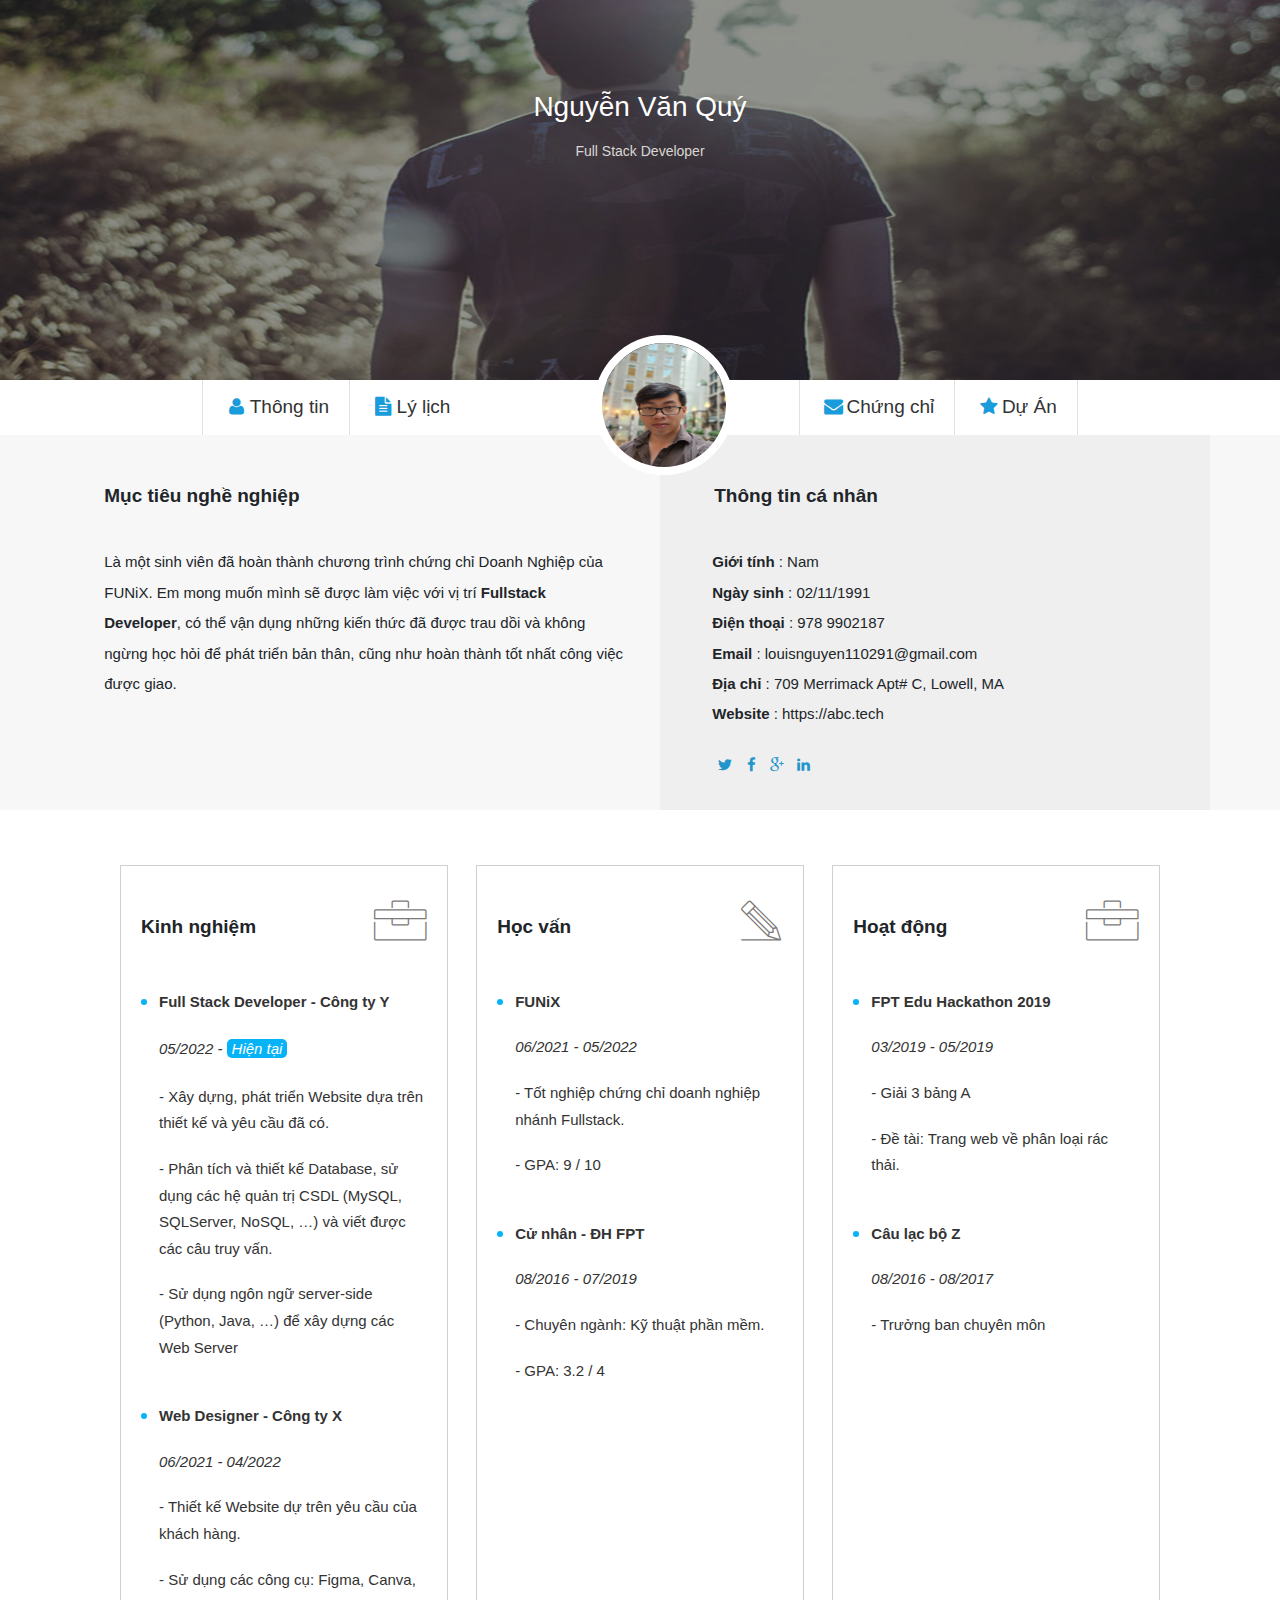
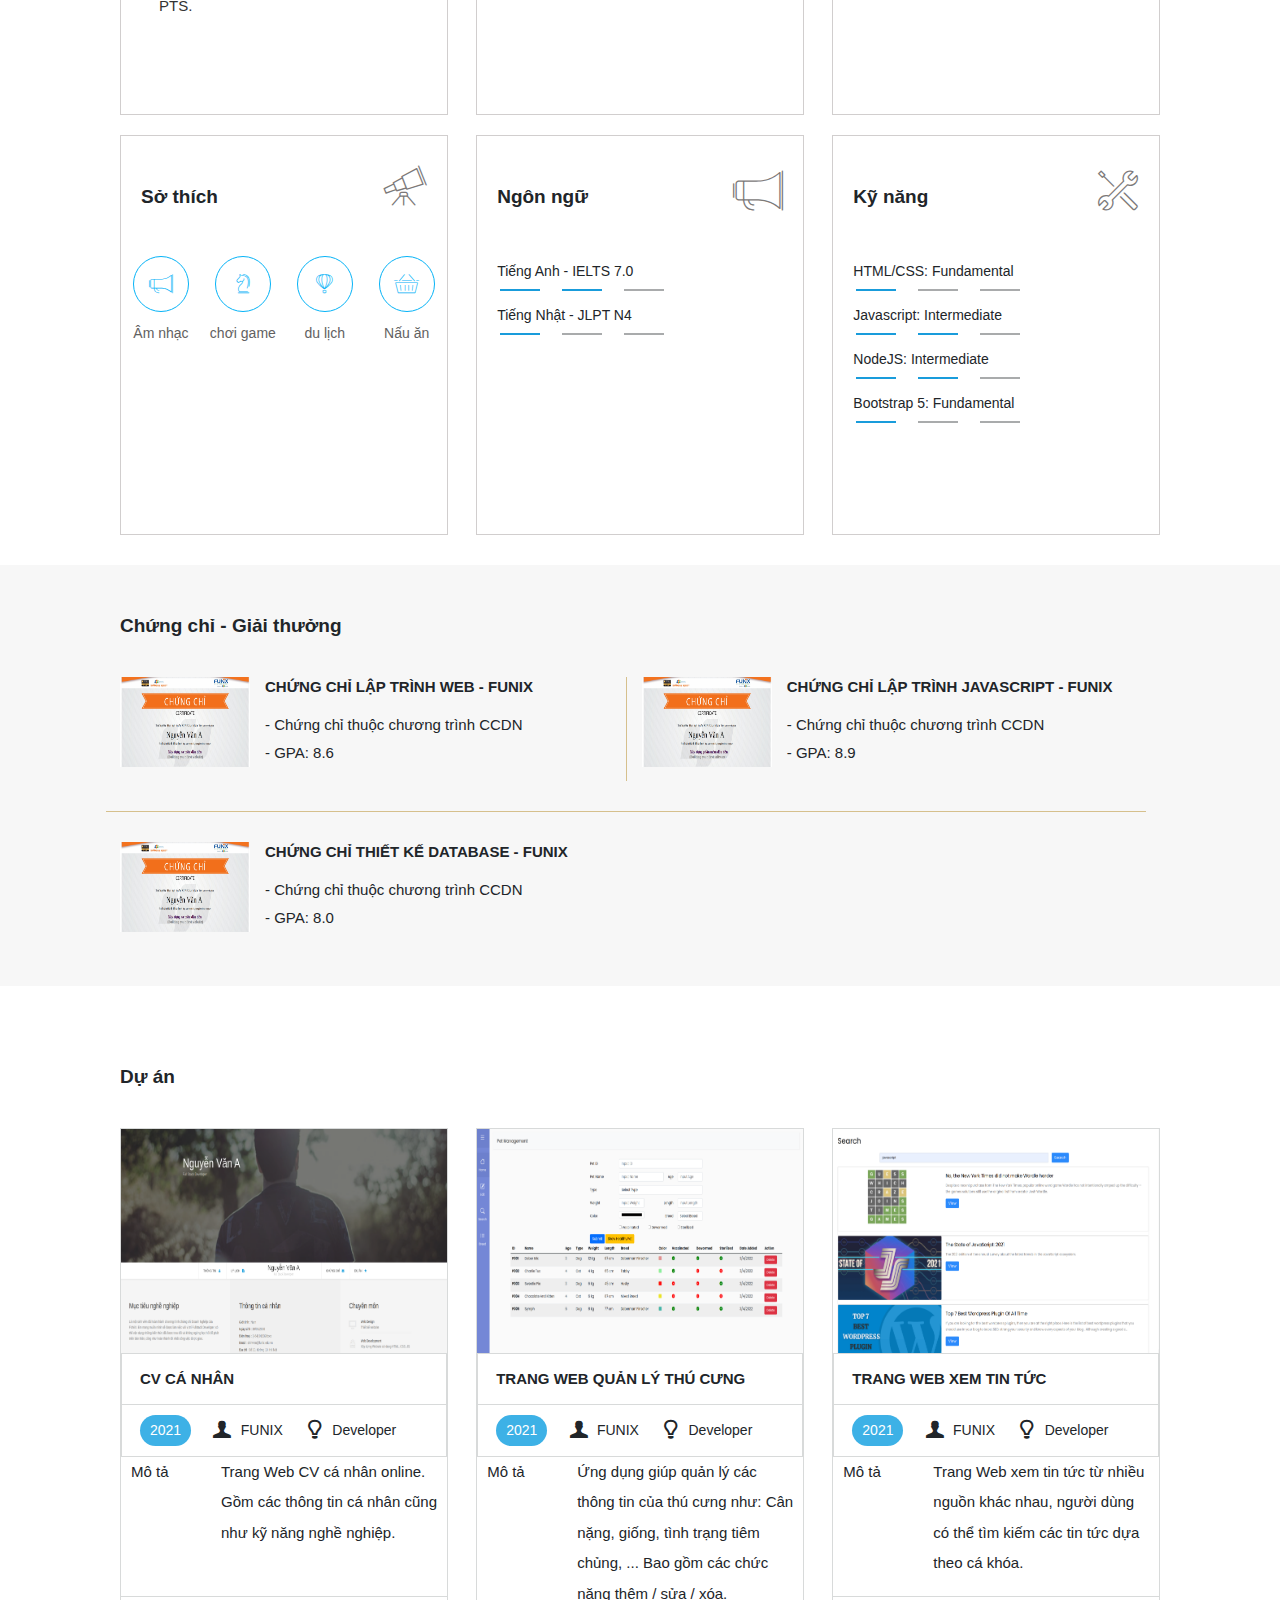
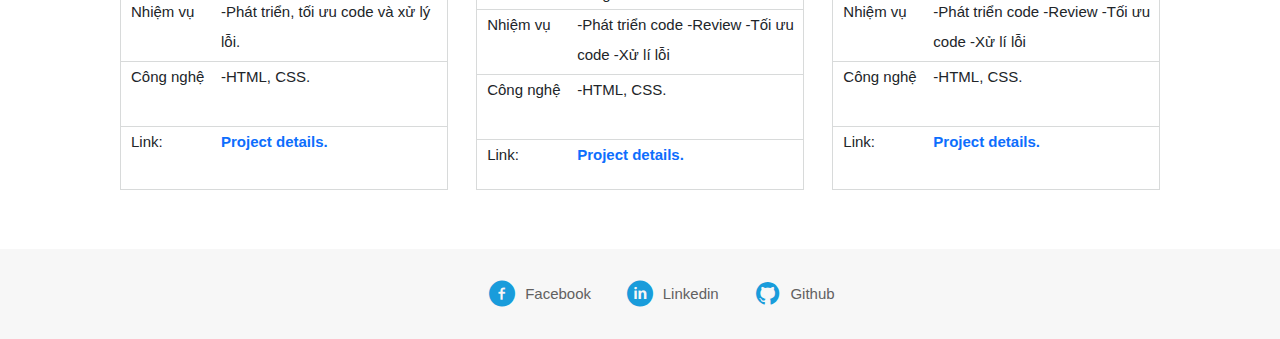
<file: index.html>
<!DOCTYPE html>
<html lang="en">
<head>
	<meta charset="UTF-8">
	<meta http-equiv="X-UA-Compatible" content="IE=edge">
	<meta name="viewport" content="width=device-width, initial-scale=1.0">
	<link rel="stylesheet" href="./css/laptop.css">
	<link rel="stylesheet" href="./css/font.css">
	<link rel="stylesheet" href="./css/tablet.css">
	<link rel="stylesheet" href="./css/mobile.css">
	<link rel="stylesheet" href="https://cdn.jsdelivr.net/npm/bootstrap@5.3.1/dist/css/bootstrap.min.css">
	<title>Assignment 03</title>
</head>
<body>
	<div id="banner" style="padding: 50px">
		<img class='banner_image' src="images/banner.jpg" alt="banner image">
		<div class="banner_infor_developer">
			<h1>Nguyễn Văn Quý </h1>
			<span>Full Stack Developer</span>
		</div>
	</div>

	<section id="nav-bar">
		<nav class="container">
			<!-- custom class for tablet -->
			<a href="#" class="nav_item_tablet"><i class="fas icon-user"></i> Thông tin</a>
			<a href="#" class="nav_item_tablet"><i class="fas icon-doc-text-inv"></i>Lý lịch</a>
			<!-- <a  href="#" class="nav_item nav_item_dev_name">
					<p class="dev_name">Nguyễn Văn A</p>
					<p class="dev_position">Full Stack Developer</p>
			</a> -->
			<div>
				<img class="nav_avata" src="images/quy.jpg" alt="avata">
			</div>
			<a href="#" class="nav_item_tablet"><i class="fas icon-mail-alt"></i>Chứng chỉ</a>
			<a href="#" class="nav_item_tablet"><i class="fas icon-star-1"></i>Dự Án</a>
		</nav>
	</section>

	<!-- apply bootstrap for about section -->
	<section id="about" class="bg-grey">
		<div class="container row justify-content-sm-start">
			<!-- <div class="row justify-conten-sm-start"> -->
				<div id="target" class="col col-md-12 about_section_padding">
					<h1 class="section-title ps-0">Mục tiêu nghề nghiệp</h1>
					<p class="ps-0">
						Là một sinh viên đã hoàn thành chương trình chứng chỉ Doanh
						Nghiệp của FUNiX. Em mong muốn mình sẽ được làm việc với vị
						trí <b>Fullstack Developer</b>, có thể vận dụng những kiến
						thức đã được trau dồi và không ngừng học hỏi để phát triển
						bản thân, cũng như hoàn thành tốt nhất công việc được giao.
					</p>
				</div>
				<div id="personal-info" class="col col-md-12 about_section_padding">
					<h1 class="section-title">Thông tin cá nhân</h1>
					<ul class="mt-40 info">
						<!-- add the class="bold_dev_infor" to bold the string -->
						<li><span class="bold_dev_infor">Giới tính</span> : Nam</li>
						<li><span class="bold_dev_infor">Ngày sinh</span> : 02/11/1991</li>
						<li><span class="bold_dev_infor">Điện thoại</span> : 978 9902187</li>
						<li><span class="bold_dev_infor">Email</span> : louisnguyen110291@gmail.com</li>
						<li><span class="bold_dev_infor">Địa chỉ</span> : 709 Merrimack Apt# C, Lowell, MA</li>
						<li><span class="bold_dev_infor">Website</span> : https://abc.tech</li>
					</ul>
					<div class="icon_marggin">
						<a href="#"><i class="icon_color icon-twitter"></i></a>
						<a href="#"><i class="icon_color icon-facebook"></i></a>
						<a href="#"><i class="icon_color icon-gplus"></i></a>
						<a href="#"><i class="icon_color icon-linkedin"></i></a>
					</div>
					
				</div>
			<!-- </div> -->
		</div>
	</section>

	<section id="job-info">
		<div class="container container-fluid mt-1 ">
			<!-- add class="job-info_border" to do border -->
			<div class="row">
				<div class="col-lg-4 col-md-6 col-sm-12" >
					<div class="div_col   job-info_border">
						<h1>Kinh nghiệm</h1>
						<!-- add class= 'job_infor_icon' to css the icon-->
						<div ><i class="job_infor_icon ic-toolbox"></i></div>
						<div class="job-info_ul">
		
							<ul >
								<li >
									<p class="bold_dev_infor">Full Stack Developer - Công ty Y</p>
									<!-- add class="circle_current_time" to css the string 'Hien tai'  -->
									<p class="date_italic">05/2022 - <span class="circle_current_time">Hiện tại</span> </p>
									<p>- Xây dựng, phát triển Website dựa trên thiết kế và yêu cầu đã có.</p>
									<p>- Phân tích và thiết kế Database, sử dụng các hệ quản trị CSDL (MySQL, 
										SQLServer, NoSQL, …) và viết được các câu truy vấn.</p>
										<p>- Sử dụng ngôn ngữ server-side (Python, Java, …) để xây dựng các Web Server</p>
								</li>
		
								<li>
									<p class="bold_dev_infor">Web Designer - Công ty X</p>
									<p class="date_italic">06/2021 - 04/2022 </p>
									<p>- Thiết kế Website dự trên yêu cầu của khách hàng.</p>
									<p>- Sử dụng các công cụ: Figma, Canva, PTS.</p>
								</li>
								</ul>
						</div>
					</div>
				</div>
			
				<div class="col-lg-4 col-md-6 col-sm-12" >
					<div class="div_col job-info_border">
						<h1>Học vấn</h1>
						<div ><i class="job_infor_icon ic-pencil"></i></div>
						<div class="job-info_ul">
							<ul >
								<li >
									<p class="bold_dev_infor">FUNiX</p>
									<p class="date_italic">06/2021 - 05/2022</p>
									<p>- Tốt nghiệp chứng chỉ doanh nghiệp nhánh Fullstack.</p>
									<p>- GPA: 9 / 10</p>
								</li>
		
								<li>
									<p class="bold_dev_infor">Cử nhân - ĐH FPT</p>
									<p class="date_italic">08/2016 - 07/2019</p>
									<p>- Chuyên ngành: Kỹ thuật phần mềm.</p>
									<p>- GPA: 3.2 / 4</p>
								</li>
							</ul>
						</div>
					</div>
				</div>
				<div class="col-lg-4 col-md-6 col-sm-12" >
					<div class="div_col custom_div_col_height_tablet job-info_border">
						<h1>Hoạt động</h1>
						<div ><i class="job_infor_icon ic-toolbox"></i></div>
						<div class="job-info_ul">
							<ul >
								<li >
									<p class="bold_dev_infor">FPT Edu Hackathon 2019 </p>
									<p class="date_italic">03/2019 - 05/2019 </p>
									<p>- Giải 3 bảng A</p>
									<p>- Đề tài: Trang web về phân loại rác thải.</p>
									
								</li>
		
								<li>
									<p class="bold_dev_infor">Câu lạc bộ Z</p>
									<p class="date_italic">08/2016 - 08/2017</p>
									<p>- Trưởng ban chuyên môn</p>
								</li>
								</ul>
						</div>
					</div>
				</div>
				<!-- second row -->
			
					<div class="col-lg-4 col-md-6 col-sm-12" >
						<!-- set height for each column in row 2 -->
						<div class="div_col_1 custom_div_col_height_tablet job-info_border">
							<h1>Sở thích</h1>
							<i class="job_infor_icon ic-telescope"></i>
							<!-- create a container for grid layout-->
							<div class="sothich_container">
								<i class="circle_icon ic-megaphone"></i>
								<i class="circle_icon ic-strategy"></i>
								<i class="circle_icon ic-hotairballoon"></i>
								<i class="circle_icon ic-basket"></i>
								<p>Âm nhạc</p>
								<p>chơi game</p>
								<p>du lịch</p>
								<p>Nấu ăn</p>
							</div>
						</div>
					</div>
					<div class="col-lg-4 col-md-6 col-sm-12" >
						<!-- set height for each column in row 2 -->
						<div class="div_col_1 job-info_border">
							<h1>Ngôn ngữ</h1>
							<div ><i class="job_infor_icon ic-megaphone"></i></div>
							<div class="language_grid">
								<p>Tiếng Anh - IELTS 7.0</p>
								<span class="span_level"></span>
								<span class="span_level"></span>
								<span></span>
								<p>Tiếng Nhật - JLPT N4</p>
								<span class="span_level"></span>
								<span></span>
								<span></span>
							</div>
						</div>
					</div>
					<div class="col-lg-4 col-md-6 col-sm-12" >
						<!-- set height for each column in row 2 -->
						<div class="div_col_1 job-info_border">
							<h1>Kỹ năng</h1>
							<div ><i class="job_infor_icon ic-tools-2"></i></div>
							<div class="language_grid">
								<p>HTML/CSS: Fundamental</p>
								<span class="span_level"></span>
								<span ></span>
								<span></span>
								<p>Javascript: Intermediate</p>
								<span class="span_level"></span>
								<span class="span_level"></span>
								<span></span>
								<p>NodeJS: Intermediate</p>
								<span class="span_level"></span>
								<span class="span_level"></span>
								<span></span>
								<p>Bootstrap 5: Fundamental</p>
								<span class="span_level"></span>
								<span ></span>
								<span></span>
							</div>
						</div>
					</div>
				
			</div>
		</div>
	</section>

	<!-- section chứng chỉ giải thưởng  -->
	<section id="certificate" class="bg-grey">
		<div class="container">
			<h1 class="section-title">
				Chứng chỉ - Giải thưởng
			</h1>
			<!-- create container for grid layout -->
			<div class="row giaithuong_container">
				<!-- certificate for web -->
				<div class="col-md-6 col-sm-12 giaithuong_va_hinh_anh">
					<img src="images/Cert_WEB.png" alt="chung chi Web">
					<div class="giaithoung_info">
						<p>CHỨNG CHỈ LẬP TRÌNH WEB - FUNIX</p>
						<p>- Chứng chỉ thuộc chương trình CCDN</p>
						<p class="certificate_gpa">- GPA: 8.6</p>
					</div>
				</div>
				<!-- certificate for javascript -->
				<div class="col-md-6 col-sm-12 giaithuong_va_hinh_anh">
					<img src="images/Cert_PRF.png" alt="chung chi Javascript">
					<div class="giaithoung_info">
						<p>CHỨNG CHỈ LẬP TRÌNH JAVASCRIPT - FUNIX</p>
						<p>- Chứng chỉ thuộc chương trình CCDN</p>
						<p class="certificate_gpa">- GPA: 8.9</p>
					</div>
				</div>
				<!-- certificate for design database -->
				<div class="col-md-12 col-sm-12 giaithuong_va_hinh_anh">
					<img src="images/Cert_DBI.png" alt="chung chi Database">
					<div class="giaithoung_info">
						<p>CHỨNG CHỈ THIẾT KẾ DATABASE - FUNIX</p>
						<p>- Chứng chỉ thuộc chương trình CCDN</p>
						<p class="certificate_gpa">- GPA: 8.0</p>
					</div>
				</div>
			</div>
		</div>
	</section>

	<section id="project">
		<div class="container">
			<h1 class="section-title">
				Dự án
			</h1>
			<!-- create a class to content projects with grid layout -->
			<div class="row projects_in_container">
				<!-- first project -->
				<div class="col-md-4 mb-4">
					<div class="project_border">
						<div class="col">
							<img src="images/project_1.png" class="img-fluid" alt="project 1">
							<div class="single_project">
								<div class="project_cv project_cv_tablet">CV CÁ NHÂN</div>
								<div class="project_cv_infor">
									<p class="year_circle">2021</p>
									<i class="cv_icon icon-user-1"></i>
									<p>FUNIX</p>
									<i class="cv_icon cv_icon_ml icon-lamp"></i>
									<p>Developer</p>
								</div>
							</div>
							<!-- create table for project detail -->
							<table class="height_tablet_table">
								<tr class="detail_border">
									<td class="td_detail_width td_align_top">Mô tả</td>
									<td class="td_align_top">Trang Web CV cá nhân online. Gồm các thông tin cá nhân cũng như kỹ năng nghề nghiệp.</td>
								</tr>
							
								<tr class="detail_border">
									<td class="td_detail_width td_height td_align_top">Nhiệm vụ</td>
									<td class="td_align_top">-Phát triển, tối ưu code và xử lý lỗi.</td>
								</tr>
								<tr class="detail_border">
									<td class="td_detail_width td_height td_align_top">Công nghệ</td>
									<td class="td_align_top">-HTML, CSS.</td>
								</tr>
								<tr class="detail_border">
									<td class="td_detail_width td_align_top">Link:</td>
									<td class="td_align_top ">
										<a class="digital_link" href="digital-cv.html">Project details.</a>
									</td>
								</tr>
							</table>
						</div>
					</div>
			
				</div>
				<!-- second project -->
				<div class="col-md-4 mb-4">
					<div class="project_border">
						<div class="col mb_project_section">
							<img class="img-fluid" src="images/project_2.png" alt="project 2">
							<div class="single_project">
								<div class="project_cv">TRANG WEB QUẢN LÝ THÚ CƯNG</div>
								<div class="project_cv_infor">
									<p class="year_circle">2021</p>
									<i class="cv_icon icon-user-1"></i>
									<p>FUNIX</p>
									<i class="cv_icon cv_icon_ml icon-lamp"></i>
									<p>Developer</p>
								</div>
							</div>
							<!-- create table for second project detail -->
							<table>
								<tr class="detail_border">
									<td class="td_detail_width td_align_top">Mô tả</td>
									<td class="td_align_top">Ứng dụng giúp quản lý các thông tin của thú cưng như: Cân nặng, giống, tình trạng tiêm chủng, ... Bao 
										gồm các chức năng thêm / sửa / xóa.</td>
									</tr>
									
									<tr class="detail_border">
										<td class="td_detail_width td_height td_align_top">Nhiệm vụ</td>
										<td class="td_align_top">-Phát triển code -Review -Tối ưu code -Xử lí lỗi</td>
									</tr>
									<tr class="detail_border">
										<td class="td_detail_width td_height td_align_top">Công nghệ</td>
										<td class="td_align_top">-HTML, CSS.</td>
									</tr>
									<tr class="detail_border">
										<td class="td_detail_width td_align_top">Link:</td>
										<td class="td_align_top ">
											<a class="digital_link" href="digital-cv.html">Project details.</a>
										</td>
									</tr>
								</table>
							</div>
						</div>
				</div>
				<!-- third project -->
				<div class="col col-md-4 mb-4">
					<div class="project_border">
						<div class="col mb_project_section">
							<img src="images/project_3.png" class="img-fluid" alt="project 3">
							<div class="single_project">
								<div class="project_cv">TRANG WEB XEM TIN TỨC</div>
								<div class="project_cv_infor">
									<p class="year_circle">2021</p>
									<i class="cv_icon icon-user-1"></i>
									<p>FUNIX</p>
									<i class="cv_icon cv_icon_ml icon-lamp"></i>
									<p>Developer</p>
								</div>
							</div>
							<!-- create table for third project detail -->
							<table>
								<tr class="detail_border">
									<td class="td_detail_width td_height_third_project td_align_top">Mô tả</td>
									<td class="td_align_top">Trang Web xem tin tức từ nhiều nguồn khác nhau, người dùng có thể tìm kiếm các tin tức dựa theo cá 
										khóa.</td>
								</tr>
							
								<tr class="detail_border">
									<td class="td_detail_width td_height td_align_top">Nhiệm vụ</td>
									<td class="td_align_top">-Phát triển code -Review -Tối ưu code -Xử lí lỗi</td>
								</tr>
								<tr class="detail_border">
									<td class="td_detail_width td_height td_align_top">Công nghệ</td>
									<td class="td_align_top">-HTML, CSS.</td>
								</tr>
								<tr class="detail_border">
									<td class="td_detail_width td_align_top">Link:</td>
									<td class="td_align_top ">
										<a class="digital_link" href="digital-cv.html">Project details.</a>
									</td>
								</tr>
							</table>
						</div>
					</div>
				</div>
				<!-- ket thuc row -->
			</div>
		</div>
	</section>

	<section id="footer" class="bg-grey">
		<div class="container container-sm-fluid">
			<ul class="d-sm-flex justify-conten-sm-center align-items-center footer_container_icons custom_ul_footer mb-sm-0">
				<li><a href="#"><i class="footer_icon icon-facebook-circled"></i><span class="media_infor_link_word"> Facebook</span></a>
				</li>
				<li><a href="#"><i class="footer_icon icon-linkedin-circled"></i><span class="media_infor_link_word"> Linkedin</span></a></li>
				<li><a href=""><i class="footer_icon icon-github-circled"></i><span class="media_infor_link_word"> Github</span></a></li>
			</ul>
		</div>
	</section>
	<script></script>
</body>
</html>
</file>
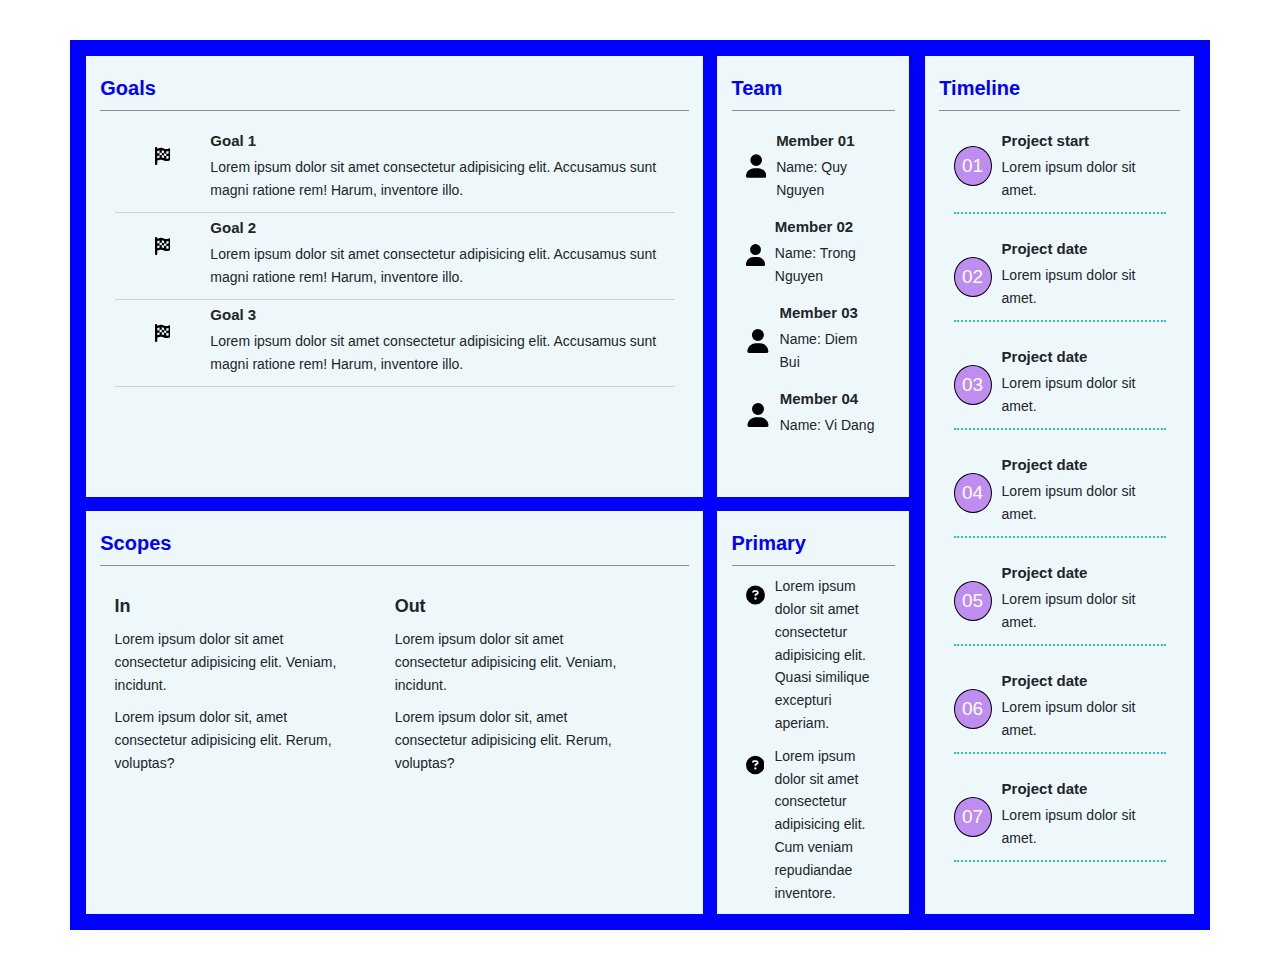
<file: digital-cv.html>
<!DOCTYPE html>
<html lang="en">
<head>
    <meta charset="UTF-8">
    <meta name="viewport" content="width=device-width, initial-scale=1.0">
    <title>digital-cv.html</title>
    <link rel="stylesheet" href="css/laptop.css">
    <link rel="stylesheet" href="css/mobile.css">
    <link rel="stylesheet" href="css/tablet.css">
    <link rel="stylesheet" href="https://cdn.jsdelivr.net/npm/bootstrap@5.3.1/dist/css/bootstrap.min.css">
    <!-- <link rel="stylesheet" href="https://cdnjs.cloudflare.com/ajax/libs/font-awesome/4.7.0/css/font-awesome.min.css"> -->

</head>
<body>
    <!-- create gird with 2 columns and 1 row -->
    <div id="project-detail">
        <div class="container custom_container">
            <div class="row ">
                <div class="col-lg-9 col-sm-12">
                    <!-- create grid for 2 columns inside this column -->
                    <div class="row container_border">
                        <div class="col-lg-9 col-sm-12">
                            <h1 class="section-title-digital">Goals</h1>
                            <div class="container">
                                <div class="d-lg-flex d-sm-block d-md-block align-items-center border_bot">
                                    <svg xmlns="http://www.w3.org/2000/svg" 
                                    class="svg_icon sm_icon_position"
                                    height="1.4em" viewBox="0 0 448 512">
                                    <path d="M32 0C49.7 0 64 14.3 64 32V48l69-17.2c38.1-9.5 78.3-5.1 113.5 12.5c46.3 23.2 100.8 23.2 147.1 0l9.6-4.8C423.8 28.1 448 43.1 448 66.1V345.8c0 13.3-8.3 25.3-20.8 30l-34.7 13c-46.2 17.3-97.6 14.6-141.7-7.4c-37.9-19-81.3-23.7-122.5-13.4L64 384v96c0 17.7-14.3 32-32 32s-32-14.3-32-32V400 334 64 32C0 14.3 14.3 0 32 0zM64 187.1l64-13.9v65.5L64 252.6V318l48.8-12.2c5.1-1.3 10.1-2.4 15.2-3.3V238.7l38.9-8.4c8.3-1.8 16.7-2.5 25.1-2.1l0-64c13.6 .4 27.2 2.6 40.4 6.4l23.6 6.9v66.7l-41.7-12.3c-7.3-2.1-14.8-3.4-22.3-3.8v71.4c21.8 1.9 43.3 6.7 64 14.4V244.2l22.7 6.7c13.5 4 27.3 6.4 41.3 7.4V194c-7.8-.8-15.6-2.3-23.2-4.5l-40.8-12v-62c-13-3.8-25.8-8.8-38.2-15c-8.2-4.1-16.9-7-25.8-8.8v72.4c-13-.4-26 .8-38.7 3.6L128 173.2V98L64 114v73.1zM320 335.7c16.8 1.5 33.9-.7 50-6.8l14-5.2V251.9l-7.9 1.8c-18.4 4.3-37.3 5.7-56.1 4.5v77.4zm64-149.4V115.4c-20.9 6.1-42.4 9.1-64 9.1V194c13.9 1.4 28 .5 41.7-2.6l22.3-5.2z"/></svg>                                   
                                    <div class="goal_detail">
                                        <div class="goal_detail_title change_title_mt">Goal 1</div>
                                        <p>Lorem ipsum dolor sit amet consectetur adipisicing elit. Accusamus sunt magni ratione rem! Harum, inventore illo.</p>
                                    </div>
                                </div>
                                <!-- Goal 2 -->
                                <div class="d-lg-flex d-sm-block align-items-center border_bot">
                                    <svg xmlns="http://www.w3.org/2000/svg" 
                                    class="svg_icon sm_icon_position"
                                    height="1.4em" viewBox="0 0 448 512">
                                    <path d="M32 0C49.7 0 64 14.3 64 32V48l69-17.2c38.1-9.5 78.3-5.1 113.5 12.5c46.3 23.2 100.8 23.2 147.1 0l9.6-4.8C423.8 28.1 448 43.1 448 66.1V345.8c0 13.3-8.3 25.3-20.8 30l-34.7 13c-46.2 17.3-97.6 14.6-141.7-7.4c-37.9-19-81.3-23.7-122.5-13.4L64 384v96c0 17.7-14.3 32-32 32s-32-14.3-32-32V400 334 64 32C0 14.3 14.3 0 32 0zM64 187.1l64-13.9v65.5L64 252.6V318l48.8-12.2c5.1-1.3 10.1-2.4 15.2-3.3V238.7l38.9-8.4c8.3-1.8 16.7-2.5 25.1-2.1l0-64c13.6 .4 27.2 2.6 40.4 6.4l23.6 6.9v66.7l-41.7-12.3c-7.3-2.1-14.8-3.4-22.3-3.8v71.4c21.8 1.9 43.3 6.7 64 14.4V244.2l22.7 6.7c13.5 4 27.3 6.4 41.3 7.4V194c-7.8-.8-15.6-2.3-23.2-4.5l-40.8-12v-62c-13-3.8-25.8-8.8-38.2-15c-8.2-4.1-16.9-7-25.8-8.8v72.4c-13-.4-26 .8-38.7 3.6L128 173.2V98L64 114v73.1zM320 335.7c16.8 1.5 33.9-.7 50-6.8l14-5.2V251.9l-7.9 1.8c-18.4 4.3-37.3 5.7-56.1 4.5v77.4zm64-149.4V115.4c-20.9 6.1-42.4 9.1-64 9.1V194c13.9 1.4 28 .5 41.7-2.6l22.3-5.2z"/></svg>                                   
                                    <div class="goal_detail">
                                        <div class="goal_detail_title">Goal 2</div>
                                        <p>Lorem ipsum dolor sit amet consectetur adipisicing elit. Accusamus sunt magni ratione rem! Harum, inventore illo.</p>
                                    </div>
                                </div>
                                <!-- Goal 3 -->
                                <div class="d-lg-flex d-sm-block align-items-center border_bot">
                                    <svg xmlns="http://www.w3.org/2000/svg" 
                                    class="svg_icon sm_icon_position"
                                    height="1.4em" viewBox="0 0 448 512">
                                    <path d="M32 0C49.7 0 64 14.3 64 32V48l69-17.2c38.1-9.5 78.3-5.1 113.5 12.5c46.3 23.2 100.8 23.2 147.1 0l9.6-4.8C423.8 28.1 448 43.1 448 66.1V345.8c0 13.3-8.3 25.3-20.8 30l-34.7 13c-46.2 17.3-97.6 14.6-141.7-7.4c-37.9-19-81.3-23.7-122.5-13.4L64 384v96c0 17.7-14.3 32-32 32s-32-14.3-32-32V400 334 64 32C0 14.3 14.3 0 32 0zM64 187.1l64-13.9v65.5L64 252.6V318l48.8-12.2c5.1-1.3 10.1-2.4 15.2-3.3V238.7l38.9-8.4c8.3-1.8 16.7-2.5 25.1-2.1l0-64c13.6 .4 27.2 2.6 40.4 6.4l23.6 6.9v66.7l-41.7-12.3c-7.3-2.1-14.8-3.4-22.3-3.8v71.4c21.8 1.9 43.3 6.7 64 14.4V244.2l22.7 6.7c13.5 4 27.3 6.4 41.3 7.4V194c-7.8-.8-15.6-2.3-23.2-4.5l-40.8-12v-62c-13-3.8-25.8-8.8-38.2-15c-8.2-4.1-16.9-7-25.8-8.8v72.4c-13-.4-26 .8-38.7 3.6L128 173.2V98L64 114v73.1zM320 335.7c16.8 1.5 33.9-.7 50-6.8l14-5.2V251.9l-7.9 1.8c-18.4 4.3-37.3 5.7-56.1 4.5v77.4zm64-149.4V115.4c-20.9 6.1-42.4 9.1-64 9.1V194c13.9 1.4 28 .5 41.7-2.6l22.3-5.2z"/></svg>                                   
                                    <div class="goal_detail">
                                        <div class="goal_detail_title">Goal 3</div>
                                        <p>Lorem ipsum dolor sit amet consectetur adipisicing elit. Accusamus sunt magni ratione rem! Harum, inventore illo.</p>
                                    </div>
                                </div>
                            </div>
                        </div>
                        <div class="col-lg-3 col-sm-12 team_section">
                            <h1 class="section-title-digital">Team</h1>
                            <div class="container">
                                <div class="d-lg-flex d-sm-block align-items-center">
                                    <svg xmlns="http://www.w3.org/2000/svg" 
                                    height="1.4em" 
                                    class="team_icon sm_icon_position_team md_icon_position_team"
                                    viewBox="0 0 448 512"><!--! Font Awesome Free 6.4.2 by @fontawesome - https://fontawesome.com License - https://fontawesome.com/license (Commercial License) Copyright 2023 Fonticons, Inc. --><path d="M224 256A128 128 0 1 0 224 0a128 128 0 1 0 0 256zm-45.7 48C79.8 304 0 383.8 0 482.3C0 498.7 13.3 512 29.7 512H418.3c16.4 0 29.7-13.3 29.7-29.7C448 383.8 368.2 304 269.7 304H178.3z"/>
                                    </svg>
                                    <div class="goal_detail">
                                        <div class="goal_detail_title change_title_mt">Member 01</div>
                                        <p>Name: Quy Nguyen</p>
                                    </div>
                                </div>
                                <!-- Member 2 -->
                                <div class="d-lg-flex d-sm-block align-items-center">
                                    <svg xmlns="http://www.w3.org/2000/svg" height="1.4em" 
                                    class="team_icon md_icon_position_team sm_icon_position_team"
                                    viewBox="0 0 448 512"><!--! Font Awesome Free 6.4.2 by @fontawesome - https://fontawesome.com License - https://fontawesome.com/license (Commercial License) Copyright 2023 Fonticons, Inc. --><path d="M224 256A128 128 0 1 0 224 0a128 128 0 1 0 0 256zm-45.7 48C79.8 304 0 383.8 0 482.3C0 498.7 13.3 512 29.7 512H418.3c16.4 0 29.7-13.3 29.7-29.7C448 383.8 368.2 304 269.7 304H178.3z"/></svg>
                                    <div class="goal_detail">
                                        <div class="goal_detail_title">Member 02</div>
                                        <p>Name: Trong Nguyen</p>
                                    </div>
                                </div>
                                <!-- Member 3 -->
                                <div class="d-lg-flex d-sm-block align-items-center">
                                    <svg xmlns="http://www.w3.org/2000/svg" height="1.4em" 
                                    class="team_icon md_icon_position_team sm_icon_position_team"
                                    viewBox="0 0 448 512"><!--! Font Awesome Free 6.4.2 by @fontawesome - https://fontawesome.com License - https://fontawesome.com/license (Commercial License) Copyright 2023 Fonticons, Inc. --><path d="M224 256A128 128 0 1 0 224 0a128 128 0 1 0 0 256zm-45.7 48C79.8 304 0 383.8 0 482.3C0 498.7 13.3 512 29.7 512H418.3c16.4 0 29.7-13.3 29.7-29.7C448 383.8 368.2 304 269.7 304H178.3z"/></svg>
                                    <div class="goal_detail">
                                        <div class="goal_detail_title">Member 03</div>
                                        <p>Name: Diem Bui</p>
                                    </div>
                                </div>
                                <!-- Member 4 -->
                                <div class="d-lg-flex d-sm-block align-items-center">
                                    <svg xmlns="http://www.w3.org/2000/svg" height="1.4em" 
                                    class="team_icon md_icon_position_team sm_icon_position_team"
                                    viewBox="0 0 448 512"><!--! Font Awesome Free 6.4.2 by @fontawesome - https://fontawesome.com License - https://fontawesome.com/license (Commercial License) Copyright 2023 Fonticons, Inc. --><path d="M224 256A128 128 0 1 0 224 0a128 128 0 1 0 0 256zm-45.7 48C79.8 304 0 383.8 0 482.3C0 498.7 13.3 512 29.7 512H418.3c16.4 0 29.7-13.3 29.7-29.7C448 383.8 368.2 304 269.7 304H178.3z"/></svg>
                                    <div class="goal_detail">
                                        <div class="goal_detail_title">Member 04</div>
                                        <p>Name: Vi Dang</p>
                                    </div>
                                </div>
                            </div>
                        </div>
                        <!-- second row -->
                        <div class="col-lg-9 col-sm-12 scope_section">
                            <h1 class="section-title-digital">Scopes</h1>
                            <div class="container">
                                <div class="d-lg-flex d-sm-block align-items-start justify-content-between">
                                    <div class="scope_detail pe-5">
                                        <p class="Scope_In_Out">In</p>
                                        <p>Lorem ipsum dolor sit amet consectetur adipisicing elit. Veniam, incidunt.</p>
                                        <p>Lorem ipsum dolor sit, amet consectetur adipisicing elit. Rerum, voluptas?</p>
                                    </div>
                                    <div class="scope_detail pe-5">
                                        <p class="Scope_In_Out">Out</p>
                                        <p>Lorem ipsum dolor sit amet consectetur adipisicing elit. Veniam, incidunt.</p>
                                        <p>Lorem ipsum dolor sit, amet consectetur adipisicing elit. Rerum, voluptas?</p>
                                    </div>
                                </div>
                             
                            </div>
                        </div>

                        <!-- Primary section -->
                        <div class="col-lg-3 col-sm-12 primary_section">
                            <h1 class="section-title-digital">Primary</h1>
                            <div class="container">
                                <div class="d-lg-flex d-sm-block">
                                    <svg xmlns="http://www.w3.org/2000/svg" 
                                    class="primary_icon sm_icon_position"
                                    height="1.4em" 
                                    viewBox="0 0 512 512"><!--! Font Awesome Free 6.4.2 by @fontawesome - https://fontawesome.com License - https://fontawesome.com/license (Commercial License) Copyright 2023 Fonticons, Inc. --><path d="M256 512A256 256 0 1 0 256 0a256 256 0 1 0 0 512zM169.8 165.3c7.9-22.3 29.1-37.3 52.8-37.3h58.3c34.9 0 63.1 28.3 63.1 63.1c0 22.6-12.1 43.5-31.7 54.8L280 264.4c-.2 13-10.9 23.6-24 23.6c-13.3 0-24-10.7-24-24V250.5c0-8.6 4.6-16.5 12.1-20.8l44.3-25.4c4.7-2.7 7.6-7.7 7.6-13.1c0-8.4-6.8-15.1-15.1-15.1H222.6c-3.4 0-6.4 2.1-7.5 5.3l-.4 1.2c-4.4 12.5-18.2 19-30.6 14.6s-19-18.2-14.6-30.6l.4-1.2zM224 352a32 32 0 1 1 64 0 32 32 0 1 1 -64 0z"/>
                                    </svg>
                                    <div class="goal_detail">
                                        <p>Lorem ipsum dolor sit amet consectetur adipisicing elit. Quasi similique excepturi aperiam.</p>
                                    </div>
                                </div>
                                <!-- Member 2 -->
                                <div class="d-lg-flex d-sm-block align-items-start">
                                    <svg xmlns="http://www.w3.org/2000/svg" 
                                    class="primary_icon sm_icon_position "
                                    height="1.4em" viewBox="0 0 512 512"><!--! Font Awesome Free 6.4.2 by @fontawesome - https://fontawesome.com License - https://fontawesome.com/license (Commercial License) Copyright 2023 Fonticons, Inc. --><path d="M256 512A256 256 0 1 0 256 0a256 256 0 1 0 0 512zM169.8 165.3c7.9-22.3 29.1-37.3 52.8-37.3h58.3c34.9 0 63.1 28.3 63.1 63.1c0 22.6-12.1 43.5-31.7 54.8L280 264.4c-.2 13-10.9 23.6-24 23.6c-13.3 0-24-10.7-24-24V250.5c0-8.6 4.6-16.5 12.1-20.8l44.3-25.4c4.7-2.7 7.6-7.7 7.6-13.1c0-8.4-6.8-15.1-15.1-15.1H222.6c-3.4 0-6.4 2.1-7.5 5.3l-.4 1.2c-4.4 12.5-18.2 19-30.6 14.6s-19-18.2-14.6-30.6l.4-1.2zM224 352a32 32 0 1 1 64 0 32 32 0 1 1 -64 0z"/>
                                    </svg>
                                    <div class="goal_detail">
                                        <p>Lorem ipsum dolor sit amet consectetur adipisicing elit. Cum veniam repudiandae inventore.</p>
                                    </div>
                                </div>
                              
                            </div>
                        </div>
                    </div>
                </div>
                <!-- Timeline section -->
                <div class="col-lg-3 col-sm-12">
                    <div class="row container_border timeline_border">
                        <div class="col-12">
                            <h1 class="section-title-digital">Timeline</h1>
                            <div class="container">
                                <div class="d-lg-flex d-sm-block align-items-center border_bot_timeline">
                                    <!-- circle day timeline -->
                                    <div class="circle_date_icon">01</div>
                                    <div class="goal_detail">
                                        <div class="goal_detail_title change_title_mt">Project start</div>
                                        <p>Lorem ipsum dolor sit amet.</p>
                                    </div>
                                </div>
                                <!-- Day 2 -->
                                <div class="d-lg-flex d-sm-block align-items-center border_bot_timeline">
                                    <div class="circle_date_icon circle_date_icon_position">02</div>
                                    <div class="goal_detail">
                                        <div class="goal_detail_title">Project date</div>
                                        <p>Lorem ipsum dolor sit amet.</p>
                                    </div>
                                </div>
                                <!-- Day 3 -->
                                <div class="d-lg-flex d-sm-block align-items-center border_bot_timeline">
                                    <div class="circle_date_icon circle_date_icon_position">03</div>
                                    <div class="goal_detail">
                                        <div class="goal_detail_title">Project date</div>
                                        <p>Lorem ipsum dolor sit amet.</p>
                                    </div>
                                </div>
                                <!-- day 4 -->
                                <div class="d-lg-flex d-sm-block align-items-center border_bot_timeline">
                                    <div class="circle_date_icon circle_date_icon_position">04</div>
                                    <div class="goal_detail">
                                        <div class="goal_detail_title">Project date</div>
                                        <p>Lorem ipsum dolor sit amet.</p>
                                    </div>
                                </div>
                                <!-- day 5 -->
                                <div class="d-lg-flex d-sm-block align-items-center border_bot_timeline">
                                    <div class="circle_date_icon circle_date_icon_position">05</div>
                                    <div class="goal_detail">
                                        <div class="goal_detail_title">Project date</div>
                                        <p>Lorem ipsum dolor sit amet.</p>
                                    </div>
                                </div>
                                <!-- day 6 -->
                                <div class="d-lg-flex d-sm-block align-items-center border_bot_timeline">
                                    <div class="circle_date_icon circle_date_icon_position">06</div>
                                    <div class="goal_detail">
                                        <div class="goal_detail_title">Project date</div>
                                        <p>Lorem ipsum dolor sit amet.</p>
                                    </div>
                                </div>
                                <!-- day 7 -->
                                <div class="d-lg-flex d-sm-block align-items-center border_bot_timeline">
                                    <div class="circle_date_icon circle_date_icon_position">07</div>
                                    <div class="goal_detail">
                                        <div class="goal_detail_title">Project date</div>
                                        <p>Lorem ipsum dolor sit amet.</p>
                                    </div>
                                </div>
                            </div>
                   </div>
                </div>
                </div>
        </div>
    </div>
</div>
</body>
</html>
</file>
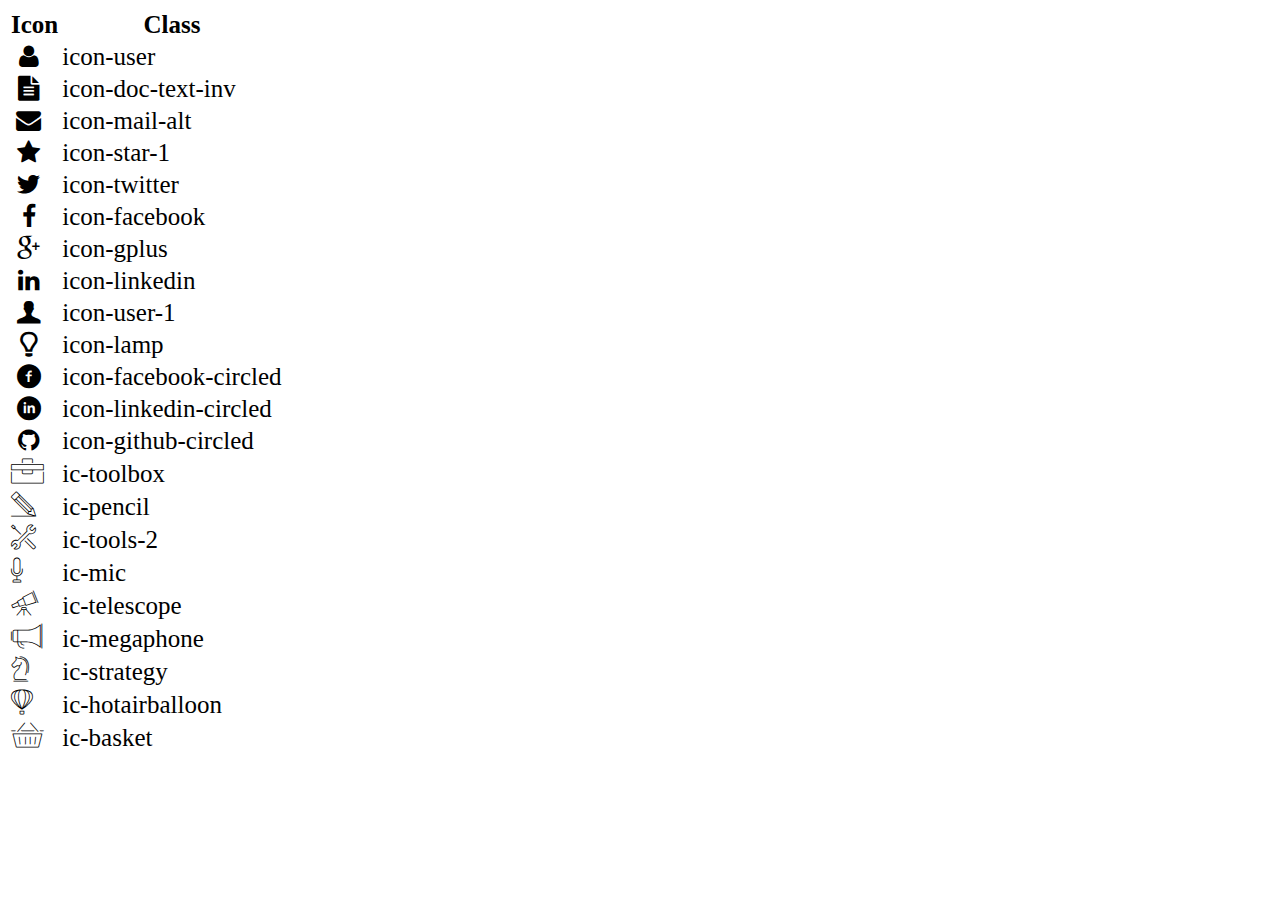
<file: icon-list.html>
<!DOCTYPE html>
<html lang="en">

<head>
    <meta charset="UTF-8">
    <meta http-equiv="X-UA-Compatible" content="IE=edge">
    <meta name="viewport" content="width=device-width, initial-scale=1.0">
    <link rel="stylesheet" href="css/font.css">
    <title>Icon List</title>
</head>

<body>
    <table style="font-size: 25px;">
        <thead>
            <tr>
                <th>Icon</th>
                <th>Class</th>
            </tr>
        </thead>
        <tbody>
            <tr>
                <td><i class="icon-user"></i></td>
                <td>icon-user</td>
            </tr>
            <tr>
                <td><i class="icon-doc-text-inv"></i></td>
                <td>icon-doc-text-inv</td>
            </tr>
            <tr>
                <td><i class="icon-mail-alt"></i></td>
                <td>icon-mail-alt</td>
            </tr>
            <tr>
                <td><i class="icon-star-1"></i></td>
                <td>icon-star-1</td>
            </tr>
            <tr>
                <td><i class="icon-twitter"></i></td>
                <td>icon-twitter</td>
            </tr>
            <tr>
                <td><i class="icon-facebook"></i></td>
                <td>icon-facebook</td>
            </tr>
            <tr>
                <td><i class="icon-gplus"></i></td>
                <td>icon-gplus</td>
            </tr>
            <tr>
                <td><i class="icon-linkedin"></i></td>
                <td>icon-linkedin</td>
            </tr>
            <tr>
                <td><i class="icon-user-1"></i></td>
                <td>icon-user-1</td>
            </tr>
            <tr>
                <td><i class="icon-lamp"></i></td>
                <td>icon-lamp</td>
            </tr>
            <tr>
                <td><i class="icon-facebook-circled"></i></td>
                <td>icon-facebook-circled</td>
            </tr>
            <tr>
                <td><i class="icon-linkedin-circled"></i></td>
                <td>icon-linkedin-circled</td>
            </tr>
            <tr>
                <td><i class="icon-github-circled"></i></td>
                <td>icon-github-circled</td>
            </tr>
            <tr>
                <td><i class="ic-toolbox"></i></td>
                <td>ic-toolbox</td>
            </tr>
            <tr>
                <td><i class="ic-pencil"></i></td>
                <td>ic-pencil</td>
            </tr>
            <tr>
                <td><i class="ic-tools-2"></i></td>
                <td>ic-tools-2</td>
            </tr>

            <tr>
                <td><i class="ic-mic"></i></td>
                <td>ic-mic</td>
            </tr>
            <tr>
                <td><i class="ic-telescope"></i></td>
                <td>ic-telescope</td>
            </tr>
            <tr>
                <td><i class="ic-megaphone"></i></td>
                <td>ic-megaphone</td>
            </tr>
            <tr>
                <td><i class="ic-strategy"></i></td>
                <td>ic-strategy</td>
            </tr>
            <tr>
                <td><i class="ic-hotairballoon"></i></td>
                <td>ic-hotairballoon</td>
            </tr>
            <tr>
                <td><i class="ic-basket"></i></td>
                <td>ic-basket</td>
            </tr>
        </tbody>
    </table>
</body>

</html>
</file>
<file: css/laptop.css>
:root {
        --text-banner-color: #fff;
        --text-color: #333;
        --icon-lighter:rgb(124, 121, 121);
        --text-lighter:rgb(98, 97, 97);
        --icon-color: rgb(6, 179, 247);
    }
    
    * {
        margin: 0px;
        padding: 0px;
        box-sizing: border-box;
        font-family:Arial, Helvetica, sans-serif;
        line-height: 1.6rem;
        font-size: 19px;
    }
    
    p {
        font-size: 14px;
    }
    
    b {
        font-size: 15px;
    }
    
    .bg-grey {
        background: #f7f7f7;
    }
    
    section > .container{
        /* width: 1170px; */
        margin: auto;
        display: block;
        position: relative;
        padding: 30px 50px;
    }
    

    /* banner image */
    #banner {
        padding:0px !important;
    }
    
    #banner .banner_image{
        width: 100%;
        height: 380px;
        position: relative;
        filter: brightness(60%);
    }
    
    #banner .banner_infor_developer {
        position: absolute;
        top:10%;
        left: 50%;
        transform: translate(-50%, 0%);
        color: var(--text-banner-color);
        text-align: center;
        line-height: 1.8rem;
    }
    
    .banner_infor_developer > h1 {
        font-size: 28px;
    }
    
    .banner_infor_developer > span {
        font-size: 14px;
        color: rgb(218, 215, 211);
    }
    
    /* navbar section */
    #nav-bar {
        text-align: center;
    }
    
    .fas {
        color:#199cdb;
    }
    #nav-bar .container {
        margin-top: 0px;
        display: flex;
        padding: 0px;
        /* text-align: center; */
        justify-content: center;
        align-items: center;
    }
    
    #nav-bar > .container > a {
        display: flex;
        height: 55px;
        justify-content: center;
        align-items: center;
        padding: 0px 20px;
        color: var(--text-color);
        text-decoration: none;
        border-left: 1px solid rgb(226, 226, 226);
    }
    
    #nav-bar > .container >a:last-child {
        border-right: 1px solid rgb(226, 226, 226);
    }
    
    /* get the new width for the second tag a */
    #nav-bar > .container >a:nth-child(2) {
        width: 450px;
        justify-content: start;
    }
    
    #nav-bar > .container > a .dev_name{
       font-size: 22px;
       font-weight: 500;
    }
    
    #nav-bar > .container > a .dev_position {
        font-size: 14px;
    }
    
    .nav_item_dev_name {
        width: 250px;
    }
    
    /* about container */
    #about > .container{
        /* remove old padding and just keep the padding left */
        padding: 0px 0px 0 20px;
        width: 100%;
        display: grid;
        grid-template-columns: 1fr 1fr;
        column-gap: 20px;
    }
    
    .container > #personal-info {
        background-color: rgb(239, 239, 239);
    }
    /* css for text in dev-information */
    
    #personal-info ul {
        list-style: none;
    }
    
    .bold_dev_infor {
        font-weight: bold;
    
    }
    
    .icon_color{
        color: rgb(34, 149, 202);
        font-size: 15px;
    }
    
    
    #target > p, #personal-info > ul > li, #personal-info > ul > li >span {
        font-size: 15px;
    }
    
    #target > p, .icon_marggin {
        padding: 0px 0px 30px 40px;
    }
    
    .section-title {
        font-size: 19px;
        font-weight: bold;
        padding: 50px 20px 30px 40px;
    }
    
    /* Kinh nghiem, hoc van, hoat dong */

    /* job-infor height to get same hight for each column*/
    .div_col {
        height: 850px;
    }
    
    .div_col_1 {
        height: 400px;
    }
    
    /* inner grid for h1 and icon */
    .job-info_border {
        margin-top: 20px;
        border: 1px solid #d1cece;
        display: grid;
        max-width: 100%;
        grid-template-columns: 3fr 1fr;
        grid-template-rows: 120px;
    }
    
    .job-info_border > h1, .job_infor_icon {
        padding: 50px 20px;
        font-size: 19px;
        font-weight: bold;
    }
    
    .job_infor_icon {
        font-size: 40px;
        padding-top: 35px;
        align-self: flex-end;
        color: var(--icon-lighter);
    }
    
    .circle_current_time {
        padding: 1px 5px;
        border-radius: 5px;
        font-size: 15px;
        color: var(--text-banner-color);
        background-color: rgb(6, 179, 247);
    }
    
    .job-info_ul > ul > li {
        color: rgb(6, 179, 247);
        padding: 0px 20px 20px 0px;
    
    }
    
    .job-info_ul {
        grid-column: 1/ span 2;
    }
    
    
    .job-info_ul > ul > li > p {
        color: #333;
        font-size: 15px;
        line-height: 1.4rem;
    }
    
    .date_italic {
        font-style: italic;
        font-size: 15px;
    }
    
    /* so thich container */
    .sothich_container {
        grid-column: 1/span 2;
        display: grid;
        grid-template-columns: repeat(4, 1fr);
        grid-template-rows: 50px;
        gap: 2px ;
    }
    /* css for circle icon */
    .circle_icon {
        width: 56px;
        height: 56px;
        padding-top: 17px;
        border: 1px solid var(--icon-color);
        text-align: center;
        border-radius: 50%;
        justify-self: center;
        color: var(--icon-color);
    }
    
    .sothich_container > p {
        text-align: center;
        color: var(--text-lighter);
        margin-top: 10px;
    }
    
    /* grid for part language */
    .language_grid {
        display: grid;
        grid-template-columns: repeat(3, 60px);
        gap: 2px;
        grid-template-rows: 30px 10px 30px 10px 30px 10px 30px 10px;
        align-items: center;
    }
    
    .language_grid > p {
        grid-column: 1/span 3;
        margin-left: 20px;
        text-align:start;
        margin-bottom: 0px;
    }
    
    .language_grid > .span_level {
        background-color: #199cdb;
        display: inline-block;
        height: 2px;
        margin-left: 25px;
        margin-bottom: 5px;
        width: 40px;
        align-self: center;
        justify-self:center;
    
    }
    
    .language_grid > span {
        background-color: #a9abac;
        display: inline-block;
        height: 2px;
        width: 40px;
        margin-left: 25px;
        margin-bottom: 5px;
        align-self: center;
        justify-self:center;
    
    }
    
    /* certificate section */
    #certificate > .container {
        padding: 0 50px 10px 50px;
    }
    
     .container > h1 {
        padding-left: 0;
    }
    
    .giaithuong_container {
        display: grid;
        max-width: 100%;
        grid-template-columns: 1fr 1fr;
    }
    
    .giaithuong_container > div:nth-child(2) {
        border-left: 1px solid #d6c08d;
        padding-left: 15px;   
    }
    
    .giaithuong_container > div:nth-child(3) {
        border-top: 1px solid #d6c08d;
        padding-top: 30px;
        grid-column: 1/span2;
    }
    
    /* css for hinh anh certificate */
    .giaithuong_va_hinh_anh > img{
        width: 130px;
        height: 90px;
        margin-right: 15px;
    }
    
    .giaithuong_va_hinh_anh {
        width: 100%;
        display: flex;
        margin-bottom: 30px;
    }
    
    .giaithoung_info >p {
        font-size: 15px;
        line-height: 1rem;
    }
    
    .giaithoung_info :first-child {
        font-weight: bold;
    }
    
    .certificate_gpa {
        margin-top: -10px;
    }
    
    /* Project section */
    .single_project > div{
        border: 1px solid #d8dada;
    }
    .single_project > div:nth-child(2), .single_project > div:nth-child(1) {
        /* remove double border */
        border-bottom: none;
    }
    
    .project_cv {
        font-size: 15px;
        font-weight: bold;
        padding: 10px 18px;
    }
    
    .project_cv_infor {
        display: flex;
        align-items: center;
        justify-content: start;
        padding: 10px 18px;
        flex-wrap: wrap;
    }

    .project_cv_infor > p{
        margin-bottom: 0;
    }
    
    .year_circle {
        padding: 0px 10px;
        color: var(--text-banner-color);
        border-radius: 25px;
        background-color: #3db1e6;
    }
    
    .cv_icon {
        margin: 0 5px 0 18px;
    }
    
    .project_detail {
        display: flex;
    }
    
    .project_detail_p {
        padding-right: 60px;
    }
    
   
    /* Css for table */
    table { 
        /* using this to draw border row */
        border-collapse: collapse; 
    }

    .project_border {
        height: 100%;
        border: solid 1px #d8dada;
    }

    
    .detail_border {
        border-top: 1px solid #d8dada;
    }

    table tr:last-child {
        height: 50px;
        border-bottom: none;
    }

    table tr:first-child {
        height: 140px;
    }
    .detail_border > td {
        font-size: 15px;
    }
    
    .td_detail_width {
        padding-left: 10px;
        width: 100px;
    }
    .td_align_top {
        vertical-align:top;
        padding-right: 5px;
    }
    
    .td_height_third_project {
        height: 110px;
    }
    .td_height {
        height: 65px;
    }
    
    /* footer */
    .footer_container_icons {
        display: flex;
        list-style: none;
        justify-content: center;
    }
    
    .footer_container_icons > li > a {
        display: flex;
        text-decoration: none;
        font-size: 15px;
        color: var(--text-lighter);
        margin-left: 15px;
        margin-right: 15px;
        justify-content: center;
    }
    
    .footer_container_icons > li > a > span {
        font-size: 15px;
        margin-left: 4px;
    }
    
    .footer_icon {
        font-size: 27px;
        color: #199cdb;
    }
    
    /* advance (add avata to navbar) */
.digital_link {
    font-size: 15px;
    text-decoration: none;
    font-weight: bold;
}

    .nav_avata {
        position: absolute;
        height: 140px;
        width: 140px;
        z-index: 1;
        top:-45px;
        left: 46%;    
        border: 8px solid white;
        border-radius: 50%;
    }

    /* digital-cv */

    .custom_container {
        margin: 40px auto;
    }
    /* title */
    .section-title-digital {
        font-size: 20px;
        font-weight: bold;
        color: blue;
        padding: 20px 0px 10px 0px;
        border-bottom: 1px solid #8c8f8f;
    }

    .border_bot {
        border-bottom: 1px solid #cfd0d0;
    }

    .goal_detail_title {
        font-size: 15px;
        font-weight: bold;
        /* margin-top: 20px; */
    }

    .change_title_mt {
        margin-top: 5px;
    }

    .svg_icon {
        height: 24px;
        width: 24px;
        margin: 20px 40px 40px 40px;
    }

    .goal_detail {
        margin-bottom: 10px;
    }

    .goal_detail > p {
        margin-bottom: 0px;
        line-height: 1.2rem;
    }

    .container_border {
        height: 100%;
        border: 16px solid blue;
        background-color: rgb(238, 248, 251);
    }

    /* team section */
    .team_section > div:last-child {
        padding-bottom: 50px;
    }

    .team_section {
        border-left: 14px solid blue;
    }

    .team_icon {
        height: 24px;
        width: 24px;
        margin: 10px 10px 10px 0px;
    }
/* Timeline section */
.circle_date_icon {
    padding-top: 4px;
    height: 40px;
    width: 40px;
    text-align: center;
    margin-right: 10px;
    border-radius: 50%;
    border: 1px solid black;
    color: var(--text-banner-color);
    background-color: #bf8df0;
}

.border_bot_timeline {
    border-bottom: 2px dotted #2cc1c1;
    margin-bottom: 20px;
}

/* remove timeline border on left side */
.timeline_border {
    border-left: none;
}

/* scope section */
.scope_section {
    border-top: 14px solid blue;
}

.Scope_In_Out {
    font-size: 18px;
    font-weight: bold;
    margin: 20px 0 0px 0;
}

.scope_detail > p {
    line-height: 1.2rem;
    margin-bottom: 10px;
}
/* primary section */
.primary_section {
    padding: 0px;
}
.primary_section {
    border-top: 14px solid blue;
    border-left: 14px solid blue;
}

.primary_icon {
    height: 100px;
    width: 100px;
    margin: -30px 10px 10px 0px;
}
</file>
<file: css/font.css>
@font-face {
	font-family: 'open_sanslight';
	src: url('../fonts/OpenSans-Light-webfont.eot');
	src: url('../fonts/OpenSans-Light-webfont.eot#iefix') format('embedded-opentype'),
		url('../fonts/OpenSans-Light-webfont.woff') format('woff'),
		url('../fonts/OpenSans-Light-webfont.ttf') format('truetype'),
		url('../fonts/OpenSans-Light-webfont.svg#open_sanslight') format('svg');
	font-weight: normal;
	font-style: normal;

}

@font-face {
	font-family: 'open_sansitalic';
	src: url('../fonts/OpenSans-Italic-webfont.eot');
	src: url('../fonts/OpenSans-Italic-webfont.eot#iefix') format('embedded-opentype'),
		url('../fonts/OpenSans-Italic-webfont.woff') format('woff'),
		url('../fonts/OpenSans-Italic-webfont.ttf') format('truetype'),
		url('../fonts/OpenSans-Italic-webfont.svg#open_sansitalic') format('svg');
	font-weight: normal;
	font-style: normal;

}

@font-face {
	font-family: 'open_sanssemibold';
	src: url('../fonts/OpenSans-Semibold-webfont.eot');
	src: url('../fonts/OpenSans-Semibold-webfont.eot#iefix') format('embedded-opentype'),
		url('../fonts/OpenSans-Semibold-webfont.woff') format('woff'),
		url('../fonts/OpenSans-Semibold-webfont.ttf') format('truetype'),
		url('../fonts/OpenSans-Semibold-webfont.svg#open_sanssemibold') format('svg');
	font-weight: normal;
	font-style: normal;

}


@font-face {
	font-family: 'open_sanslight_italic';
	src: url('../fonts/OpenSans-LightItalic-webfont.eot');
	src: url('../fonts/OpenSans-LightItalic-webfont.eot#iefix') format('embedded-opentype'),
		url('../fonts/OpenSans-LightItalic-webfont.woff') format('woff'),
		url('../fonts/OpenSans-LightItalic-webfont.ttf') format('truetype'),
		url('../fonts/OpenSans-LightItalic-webfont.svg#open_sanslight_italic') format('svg');
	font-weight: normal;
	font-style: normal;

}

@font-face {
	font-family: 'open_sansregular';
	src: url('../fonts/OpenSans-Regular-webfont.eot');
	src: url('../fonts/OpenSans-Regular-webfont.eot#iefix') format('embedded-opentype'),
		url('../fonts/OpenSans-Regular-webfont.woff') format('woff'),
		url('../fonts/OpenSans-Regular-webfont.ttf') format('truetype'),
		url('../fonts/OpenSans-Regular-webfont.svg#open_sansregular') format('svg');
	font-weight: normal;
	font-style: normal;

}


@font-face {
	font-family: 'fontello';
	src: url('../fonts/fontello.eot');
	src: url('../fonts/fontello.eot#iefix') format('embedded-opentype'),
		url('../fonts/fontello.woff') format('woff'),
		url('../fonts/fontello.ttf') format('truetype'),
		url('../fonts/fontello.svg#fontello') format('svg');
	font-weight: normal;
	font-style: normal;
}

[class^="icon-"]:before,
[class*=" icon-"]:before {
	font-family: "fontello";
	font-style: normal;
	font-weight: normal;
	speak: none;

	display: inline-block;
	text-decoration: inherit;
	width: 1em;
	margin-right: .2em;
	text-align: center;
	/* opacity: .8; */

	/* For safety - reset parent styles, that can break glyph codes*/
	font-variant: normal;
	text-transform: none;

	/* fix buttons height, for twitter bootstrap */
	line-height: 1em;

	/* Animation center compensation - margins should be symmetric */
	/* remove if not needed */
	margin-left: .2em;

	/* you can be more comfortable with increased icons size */
	/* font-size: 120%; */

	/* Font smoothing. That was taken from TWBS */
	-webkit-font-smoothing: antialiased;
	-moz-osx-font-smoothing: grayscale;

	/* Uncomment for 3D effect */
	/* text-shadow: 1px 1px 1px rgba(127, 127, 127, 0.3); */
}

.icon-emo-happy:before {
	content: '\e800';
}

/* '' */
.icon-emo-wink:before {
	content: '\e801';
}

/* '' */
.icon-emo-wink2:before {
	content: '\e802';
}

/* '' */
.icon-emo-unhappy:before {
	content: '\e803';
}

/* '' */
.icon-emo-sleep:before {
	content: '\e804';
}

/* '' */
.icon-emo-thumbsup:before {
	content: '\e805';
}

/* '' */
.icon-emo-devil:before {
	content: '\e806';
}

/* '' */
.icon-emo-surprised:before {
	content: '\e807';
}

/* '' */
.icon-emo-tongue:before {
	content: '\e808';
}

/* '' */
.icon-emo-coffee:before {
	content: '\e809';
}

/* '' */
.icon-emo-sunglasses:before {
	content: '\e80a';
}

/* '' */
.icon-emo-displeased:before {
	content: '\e80b';
}

/* '' */
.icon-emo-beer:before {
	content: '\e80c';
}

/* '' */
.icon-emo-grin:before {
	content: '\e80d';
}

/* '' */
.icon-emo-angry:before {
	content: '\e80e';
}

/* '' */
.icon-emo-saint:before {
	content: '\e80f';
}

/* '' */
.icon-emo-cry:before {
	content: '\e810';
}

/* '' */
.icon-emo-shoot:before {
	content: '\e811';
}

/* '' */
.icon-emo-squint:before {
	content: '\e812';
}

/* '' */
.icon-emo-laugh:before {
	content: '\e813';
}

/* '' */
.icon-spin1:before {
	content: '\e814';
}

/* '' */
.icon-spin2:before {
	content: '\e815';
}

/* '' */
.icon-spin3:before {
	content: '\e816';
}

/* '' */
.icon-spin4:before {
	content: '\e817';
}

/* '' */
.icon-spin5:before {
	content: '\e818';
}

/* '' */
.icon-spin6:before {
	content: '\e819';
}

/* '' */
.icon-firefox:before {
	content: '\e81a';
}

/* '' */
.icon-chrome:before {
	content: '\e81b';
}

/* '' */
.icon-opera:before {
	content: '\e81c';
}

/* '' */
.icon-ie:before {
	content: '\e81d';
}

/* '' */
.icon-crown:before {
	content: '\e81e';
}

/* '' */
.icon-crown-plus:before {
	content: '\e81f';
}

/* '' */
.icon-crown-minus:before {
	content: '\e820';
}

/* '' */
.icon-marquee:before {
	content: '\e821';
}

/* '' */
.icon-glass:before {
	content: '\e822';
}

/* '' */
.icon-music:before {
	content: '\e823';
}

/* '' */
.icon-search:before {
	content: '\e824';
}

/* '' */
.icon-mail:before {
	content: '\e825';
}

/* '' */
.icon-mail-alt:before {
	content: '\e826';
}

/* '' */
.icon-mail-squared:before {
	content: '\e827';
}

/* '' */
.icon-heart:before {
	content: '\e828';
}

/* '' */
.icon-heart-empty:before {
	content: '\e829';
}

/* '' */
.icon-star-1:before {
	content: '\e82a';
}

/* '' */
.icon-star-empty-1:before {
	content: '\e82b';
}

/* '' */
.icon-star-half:before {
	content: '\e82c';
}

/* '' */
.icon-star-half-alt:before {
	content: '\e82d';
}

/* '' */
.icon-user:before {
	content: '\e82e';
}

/* '' */
.icon-user-plus:before {
	content: '\e82f';
}

/* '' */
.icon-user-times:before {
	content: '\e830';
}

/* '' */
.icon-users:before {
	content: '\e831';
}

/* '' */
.icon-male:before {
	content: '\e832';
}

/* '' */
.icon-female:before {
	content: '\e833';
}

/* '' */
.icon-child:before {
	content: '\e834';
}

/* '' */
.icon-user-secret:before {
	content: '\e835';
}

/* '' */
.icon-video:before {
	content: '\e836';
}

/* '' */
.icon-videocam:before {
	content: '\e837';
}

/* '' */
.icon-picture:before {
	content: '\e838';
}

/* '' */
.icon-camera:before {
	content: '\e839';
}

/* '' */
.icon-camera-alt:before {
	content: '\e83a';
}

/* '' */
.icon-th-large:before {
	content: '\e83b';
}

/* '' */
.icon-th:before {
	content: '\e83c';
}

/* '' */
.icon-th-list:before {
	content: '\e83d';
}

/* '' */
.icon-ok:before {
	content: '\e83e';
}

/* '' */
.icon-ok-circled:before {
	content: '\e83f';
}

/* '' */
.icon-ok-circled2:before {
	content: '\e840';
}

/* '' */
.icon-ok-squared:before {
	content: '\e841';
}

/* '' */
.icon-cancel:before {
	content: '\e842';
}

/* '' */
.icon-cancel-circled:before {
	content: '\e843';
}

/* '' */
.icon-cancel-circled2:before {
	content: '\e844';
}

/* '' */
.icon-plus:before {
	content: '\e845';
}

/* '' */
.icon-plus-circled:before {
	content: '\e846';
}

/* '' */
.icon-plus-squared:before {
	content: '\e847';
}

/* '' */
.icon-plus-squared-alt:before {
	content: '\e848';
}

/* '' */
.icon-minus:before {
	content: '\e849';
}

/* '' */
.icon-minus-circled:before {
	content: '\e84a';
}

/* '' */
.icon-minus-squared:before {
	content: '\e84b';
}

/* '' */
.icon-minus-squared-alt:before {
	content: '\e84c';
}

/* '' */
.icon-help:before {
	content: '\e84d';
}

/* '' */
.icon-help-circled:before {
	content: '\e84e';
}

/* '' */
.icon-info-circled:before {
	content: '\e84f';
}

/* '' */
.icon-info:before {
	content: '\e850';
}

/* '' */
.icon-home:before {
	content: '\e851';
}

/* '' */
.icon-link:before {
	content: '\e852';
}

/* '' */
.icon-unlink:before {
	content: '\e853';
}

/* '' */
.icon-link-ext:before {
	content: '\e854';
}

/* '' */
.icon-link-ext-alt:before {
	content: '\e855';
}

/* '' */
.icon-attach:before {
	content: '\e856';
}

/* '' */
.icon-lock:before {
	content: '\e857';
}

/* '' */
.icon-lock-open:before {
	content: '\e858';
}

/* '' */
.icon-lock-open-alt:before {
	content: '\e859';
}

/* '' */
.icon-pin:before {
	content: '\e85a';
}

/* '' */
.icon-eye:before {
	content: '\e85b';
}

/* '' */
.icon-eye-off:before {
	content: '\e85c';
}

/* '' */
.icon-tag-1:before {
	content: '\e85d';
}

/* '' */
.icon-tags:before {
	content: '\e85e';
}

/* '' */
.icon-bookmark:before {
	content: '\e85f';
}

/* '' */
.icon-bookmark-empty:before {
	content: '\e860';
}

/* '' */
.icon-flag:before {
	content: '\e861';
}

/* '' */
.icon-flag-empty:before {
	content: '\e862';
}

/* '' */
.icon-flag-checkered:before {
	content: '\e863';
}

/* '' */
.icon-thumbs-up:before {
	content: '\e864';
}

/* '' */
.icon-thumbs-down:before {
	content: '\e865';
}

/* '' */
.icon-thumbs-up-alt:before {
	content: '\e866';
}

/* '' */
.icon-thumbs-down-alt:before {
	content: '\e867';
}

/* '' */
.icon-download:before {
	content: '\e868';
}

/* '' */
.icon-upload:before {
	content: '\e869';
}

/* '' */
.icon-download-cloud:before {
	content: '\e86a';
}

/* '' */
.icon-upload-cloud:before {
	content: '\e86b';
}

/* '' */
.icon-reply:before {
	content: '\e86c';
}

/* '' */
.icon-reply-all:before {
	content: '\e86d';
}

/* '' */
.icon-forward:before {
	content: '\e86e';
}

/* '' */
.icon-quote-left:before {
	content: '\e86f';
}

/* '' */
.icon-quote-right:before {
	content: '\e870';
}

/* '' */
.icon-code:before {
	content: '\e871';
}

/* '' */
.icon-export:before {
	content: '\e872';
}

/* '' */
.icon-export-alt:before {
	content: '\e873';
}

/* '' */
.icon-share:before {
	content: '\e874';
}

/* '' */
.icon-share-squared:before {
	content: '\e875';
}

/* '' */
.icon-pencil:before {
	content: '\e876';
}

/* '' */
.icon-pencil-squared:before {
	content: '\e877';
}

/* '' */
.icon-edit:before {
	content: '\e878';
}

/* '' */
.icon-print:before {
	content: '\e879';
}

/* '' */
.icon-retweet:before {
	content: '\e87a';
}

/* '' */
.icon-keyboard:before {
	content: '\e87b';
}

/* '' */
.icon-gamepad:before {
	content: '\e87c';
}

/* '' */
.icon-comment:before {
	content: '\e87d';
}

/* '' */
.icon-chat:before {
	content: '\e87e';
}

/* '' */
.icon-comment-empty:before {
	content: '\e87f';
}

/* '' */
.icon-chat-empty:before {
	content: '\e880';
}

/* '' */
.icon-bell:before {
	content: '\e881';
}

/* '' */
.icon-bell-alt:before {
	content: '\e882';
}

/* '' */
.icon-bell-off:before {
	content: '\e883';
}

/* '' */
.icon-bell-off-empty:before {
	content: '\e884';
}

/* '' */
.icon-attention-alt:before {
	content: '\e885';
}

/* '' */
.icon-attention:before {
	content: '\e886';
}

/* '' */
.icon-attention-circled:before {
	content: '\e887';
}

/* '' */
.icon-location:before {
	content: '\e888';
}

/* '' */
.icon-direction:before {
	content: '\e889';
}

/* '' */
.icon-compass:before {
	content: '\e88a';
}

/* '' */
.icon-trash:before {
	content: '\e88b';
}

/* '' */
.icon-trash-empty:before {
	content: '\e88c';
}

/* '' */
.icon-doc:before {
	content: '\e88d';
}

/* '' */
.icon-docs:before {
	content: '\e88e';
}

/* '' */
.icon-doc-text:before {
	content: '\e88f';
}

/* '' */
.icon-doc-inv:before {
	content: '\e890';
}

/* '' */
.icon-doc-text-inv:before {
	content: '\e891';
}

/* '' */
.icon-file-pdf:before {
	content: '\e892';
}

/* '' */
.icon-file-word:before {
	content: '\e893';
}

/* '' */
.icon-file-excel:before {
	content: '\e894';
}

/* '' */
.icon-file-powerpoint:before {
	content: '\e895';
}

/* '' */
.icon-file-image:before {
	content: '\e896';
}

/* '' */
.icon-file-archive:before {
	content: '\e897';
}

/* '' */
.icon-file-audio:before {
	content: '\e898';
}

/* '' */
.icon-file-video:before {
	content: '\e899';
}

/* '' */
.icon-file-code:before {
	content: '\e89a';
}

/* '' */
.icon-folder:before {
	content: '\e89b';
}

/* '' */
.icon-folder-open:before {
	content: '\e89c';
}

/* '' */
.icon-folder-empty:before {
	content: '\e89d';
}

/* '' */
.icon-folder-open-empty:before {
	content: '\e89e';
}

/* '' */
.icon-box:before {
	content: '\e89f';
}

/* '' */
.icon-rss:before {
	content: '\e8a0';
}

/* '' */
.icon-rss-squared:before {
	content: '\e8a1';
}

/* '' */
.icon-phone:before {
	content: '\e8a2';
}

/* '' */
.icon-phone-squared:before {
	content: '\e8a3';
}

/* '' */
.icon-fax:before {
	content: '\e8a4';
}

/* '' */
.icon-menu:before {
	content: '\e8a5';
}

/* '' */
.icon-cog:before {
	content: '\e8a6';
}

/* '' */
.icon-cog-alt:before {
	content: '\e8a7';
}

/* '' */
.icon-wrench:before {
	content: '\e8a8';
}

/* '' */
.icon-sliders:before {
	content: '\e8a9';
}

/* '' */
.icon-basket:before {
	content: '\e8aa';
}

/* '' */
.icon-cart-plus:before {
	content: '\e8ab';
}

/* '' */
.icon-cart-arrow-down:before {
	content: '\e8ac';
}

/* '' */
.icon-calendar:before {
	content: '\e8ad';
}

/* '' */
.icon-calendar-empty:before {
	content: '\e8ae';
}

/* '' */
.icon-login:before {
	content: '\e8af';
}

/* '' */
.icon-logout:before {
	content: '\e8b0';
}

/* '' */
.icon-mic:before {
	content: '\e8b1';
}

/* '' */
.icon-mute:before {
	content: '\e8b2';
}

/* '' */
.icon-volume-off:before {
	content: '\e8b3';
}

/* '' */
.icon-volume-down:before {
	content: '\e8b4';
}

/* '' */
.icon-volume-up:before {
	content: '\e8b5';
}

/* '' */
.icon-headphones:before {
	content: '\e8b6';
}

/* '' */
.icon-clock:before {
	content: '\e8b7';
}

/* '' */
.icon-lightbulb:before {
	content: '\e8b8';
}

/* '' */
.icon-block:before {
	content: '\e8b9';
}

/* '' */
.icon-resize-full:before {
	content: '\e8ba';
}

/* '' */
.icon-resize-full-alt:before {
	content: '\e8bb';
}

/* '' */
.icon-resize-small:before {
	content: '\e8bc';
}

/* '' */
.icon-resize-vertical:before {
	content: '\e8bd';
}

/* '' */
.icon-resize-horizontal:before {
	content: '\e8be';
}

/* '' */
.icon-move:before {
	content: '\e8bf';
}

/* '' */
.icon-zoom-in:before {
	content: '\e8c0';
}

/* '' */
.icon-zoom-out:before {
	content: '\e8c1';
}

/* '' */
.icon-down-circled2:before {
	content: '\e8c2';
}

/* '' */
.icon-up-circled2:before {
	content: '\e8c3';
}

/* '' */
.icon-left-circled2:before {
	content: '\e8c4';
}

/* '' */
.icon-right-circled2:before {
	content: '\e8c5';
}

/* '' */
.icon-down-dir:before {
	content: '\e8c6';
}

/* '' */
.icon-up-dir:before {
	content: '\e8c7';
}

/* '' */
.icon-left-dir:before {
	content: '\e8c8';
}

/* '' */
.icon-right-dir:before {
	content: '\e8c9';
}

/* '' */
.icon-down-open:before {
	content: '\e8ca';
}

/* '' */
.icon-left-open:before {
	content: '\e8cb';
}

/* '' */
.icon-right-open:before {
	content: '\e8cc';
}

/* '' */
.icon-up-open:before {
	content: '\e8cd';
}

/* '' */
.icon-angle-left:before {
	content: '\e8ce';
}

/* '' */
.icon-angle-right:before {
	content: '\e8cf';
}

/* '' */
.icon-angle-up:before {
	content: '\e8d0';
}

/* '' */
.icon-angle-down:before {
	content: '\e8d1';
}

/* '' */
.icon-angle-circled-left:before {
	content: '\e8d2';
}

/* '' */
.icon-angle-circled-right:before {
	content: '\e8d3';
}

/* '' */
.icon-angle-circled-up:before {
	content: '\e8d4';
}

/* '' */
.icon-angle-circled-down:before {
	content: '\e8d5';
}

/* '' */
.icon-angle-double-left:before {
	content: '\e8d6';
}

/* '' */
.icon-angle-double-right:before {
	content: '\e8d7';
}

/* '' */
.icon-angle-double-up:before {
	content: '\e8d8';
}

/* '' */
.icon-angle-double-down:before {
	content: '\e8d9';
}

/* '' */
.icon-down:before {
	content: '\e8da';
}

/* '' */
.icon-left:before {
	content: '\e8db';
}

/* '' */
.icon-right:before {
	content: '\e8dc';
}

/* '' */
.icon-up:before {
	content: '\e8dd';
}

/* '' */
.icon-down-big:before {
	content: '\e8de';
}

/* '' */
.icon-left-big:before {
	content: '\e8df';
}

/* '' */
.icon-right-big:before {
	content: '\e8e0';
}

/* '' */
.icon-up-big:before {
	content: '\e8e1';
}

/* '' */
.icon-right-hand:before {
	content: '\e8e2';
}

/* '' */
.icon-left-hand:before {
	content: '\e8e3';
}

/* '' */
.icon-up-hand:before {
	content: '\e8e4';
}

/* '' */
.icon-down-hand:before {
	content: '\e8e5';
}

/* '' */
.icon-left-circled:before {
	content: '\e8e6';
}

/* '' */
.icon-right-circled:before {
	content: '\e8e7';
}

/* '' */
.icon-up-circled:before {
	content: '\e8e8';
}

/* '' */
.icon-down-circled:before {
	content: '\e8e9';
}

/* '' */
.icon-cw:before {
	content: '\e8ea';
}

/* '' */
.icon-ccw:before {
	content: '\e8eb';
}

/* '' */
.icon-arrows-cw:before {
	content: '\e8ec';
}

/* '' */
.icon-level-up:before {
	content: '\e8ed';
}

/* '' */
.icon-level-down:before {
	content: '\e8ee';
}

/* '' */
.icon-shuffle:before {
	content: '\e8ef';
}

/* '' */
.icon-exchange:before {
	content: '\e8f0';
}

/* '' */
.icon-history:before {
	content: '\e8f1';
}

/* '' */
.icon-expand:before {
	content: '\e8f2';
}

/* '' */
.icon-collapse:before {
	content: '\e8f3';
}

/* '' */
.icon-expand-right:before {
	content: '\e8f4';
}

/* '' */
.icon-collapse-left:before {
	content: '\e8f5';
}

/* '' */
.icon-play:before {
	content: '\e8f6';
}

/* '' */
.icon-play-circled:before {
	content: '\e8f7';
}

/* '' */
.icon-play-circled2:before {
	content: '\e8f8';
}

/* '' */
.icon-stop:before {
	content: '\e8f9';
}

/* '' */
.icon-pause:before {
	content: '\e8fa';
}

/* '' */
.icon-to-end:before {
	content: '\e8fb';
}

/* '' */
.icon-to-end-alt:before {
	content: '\e8fc';
}

/* '' */
.icon-to-start:before {
	content: '\e8fd';
}

/* '' */
.icon-to-start-alt:before {
	content: '\e8fe';
}

/* '' */
.icon-fast-fw:before {
	content: '\e8ff';
}

/* '' */
.icon-fast-bw:before {
	content: '\e900';
}

/* '' */
.icon-eject:before {
	content: '\e901';
}

/* '' */
.icon-target:before {
	content: '\e902';
}

/* '' */
.icon-signal:before {
	content: '\e903';
}

/* '' */
.icon-wifi:before {
	content: '\e904';
}

/* '' */
.icon-award:before {
	content: '\e905';
}

/* '' */
.icon-desktop:before {
	content: '\e906';
}

/* '' */
.icon-laptop:before {
	content: '\e907';
}

/* '' */
.icon-tablet:before {
	content: '\e908';
}

/* '' */
.icon-mobile:before {
	content: '\e909';
}

/* '' */
.icon-inbox:before {
	content: '\e90a';
}

/* '' */
.icon-globe:before {
	content: '\e90b';
}

/* '' */
.icon-sun:before {
	content: '\e90c';
}

/* '' */
.icon-cloud:before {
	content: '\e90d';
}

/* '' */
.icon-flash:before {
	content: '\e90e';
}

/* '' */
.icon-moon:before {
	content: '\e90f';
}

/* '' */
.icon-umbrella-1:before {
	content: '\e910';
}

/* '' */
.icon-flight:before {
	content: '\e911';
}

/* '' */
.icon-fighter-jet:before {
	content: '\e912';
}

/* '' */
.icon-paper-plane:before {
	content: '\e913';
}

/* '' */
.icon-paper-plane-empty:before {
	content: '\e914';
}

/* '' */
.icon-space-shuttle:before {
	content: '\e915';
}

/* '' */
.icon-leaf:before {
	content: '\e916';
}

/* '' */
.icon-font:before {
	content: '\e917';
}

/* '' */
.icon-bold:before {
	content: '\e918';
}

/* '' */
.icon-medium:before {
	content: '\e919';
}

/* '' */
.icon-italic:before {
	content: '\e91a';
}

/* '' */
.icon-header:before {
	content: '\e91b';
}

/* '' */
.icon-paragraph:before {
	content: '\e91c';
}

/* '' */
.icon-text-height:before {
	content: '\e91d';
}

/* '' */
.icon-text-width:before {
	content: '\e91e';
}

/* '' */
.icon-align-left:before {
	content: '\e91f';
}

/* '' */
.icon-align-center:before {
	content: '\e920';
}

/* '' */
.icon-align-right:before {
	content: '\e921';
}

/* '' */
.icon-align-justify:before {
	content: '\e922';
}

/* '' */
.icon-list:before {
	content: '\e923';
}

/* '' */
.icon-indent-left:before {
	content: '\e924';
}

/* '' */
.icon-indent-right:before {
	content: '\e925';
}

/* '' */
.icon-list-bullet:before {
	content: '\e926';
}

/* '' */
.icon-list-numbered:before {
	content: '\e927';
}

/* '' */
.icon-strike:before {
	content: '\e928';
}

/* '' */
.icon-underline:before {
	content: '\e929';
}

/* '' */
.icon-superscript:before {
	content: '\e92a';
}

/* '' */
.icon-subscript:before {
	content: '\e92b';
}

/* '' */
.icon-table:before {
	content: '\e92c';
}

/* '' */
.icon-columns:before {
	content: '\e92d';
}

/* '' */
.icon-crop:before {
	content: '\e92e';
}

/* '' */
.icon-scissors:before {
	content: '\e92f';
}

/* '' */
.icon-paste:before {
	content: '\e930';
}

/* '' */
.icon-briefcase:before {
	content: '\e931';
}

/* '' */
.icon-suitcase:before {
	content: '\e932';
}

/* '' */
.icon-ellipsis:before {
	content: '\e933';
}

/* '' */
.icon-ellipsis-vert:before {
	content: '\e934';
}

/* '' */
.icon-off:before {
	content: '\e935';
}

/* '' */
.icon-road:before {
	content: '\e936';
}

/* '' */
.icon-list-alt:before {
	content: '\e937';
}

/* '' */
.icon-qrcode:before {
	content: '\e938';
}

/* '' */
.icon-barcode:before {
	content: '\e939';
}

/* '' */
.icon-book:before {
	content: '\e93a';
}

/* '' */
.icon-ajust:before {
	content: '\e93b';
}

/* '' */
.icon-tint:before {
	content: '\e93c';
}

/* '' */
.icon-toggle-off:before {
	content: '\e93d';
}

/* '' */
.icon-toggle-on:before {
	content: '\e93e';
}

/* '' */
.icon-check:before {
	content: '\e93f';
}

/* '' */
.icon-check-empty:before {
	content: '\e940';
}

/* '' */
.icon-circle:before {
	content: '\e941';
}

/* '' */
.icon-circle-empty:before {
	content: '\e942';
}

/* '' */
.icon-circle-thin:before {
	content: '\e943';
}

/* '' */
.icon-circle-notch:before {
	content: '\e944';
}

/* '' */
.icon-dot-circled:before {
	content: '\e945';
}

/* '' */
.icon-asterisk:before {
	content: '\e946';
}

/* '' */
.icon-gift:before {
	content: '\e947';
}

/* '' */
.icon-fire:before {
	content: '\e948';
}

/* '' */
.icon-magnet:before {
	content: '\e949';
}

/* '' */
.icon-chart-bar:before {
	content: '\e94a';
}

/* '' */
.icon-chart-area:before {
	content: '\e94b';
}

/* '' */
.icon-chart-pie:before {
	content: '\e94c';
}

/* '' */
.icon-chart-line:before {
	content: '\e94d';
}

/* '' */
.icon-ticket:before {
	content: '\e94e';
}

/* '' */
.icon-credit-card:before {
	content: '\e94f';
}

/* '' */
.icon-floppy:before {
	content: '\e950';
}

/* '' */
.icon-megaphone:before {
	content: '\e951';
}

/* '' */
.icon-hdd:before {
	content: '\e952';
}

/* '' */
.icon-key:before {
	content: '\e953';
}

/* '' */
.icon-fork:before {
	content: '\e954';
}

/* '' */
.icon-rocket:before {
	content: '\e955';
}

/* '' */
.icon-bug:before {
	content: '\e956';
}

/* '' */
.icon-certificate:before {
	content: '\e957';
}

/* '' */
.icon-tasks:before {
	content: '\e958';
}

/* '' */
.icon-filter:before {
	content: '\e959';
}

/* '' */
.icon-beaker:before {
	content: '\e95a';
}

/* '' */
.icon-magic:before {
	content: '\e95b';
}

/* '' */
.icon-cab:before {
	content: '\e95c';
}

/* '' */
.icon-taxi:before {
	content: '\e95d';
}

/* '' */
.icon-truck:before {
	content: '\e95e';
}

/* '' */
.icon-bus:before {
	content: '\e95f';
}

/* '' */
.icon-bicycle:before {
	content: '\e960';
}

/* '' */
.icon-motorcycle:before {
	content: '\e961';
}

/* '' */
.icon-train:before {
	content: '\e962';
}

/* '' */
.icon-subway:before {
	content: '\e963';
}

/* '' */
.icon-ship:before {
	content: '\e964';
}

/* '' */
.icon-money:before {
	content: '\e965';
}

/* '' */
.icon-euro:before {
	content: '\e966';
}

/* '' */
.icon-pound:before {
	content: '\e967';
}

/* '' */
.icon-dollar:before {
	content: '\e968';
}

/* '' */
.icon-rupee:before {
	content: '\e969';
}

/* '' */
.icon-yen:before {
	content: '\e96a';
}

/* '' */
.icon-rouble:before {
	content: '\e96b';
}

/* '' */
.icon-shekel:before {
	content: '\e96c';
}

/* '' */
.icon-try:before {
	content: '\e96d';
}

/* '' */
.icon-won:before {
	content: '\e96e';
}

/* '' */
.icon-bitcoin:before {
	content: '\e96f';
}

/* '' */
.icon-viacoin:before {
	content: '\e970';
}

/* '' */
.icon-sort:before {
	content: '\e971';
}

/* '' */
.icon-sort-down:before {
	content: '\e972';
}

/* '' */
.icon-sort-up:before {
	content: '\e973';
}

/* '' */
.icon-sort-alt-up:before {
	content: '\e974';
}

/* '' */
.icon-sort-alt-down:before {
	content: '\e975';
}

/* '' */
.icon-sort-name-up:before {
	content: '\e976';
}

/* '' */
.icon-sort-name-down:before {
	content: '\e977';
}

/* '' */
.icon-sort-number-up:before {
	content: '\e978';
}

/* '' */
.icon-sort-number-down:before {
	content: '\e979';
}

/* '' */
.icon-hammer:before {
	content: '\e97a';
}

/* '' */
.icon-gauge:before {
	content: '\e97b';
}

/* '' */
.icon-sitemap:before {
	content: '\e97c';
}

/* '' */
.icon-spinner:before {
	content: '\e97d';
}

/* '' */
.icon-coffee:before {
	content: '\e97e';
}

/* '' */
.icon-food:before {
	content: '\e97f';
}

/* '' */
.icon-beer:before {
	content: '\e980';
}

/* '' */
.icon-user-md:before {
	content: '\e981';
}

/* '' */
.icon-stethoscope:before {
	content: '\e982';
}

/* '' */
.icon-heartbeat:before {
	content: '\e983';
}

/* '' */
.icon-ambulance:before {
	content: '\e984';
}

/* '' */
.icon-medkit:before {
	content: '\e985';
}

/* '' */
.icon-h-sigh:before {
	content: '\e986';
}

/* '' */
.icon-bed:before {
	content: '\e987';
}

/* '' */
.icon-hospital:before {
	content: '\e988';
}

/* '' */
.icon-building:before {
	content: '\e989';
}

/* '' */
.icon-building-filled:before {
	content: '\e98a';
}

/* '' */
.icon-bank:before {
	content: '\e98b';
}

/* '' */
.icon-smile:before {
	content: '\e98c';
}

/* '' */
.icon-frown:before {
	content: '\e98d';
}

/* '' */
.icon-meh:before {
	content: '\e98e';
}

/* '' */
.icon-anchor:before {
	content: '\e98f';
}

/* '' */
.icon-terminal:before {
	content: '\e990';
}

/* '' */
.icon-eraser:before {
	content: '\e991';
}

/* '' */
.icon-puzzle:before {
	content: '\e992';
}

/* '' */
.icon-shield:before {
	content: '\e993';
}

/* '' */
.icon-extinguisher:before {
	content: '\e994';
}

/* '' */
.icon-bullseye:before {
	content: '\e995';
}

/* '' */
.icon-wheelchair:before {
	content: '\e996';
}

/* '' */
.icon-language:before {
	content: '\e997';
}

/* '' */
.icon-graduation-cap:before {
	content: '\e998';
}

/* '' */
.icon-paw:before {
	content: '\e999';
}

/* '' */
.icon-spoon:before {
	content: '\e99a';
}

/* '' */
.icon-cube:before {
	content: '\e99b';
}

/* '' */
.icon-cubes:before {
	content: '\e99c';
}

/* '' */
.icon-recycle:before {
	content: '\e99d';
}

/* '' */
.icon-tree:before {
	content: '\e99e';
}

/* '' */
.icon-database:before {
	content: '\e99f';
}

/* '' */
.icon-server:before {
	content: '\e9a0';
}

/* '' */
.icon-lifebuoy:before {
	content: '\e9a1';
}

/* '' */
.icon-rebel:before {
	content: '\e9a2';
}

/* '' */
.icon-empire:before {
	content: '\e9a3';
}

/* '' */
.icon-bomb:before {
	content: '\e9a4';
}

/* '' */
.icon-soccer-ball:before {
	content: '\e9a5';
}

/* '' */
.icon-tty:before {
	content: '\e9a6';
}

/* '' */
.icon-binoculars:before {
	content: '\e9a7';
}

/* '' */
.icon-plug:before {
	content: '\e9a8';
}

/* '' */
.icon-newspaper:before {
	content: '\e9a9';
}

/* '' */
.icon-calc:before {
	content: '\e9aa';
}

/* '' */
.icon-copyright:before {
	content: '\e9ab';
}

/* '' */
.icon-at:before {
	content: '\e9ac';
}

/* '' */
.icon-eyedropper:before {
	content: '\e9ad';
}

/* '' */
.icon-brush:before {
	content: '\e9ae';
}

/* '' */
.icon-birthday:before {
	content: '\e9af';
}

/* '' */
.icon-diamond:before {
	content: '\e9b0';
}

/* '' */
.icon-street-view:before {
	content: '\e9b1';
}

/* '' */
.icon-venus:before {
	content: '\e9b2';
}

/* '' */
.icon-mars:before {
	content: '\e9b3';
}

/* '' */
.icon-mercury:before {
	content: '\e9b4';
}

/* '' */
.icon-transgender:before {
	content: '\e9b5';
}

/* '' */
.icon-transgender-alt:before {
	content: '\e9b6';
}

/* '' */
.icon-venus-double:before {
	content: '\e9b7';
}

/* '' */
.icon-mars-double:before {
	content: '\e9b8';
}

/* '' */
.icon-venus-mars:before {
	content: '\e9b9';
}

/* '' */
.icon-mars-stroke:before {
	content: '\e9ba';
}

/* '' */
.icon-mars-stroke-v:before {
	content: '\e9bb';
}

/* '' */
.icon-mars-stroke-h:before {
	content: '\e9bc';
}

/* '' */
.icon-neuter:before {
	content: '\e9bd';
}

/* '' */
.icon-cc-visa:before {
	content: '\e9be';
}

/* '' */
.icon-cc-mastercard:before {
	content: '\e9bf';
}

/* '' */
.icon-cc-discover:before {
	content: '\e9c0';
}

/* '' */
.icon-cc-amex:before {
	content: '\e9c1';
}

/* '' */
.icon-cc-paypal:before {
	content: '\e9c2';
}

/* '' */
.icon-cc-stripe:before {
	content: '\e9c3';
}

/* '' */
.icon-adn:before {
	content: '\e9c4';
}

/* '' */
.icon-android:before {
	content: '\e9c5';
}

/* '' */
.icon-angellist:before {
	content: '\e9c6';
}

/* '' */
.icon-apple:before {
	content: '\e9c7';
}

/* '' */
.icon-behance:before {
	content: '\e9c8';
}

/* '' */
.icon-behance-squared:before {
	content: '\e9c9';
}

/* '' */
.icon-bitbucket:before {
	content: '\e9ca';
}

/* '' */
.icon-bitbucket-squared:before {
	content: '\e9cb';
}

/* '' */
.icon-buysellads:before {
	content: '\e9cc';
}

/* '' */
.icon-cc:before {
	content: '\e9cd';
}

/* '' */
.icon-codeopen:before {
	content: '\e9ce';
}

/* '' */
.icon-connectdevelop:before {
	content: '\e9cf';
}

/* '' */
.icon-css3:before {
	content: '\e9d0';
}

/* '' */
.icon-dashcube:before {
	content: '\e9d1';
}

/* '' */
.icon-delicious:before {
	content: '\e9d2';
}

/* '' */
.icon-deviantart:before {
	content: '\e9d3';
}

/* '' */
.icon-digg:before {
	content: '\e9d4';
}

/* '' */
.icon-dribbble:before {
	content: '\e9d5';
}

/* '' */
.icon-dropbox:before {
	content: '\e9d6';
}

/* '' */
.icon-drupal:before {
	content: '\e9d7';
}

/* '' */
.icon-facebook:before {
	content: '\e9d8';
}

/* '' */
.icon-facebook-squared:before {
	content: '\e9d9';
}

/* '' */
.icon-facebook-official:before {
	content: '\e9da';
}

/* '' */
.icon-flickr:before {
	content: '\e9db';
}

/* '' */
.icon-forumbee:before {
	content: '\e9dc';
}

/* '' */
.icon-foursquare:before {
	content: '\e9dd';
}

/* '' */
.icon-git-squared:before {
	content: '\e9de';
}

/* '' */
.icon-git:before {
	content: '\e9df';
}

/* '' */
.icon-github:before {
	content: '\e9e0';
}

/* '' */
.icon-github-squared:before {
	content: '\e9e1';
}

/* '' */
.icon-github-circled:before {
	content: '\e9e2';
}

/* '' */
.icon-gittip:before {
	content: '\e9e3';
}

/* '' */
.icon-google:before {
	content: '\e9e4';
}

/* '' */
.icon-gplus:before {
	content: '\e9e5';
}

/* '' */
.icon-gplus-squared:before {
	content: '\e9e6';
}

/* '' */
.icon-gwallet:before {
	content: '\e9e7';
}

/* '' */
.icon-hacker-news:before {
	content: '\e9e8';
}

/* '' */
.icon-html5:before {
	content: '\e9e9';
}

/* '' */
.icon-instagram:before {
	content: '\e9ea';
}

/* '' */
.icon-ioxhost:before {
	content: '\e9eb';
}

/* '' */
.icon-joomla:before {
	content: '\e9ec';
}

/* '' */
.icon-jsfiddle:before {
	content: '\e9ed';
}

/* '' */
.icon-lastfm:before {
	content: '\e9ee';
}

/* '' */
.icon-lastfm-squared:before {
	content: '\e9ef';
}

/* '' */
.icon-leanpub:before {
	content: '\e9f0';
}

/* '' */
.icon-linkedin-squared:before {
	content: '\e9f1';
}

/* '' */
.icon-linux:before {
	content: '\e9f2';
}

/* '' */
.icon-linkedin:before {
	content: '\e9f3';
}

/* '' */
.icon-maxcdn:before {
	content: '\e9f4';
}

/* '' */
.icon-meanpath:before {
	content: '\e9f5';
}

/* '' */
.icon-openid:before {
	content: '\e9f6';
}

/* '' */
.icon-pagelines:before {
	content: '\e9f7';
}

/* '' */
.icon-paypal:before {
	content: '\e9f8';
}

/* '' */
.icon-pied-piper-squared:before {
	content: '\e9f9';
}

/* '' */
.icon-pied-piper-alt:before {
	content: '\e9fa';
}

/* '' */
.icon-pinterest:before {
	content: '\e9fb';
}

/* '' */
.icon-pinterest-circled:before {
	content: '\e9fc';
}

/* '' */
.icon-pinterest-squared:before {
	content: '\e9fd';
}

/* '' */
.icon-qq:before {
	content: '\e9fe';
}

/* '' */
.icon-reddit:before {
	content: '\e9ff';
}

/* '' */
.icon-reddit-squared:before {
	content: '\ea00';
}

/* '' */
.icon-renren:before {
	content: '\ea01';
}

/* '' */
.icon-sellsy:before {
	content: '\ea02';
}

/* '' */
.icon-shirtsinbulk:before {
	content: '\ea03';
}

/* '' */
.icon-simplybuilt:before {
	content: '\ea04';
}

/* '' */
.icon-skyatlas:before {
	content: '\ea05';
}

/* '' */
.icon-skype:before {
	content: '\ea06';
}

/* '' */
.icon-slack:before {
	content: '\ea07';
}

/* '' */
.icon-slideshare:before {
	content: '\ea08';
}

/* '' */
.icon-soundcloud:before {
	content: '\ea09';
}

/* '' */
.icon-spotify:before {
	content: '\ea0a';
}

/* '' */
.icon-stackexchange:before {
	content: '\ea0b';
}

/* '' */
.icon-stackoverflow:before {
	content: '\ea0c';
}

/* '' */
.icon-steam:before {
	content: '\ea0d';
}

/* '' */
.icon-steam-squared:before {
	content: '\ea0e';
}

/* '' */
.icon-stumbleupon:before {
	content: '\ea0f';
}

/* '' */
.icon-stumbleupon-circled:before {
	content: '\ea10';
}

/* '' */
.icon-tencent-weibo:before {
	content: '\ea11';
}

/* '' */
.icon-trello:before {
	content: '\ea12';
}

/* '' */
.icon-tumblr:before {
	content: '\ea13';
}

/* '' */
.icon-tumblr-squared:before {
	content: '\ea14';
}

/* '' */
.icon-twitch:before {
	content: '\ea15';
}

/* '' */
.icon-note:before {
	content: '\ea16';
}

/* '' */
.icon-note-beamed:before {
	content: '\ea17';
}

/* '' */
.icon-music-1:before {
	content: '\ea18';
}

/* '' */
.icon-search-1:before {
	content: '\ea19';
}

/* '' */
.icon-flashlight:before {
	content: '\ea1a';
}

/* '' */
.icon-mail-1:before {
	content: '\ea1b';
}

/* '' */
.icon-heart-1:before {
	content: '\ea1c';
}

/* '' */
.icon-heart-empty-1:before {
	content: '\ea1d';
}

/* '' */
.icon-star:before {
	content: '\ea1e';
}

/* '' */
.icon-star-empty:before {
	content: '\ea1f';
}

/* '' */
.icon-user-1:before {
	content: '\ea20';
}

/* '' */
.icon-users-1:before {
	content: '\ea21';
}

/* '' */
.icon-user-add:before {
	content: '\ea22';
}

/* '' */
.icon-video-1:before {
	content: '\ea23';
}

/* '' */
.icon-picture-1:before {
	content: '\ea24';
}

/* '' */
.icon-camera-1:before {
	content: '\ea25';
}

/* '' */
.icon-layout:before {
	content: '\ea26';
}

/* '' */
.icon-menu-1:before {
	content: '\ea27';
}

/* '' */
.icon-check-1:before {
	content: '\ea28';
}

/* '' */
.icon-cancel-1:before {
	content: '\ea29';
}

/* '' */
.icon-cancel-circled-1:before {
	content: '\ea2a';
}

/* '' */
.icon-cancel-squared:before {
	content: '\ea2b';
}

/* '' */
.icon-plus-1:before {
	content: '\ea2c';
}

/* '' */
.icon-plus-circled-1:before {
	content: '\ea2d';
}

/* '' */
.icon-plus-squared-1:before {
	content: '\ea2e';
}

/* '' */
.icon-minus-1:before {
	content: '\ea2f';
}

/* '' */
.icon-minus-circled-1:before {
	content: '\ea30';
}

/* '' */
.icon-minus-squared-1:before {
	content: '\ea31';
}

/* '' */
.icon-help-1:before {
	content: '\ea32';
}

/* '' */
.icon-help-circled-1:before {
	content: '\ea33';
}

/* '' */
.icon-info-1:before {
	content: '\ea34';
}

/* '' */
.icon-info-circled-1:before {
	content: '\ea35';
}

/* '' */
.icon-back:before {
	content: '\ea36';
}

/* '' */
.icon-home-1:before {
	content: '\ea37';
}

/* '' */
.icon-link-1:before {
	content: '\ea38';
}

/* '' */
.icon-attach-1:before {
	content: '\ea39';
}

/* '' */
.icon-lock-1:before {
	content: '\ea3a';
}

/* '' */
.icon-lock-open-1:before {
	content: '\ea3b';
}

/* '' */
.icon-eye-1:before {
	content: '\ea3c';
}

/* '' */
.icon-tag:before {
	content: '\ea3d';
}

/* '' */
.icon-bookmark-1:before {
	content: '\ea3e';
}

/* '' */
.icon-bookmarks:before {
	content: '\ea3f';
}

/* '' */
.icon-flag-1:before {
	content: '\ea40';
}

/* '' */
.icon-thumbs-up-1:before {
	content: '\ea41';
}

/* '' */
.icon-thumbs-down-1:before {
	content: '\ea42';
}

/* '' */
.icon-download-1:before {
	content: '\ea43';
}

/* '' */
.icon-upload-1:before {
	content: '\ea44';
}

/* '' */
.icon-upload-cloud-1:before {
	content: '\ea45';
}

/* '' */
.icon-reply-1:before {
	content: '\ea46';
}

/* '' */
.icon-reply-all-1:before {
	content: '\ea47';
}

/* '' */
.icon-forward-1:before {
	content: '\ea48';
}

/* '' */
.icon-quote:before {
	content: '\ea49';
}

/* '' */
.icon-code-1:before {
	content: '\ea4a';
}

/* '' */
.icon-export-1:before {
	content: '\ea4b';
}

/* '' */
.icon-pencil-1:before {
	content: '\ea4c';
}

/* '' */
.icon-feather:before {
	content: '\ea4d';
}

/* '' */
.icon-print-1:before {
	content: '\ea4e';
}

/* '' */
.icon-retweet-1:before {
	content: '\ea4f';
}

/* '' */
.icon-keyboard-1:before {
	content: '\ea50';
}

/* '' */
.icon-comment-1:before {
	content: '\ea51';
}

/* '' */
.icon-chat-1:before {
	content: '\ea52';
}

/* '' */
.icon-bell-1:before {
	content: '\ea53';
}

/* '' */
.icon-attention-1:before {
	content: '\ea54';
}

/* '' */
.icon-alert:before {
	content: '\ea55';
}

/* '' */
.icon-vcard:before {
	content: '\ea56';
}

/* '' */
.icon-address:before {
	content: '\ea57';
}

/* '' */
.icon-location-1:before {
	content: '\ea58';
}

/* '' */
.icon-map:before {
	content: '\ea59';
}

/* '' */
.icon-direction-1:before {
	content: '\ea5a';
}

/* '' */
.icon-compass-1:before {
	content: '\ea5b';
}

/* '' */
.icon-cup:before {
	content: '\ea5c';
}

/* '' */
.icon-trash-1:before {
	content: '\ea5d';
}

/* '' */
.icon-doc-1:before {
	content: '\ea5e';
}

/* '' */
.icon-docs-1:before {
	content: '\ea5f';
}

/* '' */
.icon-doc-landscape:before {
	content: '\ea60';
}

/* '' */
.icon-doc-text-1:before {
	content: '\ea61';
}

/* '' */
.icon-doc-text-inv-1:before {
	content: '\ea62';
}

/* '' */
.icon-newspaper-1:before {
	content: '\ea63';
}

/* '' */
.icon-book-open:before {
	content: '\ea64';
}

/* '' */
.icon-book-1:before {
	content: '\ea65';
}

/* '' */
.icon-folder-1:before {
	content: '\ea66';
}

/* '' */
.icon-archive:before {
	content: '\ea67';
}

/* '' */
.icon-box-1:before {
	content: '\ea68';
}

/* '' */
.icon-rss-1:before {
	content: '\ea69';
}

/* '' */
.icon-phone-1:before {
	content: '\ea6a';
}

/* '' */
.icon-cog-1:before {
	content: '\ea6b';
}

/* '' */
.icon-tools:before {
	content: '\ea6c';
}

/* '' */
.icon-share-1:before {
	content: '\ea6d';
}

/* '' */
.icon-shareable:before {
	content: '\ea6e';
}

/* '' */
.icon-basket-1:before {
	content: '\ea6f';
}

/* '' */
.icon-bag:before {
	content: '\ea70';
}

/* '' */
.icon-calendar-1:before {
	content: '\ea71';
}

/* '' */
.icon-login-1:before {
	content: '\ea72';
}

/* '' */
.icon-logout-1:before {
	content: '\ea73';
}

/* '' */
.icon-mic-1:before {
	content: '\ea74';
}

/* '' */
.icon-mute-1:before {
	content: '\ea75';
}

/* '' */
.icon-sound:before {
	content: '\ea76';
}

/* '' */
.icon-volume:before {
	content: '\ea77';
}

/* '' */
.icon-clock-1:before {
	content: '\ea78';
}

/* '' */
.icon-hourglass:before {
	content: '\ea79';
}

/* '' */
.icon-lamp:before {
	content: '\ea7a';
}

/* '' */
.icon-light-down:before {
	content: '\ea7b';
}

/* '' */
.icon-light-up:before {
	content: '\ea7c';
}

/* '' */
.icon-adjust:before {
	content: '\ea7d';
}

/* '' */
.icon-block-1:before {
	content: '\ea7e';
}

/* '' */
.icon-resize-full-1:before {
	content: '\ea7f';
}

/* '' */
.icon-resize-small-1:before {
	content: '\ea80';
}

/* '' */
.icon-popup:before {
	content: '\ea81';
}

/* '' */
.icon-publish:before {
	content: '\ea82';
}

/* '' */
.icon-window:before {
	content: '\ea83';
}

/* '' */
.icon-arrow-combo:before {
	content: '\ea84';
}

/* '' */
.icon-down-circled-1:before {
	content: '\ea85';
}

/* '' */
.icon-left-circled-1:before {
	content: '\ea86';
}

/* '' */
.icon-right-circled-1:before {
	content: '\ea87';
}

/* '' */
.icon-up-circled-1:before {
	content: '\ea88';
}

/* '' */
.icon-down-open-1:before {
	content: '\ea89';
}

/* '' */
.icon-left-open-1:before {
	content: '\ea8a';
}

/* '' */
.icon-right-open-1:before {
	content: '\ea8b';
}

/* '' */
.icon-up-open-1:before {
	content: '\ea8c';
}

/* '' */
.icon-down-open-mini:before {
	content: '\ea8d';
}

/* '' */
.icon-left-open-mini:before {
	content: '\ea8e';
}

/* '' */
.icon-right-open-mini:before {
	content: '\ea8f';
}

/* '' */
.icon-up-open-mini:before {
	content: '\ea90';
}

/* '' */
.icon-down-open-big:before {
	content: '\ea91';
}

/* '' */
.icon-left-open-big:before {
	content: '\ea92';
}

/* '' */
.icon-right-open-big:before {
	content: '\ea93';
}

/* '' */
.icon-up-open-big:before {
	content: '\ea94';
}

/* '' */
.icon-down-1:before {
	content: '\ea95';
}

/* '' */
.icon-left-1:before {
	content: '\ea96';
}

/* '' */
.icon-right-1:before {
	content: '\ea97';
}

/* '' */
.icon-up-1:before {
	content: '\ea98';
}

/* '' */
.icon-down-dir-1:before {
	content: '\ea99';
}

/* '' */
.icon-left-dir-1:before {
	content: '\ea9a';
}

/* '' */
.icon-right-dir-1:before {
	content: '\ea9b';
}

/* '' */
.icon-up-dir-1:before {
	content: '\ea9c';
}

/* '' */
.icon-down-bold:before {
	content: '\ea9d';
}

/* '' */
.icon-left-bold:before {
	content: '\ea9e';
}

/* '' */
.icon-right-bold:before {
	content: '\ea9f';
}

/* '' */
.icon-up-bold:before {
	content: '\eaa0';
}

/* '' */
.icon-down-thin:before {
	content: '\eaa1';
}

/* '' */
.icon-left-thin:before {
	content: '\eaa2';
}

/* '' */
.icon-right-thin:before {
	content: '\eaa3';
}

/* '' */
.icon-up-thin:before {
	content: '\eaa4';
}

/* '' */
.icon-ccw-1:before {
	content: '\eaa5';
}

/* '' */
.icon-cw-1:before {
	content: '\eaa6';
}

/* '' */
.icon-arrows-ccw:before {
	content: '\eaa7';
}

/* '' */
.icon-level-down-1:before {
	content: '\eaa8';
}

/* '' */
.icon-level-up-1:before {
	content: '\eaa9';
}

/* '' */
.icon-shuffle-1:before {
	content: '\eaaa';
}

/* '' */
.icon-loop:before {
	content: '\eaab';
}

/* '' */
.icon-switch:before {
	content: '\eaac';
}

/* '' */
.icon-play-1:before {
	content: '\eaad';
}

/* '' */
.icon-stop-1:before {
	content: '\eaae';
}

/* '' */
.icon-pause-1:before {
	content: '\eaaf';
}

/* '' */
.icon-record:before {
	content: '\eab0';
}

/* '' */
.icon-to-end-1:before {
	content: '\eab1';
}

/* '' */
.icon-to-start-1:before {
	content: '\eab2';
}

/* '' */
.icon-fast-forward:before {
	content: '\eab3';
}

/* '' */
.icon-fast-backward:before {
	content: '\eab4';
}

/* '' */
.icon-progress-0:before {
	content: '\eab5';
}

/* '' */
.icon-progress-1:before {
	content: '\eab6';
}

/* '' */
.icon-progress-2:before {
	content: '\eab7';
}

/* '' */
.icon-progress-3:before {
	content: '\eab8';
}

/* '' */
.icon-target-1:before {
	content: '\eab9';
}

/* '' */
.icon-palette:before {
	content: '\eaba';
}

/* '' */
.icon-list-1:before {
	content: '\eabb';
}

/* '' */
.icon-list-add:before {
	content: '\eabc';
}

/* '' */
.icon-signal-1:before {
	content: '\eabd';
}

/* '' */
.icon-trophy:before {
	content: '\eabe';
}

/* '' */
.icon-battery:before {
	content: '\eabf';
}

/* '' */
.icon-back-in-time:before {
	content: '\eac0';
}

/* '' */
.icon-monitor:before {
	content: '\eac1';
}

/* '' */
.icon-mobile-1:before {
	content: '\eac2';
}

/* '' */
.icon-network:before {
	content: '\eac3';
}

/* '' */
.icon-cd:before {
	content: '\eac4';
}

/* '' */
.icon-inbox-1:before {
	content: '\eac5';
}

/* '' */
.icon-install:before {
	content: '\eac6';
}

/* '' */
.icon-globe-1:before {
	content: '\eac7';
}

/* '' */
.icon-cloud-1:before {
	content: '\eac8';
}

/* '' */
.icon-cloud-thunder:before {
	content: '\eac9';
}

/* '' */
.icon-flash-1:before {
	content: '\eaca';
}

/* '' */
.icon-moon-1:before {
	content: '\eacb';
}

/* '' */
.icon-flight-1:before {
	content: '\eacc';
}

/* '' */
.icon-paper-plane-1:before {
	content: '\eacd';
}

/* '' */
.icon-leaf-1:before {
	content: '\eace';
}

/* '' */
.icon-lifebuoy-1:before {
	content: '\eacf';
}

/* '' */
.icon-mouse:before {
	content: '\ead0';
}

/* '' */
.icon-briefcase-1:before {
	content: '\ead1';
}

/* '' */
.icon-suitcase-1:before {
	content: '\ead2';
}

/* '' */
.icon-dot:before {
	content: '\ead3';
}

/* '' */
.icon-dot-2:before {
	content: '\ead4';
}

/* '' */
.icon-dot-3:before {
	content: '\ead5';
}

/* '' */
.icon-brush-1:before {
	content: '\ead6';
}

/* '' */
.icon-magnet-1:before {
	content: '\ead7';
}

/* '' */
.icon-infinity:before {
	content: '\ead8';
}

/* '' */
.icon-erase:before {
	content: '\ead9';
}

/* '' */
.icon-chart-pie-1:before {
	content: '\eada';
}

/* '' */
.icon-chart-line-1:before {
	content: '\eadb';
}

/* '' */
.icon-chart-bar-1:before {
	content: '\eadc';
}

/* '' */
.icon-chart-area-1:before {
	content: '\eadd';
}

/* '' */
.icon-tape:before {
	content: '\eade';
}

/* '' */
.icon-graduation-cap-1:before {
	content: '\eadf';
}

/* '' */
.icon-language-1:before {
	content: '\eae0';
}

/* '' */
.icon-ticket-1:before {
	content: '\eae1';
}

/* '' */
.icon-water:before {
	content: '\eae2';
}

/* '' */
.icon-droplet:before {
	content: '\eae3';
}

/* '' */
.icon-air:before {
	content: '\eae4';
}

/* '' */
.icon-credit-card-1:before {
	content: '\eae5';
}

/* '' */
.icon-floppy-1:before {
	content: '\eae6';
}

/* '' */
.icon-clipboard:before {
	content: '\eae7';
}

/* '' */
.icon-megaphone-1:before {
	content: '\eae8';
}

/* '' */
.icon-database-1:before {
	content: '\eae9';
}

/* '' */
.icon-drive:before {
	content: '\eaea';
}

/* '' */
.icon-bucket:before {
	content: '\eaeb';
}

/* '' */
.icon-thermometer:before {
	content: '\eaec';
}

/* '' */
.icon-key-1:before {
	content: '\eaed';
}

/* '' */
.icon-flow-cascade:before {
	content: '\eaee';
}

/* '' */
.icon-flow-branch:before {
	content: '\eaef';
}

/* '' */
.icon-flow-tree:before {
	content: '\eaf0';
}

/* '' */
.icon-flow-line:before {
	content: '\eaf1';
}

/* '' */
.icon-flow-parallel:before {
	content: '\eaf2';
}

/* '' */
.icon-rocket-1:before {
	content: '\eaf3';
}

/* '' */
.icon-gauge-1:before {
	content: '\eaf4';
}

/* '' */
.icon-traffic-cone:before {
	content: '\eaf5';
}

/* '' */
.icon-cc-1:before {
	content: '\eaf6';
}

/* '' */
.icon-cc-by:before {
	content: '\eaf7';
}

/* '' */
.icon-cc-nc:before {
	content: '\eaf8';
}

/* '' */
.icon-cc-nc-eu:before {
	content: '\eaf9';
}

/* '' */
.icon-cc-nc-jp:before {
	content: '\eafa';
}

/* '' */
.icon-cc-sa:before {
	content: '\eafb';
}

/* '' */
.icon-cc-nd:before {
	content: '\eafc';
}

/* '' */
.icon-cc-pd:before {
	content: '\eafd';
}

/* '' */
.icon-cc-zero:before {
	content: '\eafe';
}

/* '' */
.icon-cc-share:before {
	content: '\eaff';
}

/* '' */
.icon-cc-remix:before {
	content: '\eb00';
}

/* '' */
.icon-github-1:before {
	content: '\eb01';
}

/* '' */
.icon-github-circled-1:before {
	content: '\eb02';
}

/* '' */
.icon-flickr-1:before {
	content: '\eb03';
}

/* '' */
.icon-flickr-circled:before {
	content: '\eb04';
}

/* '' */
.icon-vimeo:before {
	content: '\eb05';
}

/* '' */
.icon-vimeo-circled:before {
	content: '\eb06';
}

/* '' */
.icon-twitter:before {
	content: '\eb07';
}

/* '' */
.icon-twitter-circled:before {
	content: '\eb08';
}

/* '' */
.icon-facebook-1:before {
	content: '\eb09';
}

/* '' */
.icon-facebook-circled:before {
	content: '\eb0a';
}

/* '' */
.icon-facebook-squared-1:before {
	content: '\eb0b';
}

/* '' */
.icon-gplus-1:before {
	content: '\eb0c';
}

/* '' */
.icon-gplus-circled:before {
	content: '\eb0d';
}

/* '' */
.icon-pinterest-1:before {
	content: '\eb0e';
}

/* '' */
.icon-pinterest-circled-1:before {
	content: '\eb0f';
}

/* '' */
.icon-tumblr-1:before {
	content: '\eb10';
}

/* '' */
.icon-tumblr-circled:before {
	content: '\eb11';
}

/* '' */
.icon-linkedin-1:before {
	content: '\eb12';
}

/* '' */
.icon-linkedin-circled:before {
	content: '\eb13';
}

/* '' */
.icon-dribbble-1:before {
	content: '\eb14';
}

/* '' */
.icon-dribbble-circled:before {
	content: '\eb15';
}

/* '' */
.icon-stumbleupon-1:before {
	content: '\eb16';
}

/* '' */
.icon-stumbleupon-circled-1:before {
	content: '\eb17';
}

/* '' */
.icon-lastfm-1:before {
	content: '\eb18';
}

/* '' */
.icon-lastfm-circled:before {
	content: '\eb19';
}

/* '' */
.icon-rdio:before {
	content: '\eb1a';
}

/* '' */
.icon-rdio-circled:before {
	content: '\eb1b';
}

/* '' */
.icon-spotify-1:before {
	content: '\eb1c';
}

/* '' */
.icon-spotify-circled:before {
	content: '\eb1d';
}

/* '' */
.icon-qq-1:before {
	content: '\eb1e';
}

/* '' */
.icon-instagram-1:before {
	content: '\eb1f';
}

/* '' */
.icon-dropbox-1:before {
	content: '\eb20';
}

/* '' */
.icon-evernote:before {
	content: '\eb21';
}

/* '' */
.icon-flattr:before {
	content: '\eb22';
}

/* '' */
.icon-skype-1:before {
	content: '\eb23';
}

/* '' */
.icon-skype-circled:before {
	content: '\eb24';
}

/* '' */
.icon-renren-1:before {
	content: '\eb25';
}

/* '' */
.icon-sina-weibo:before {
	content: '\eb26';
}

/* '' */
.icon-paypal-1:before {
	content: '\eb27';
}

/* '' */
.icon-picasa:before {
	content: '\eb28';
}

/* '' */
.icon-soundcloud-1:before {
	content: '\eb29';
}

/* '' */
.icon-mixi:before {
	content: '\eb2a';
}

/* '' */
.icon-behance-1:before {
	content: '\eb2b';
}

/* '' */
.icon-google-circles:before {
	content: '\eb2c';
}

/* '' */
.icon-vkontakte:before {
	content: '\eb2d';
}

/* '' */
.icon-music-outline:before {
	content: '\eb2e';
}

/* '' */
.icon-music-2:before {
	content: '\eb2f';
}

/* '' */
.icon-search-outline:before {
	content: '\eb30';
}

/* '' */
.icon-search-2:before {
	content: '\eb31';
}

/* '' */
.icon-mail-2:before {
	content: '\eb32';
}

/* '' */
.icon-heart-2:before {
	content: '\eb33';
}

/* '' */
.icon-heart-filled:before {
	content: '\eb34';
}

/* '' */
.icon-star-2:before {
	content: '\eb35';
}

/* '' */
.icon-star-filled:before {
	content: '\eb36';
}

/* '' */
.icon-user-outline:before {
	content: '\eb37';
}

/* '' */
.icon-user-2:before {
	content: '\eb38';
}

/* '' */
.icon-users-outline:before {
	content: '\eb39';
}

/* '' */
.icon-users-2:before {
	content: '\eb3a';
}

/* '' */
.icon-user-add-outline:before {
	content: '\eb3b';
}

/* '' */
.icon-user-add-1:before {
	content: '\eb3c';
}

/* '' */
.icon-user-delete-outline:before {
	content: '\eb3d';
}

/* '' */
.icon-user-delete:before {
	content: '\eb3e';
}

/* '' */
.icon-video-2:before {
	content: '\eb3f';
}

/* '' */
.icon-videocam-outline:before {
	content: '\eb40';
}

/* '' */
.icon-videocam-1:before {
	content: '\eb41';
}

/* '' */
.icon-picture-outline:before {
	content: '\eb42';
}

/* '' */
.icon-picture-2:before {
	content: '\eb43';
}

/* '' */
.icon-camera-outline:before {
	content: '\eb44';
}

/* '' */
.icon-camera-2:before {
	content: '\eb45';
}

/* '' */
.icon-th-outline:before {
	content: '\eb46';
}

/* '' */
.icon-th-1:before {
	content: '\eb47';
}

/* '' */
.icon-th-large-outline:before {
	content: '\eb48';
}

/* '' */
.icon-th-large-1:before {
	content: '\eb49';
}

/* '' */
.icon-th-list-outline:before {
	content: '\eb4a';
}

/* '' */
.icon-th-list-1:before {
	content: '\eb4b';
}

/* '' */
.icon-ok-outline:before {
	content: '\eb4c';
}

/* '' */
.icon-ok-1:before {
	content: '\eb4d';
}

/* '' */
.icon-cancel-outline:before {
	content: '\eb4e';
}

/* '' */
.icon-cancel-2:before {
	content: '\eb4f';
}

/* '' */
.icon-cancel-alt:before {
	content: '\eb50';
}

/* '' */
.icon-cancel-alt-filled:before {
	content: '\eb51';
}

/* '' */
.icon-cancel-circled-outline:before {
	content: '\eb52';
}

/* '' */
.icon-cancel-circled-2:before {
	content: '\eb53';
}

/* '' */
.icon-plus-outline:before {
	content: '\eb54';
}

/* '' */
.icon-plus-2:before {
	content: '\eb55';
}

/* '' */
.icon-minus-outline:before {
	content: '\eb56';
}

/* '' */
.icon-minus-2:before {
	content: '\eb57';
}

/* '' */
.icon-divide-outline:before {
	content: '\eb58';
}

/* '' */
.icon-divide:before {
	content: '\eb59';
}

/* '' */
.icon-eq-outline:before {
	content: '\eb5a';
}

/* '' */
.icon-eq:before {
	content: '\eb5b';
}

/* '' */
.icon-info-outline:before {
	content: '\eb5c';
}

/* '' */
.icon-info-2:before {
	content: '\eb5d';
}

/* '' */
.icon-home-outline:before {
	content: '\eb5e';
}

/* '' */
.icon-home-2:before {
	content: '\eb5f';
}

/* '' */
.icon-link-outline:before {
	content: '\eb60';
}

/* '' */
.icon-link-2:before {
	content: '\eb61';
}

/* '' */
.icon-attach-outline:before {
	content: '\eb62';
}

/* '' */
.icon-attach-2:before {
	content: '\eb63';
}

/* '' */
.icon-lock-2:before {
	content: '\eb64';
}

/* '' */
.icon-lock-filled:before {
	content: '\eb65';
}

/* '' */
.icon-lock-open-2:before {
	content: '\eb66';
}

/* '' */
.icon-lock-open-filled:before {
	content: '\eb67';
}

/* '' */
.icon-pin-outline:before {
	content: '\eb68';
}

/* '' */
.icon-pin-1:before {
	content: '\eb69';
}

/* '' */
.icon-eye-outline:before {
	content: '\eb6a';
}

/* '' */
.icon-eye-2:before {
	content: '\eb6b';
}

/* '' */
.icon-tag-2:before {
	content: '\eb6c';
}

/* '' */
.icon-tags-1:before {
	content: '\eb6d';
}

/* '' */
.icon-bookmark-2:before {
	content: '\eb6e';
}

/* '' */
.icon-flag-2:before {
	content: '\eb6f';
}

/* '' */
.icon-flag-filled:before {
	content: '\eb70';
}

/* '' */
.icon-thumbs-up-2:before {
	content: '\eb71';
}

/* '' */
.icon-thumbs-down-2:before {
	content: '\eb72';
}

/* '' */
.icon-download-outline:before {
	content: '\eb73';
}

/* '' */
.icon-download-2:before {
	content: '\eb74';
}

/* '' */
.icon-upload-outline:before {
	content: '\eb75';
}

/* '' */
.icon-upload-2:before {
	content: '\eb76';
}

/* '' */
.icon-upload-cloud-outline:before {
	content: '\eb77';
}

/* '' */
.icon-upload-cloud-2:before {
	content: '\eb78';
}

/* '' */
.icon-reply-outline:before {
	content: '\eb79';
}

/* '' */
.icon-reply-2:before {
	content: '\eb7a';
}

/* '' */
.icon-forward-outline:before {
	content: '\eb7b';
}

/* '' */
.icon-forward-2:before {
	content: '\eb7c';
}

/* '' */
.icon-code-outline:before {
	content: '\eb7d';
}

/* '' */
.icon-code-2:before {
	content: '\eb7e';
}

/* '' */
.icon-export-outline:before {
	content: '\eb7f';
}

/* '' */
.icon-export-2:before {
	content: '\eb80';
}

/* '' */
.icon-pencil-2:before {
	content: '\eb81';
}

/* '' */
.icon-pen:before {
	content: '\eb82';
}

/* '' */
.icon-feather-1:before {
	content: '\eb83';
}

/* '' */
.icon-edit-1:before {
	content: '\eb84';
}

/* '' */
.icon-print-2:before {
	content: '\eb85';
}

/* '' */
.icon-comment-2:before {
	content: '\eb86';
}

/* '' */
.icon-chat-2:before {
	content: '\eb87';
}

/* '' */
.icon-chat-alt:before {
	content: '\eb88';
}

/* '' */
.icon-bell-2:before {
	content: '\eb89';
}

/* '' */
.icon-attention-2:before {
	content: '\eb8a';
}

/* '' */
.icon-attention-filled:before {
	content: '\eb8b';
}

/* '' */
.icon-warning-empty:before {
	content: '\eb8c';
}

/* '' */
.icon-warning:before {
	content: '\eb8d';
}

/* '' */
.icon-contacts:before {
	content: '\eb8e';
}

/* '' */
.icon-vcard-1:before {
	content: '\eb8f';
}

/* '' */
.icon-address-1:before {
	content: '\eb90';
}

/* '' */
.icon-location-outline:before {
	content: '\eb91';
}

/* '' */
.icon-location-2:before {
	content: '\eb92';
}

/* '' */
.icon-map-1:before {
	content: '\eb93';
}

/* '' */
.icon-direction-outline:before {
	content: '\eb94';
}

/* '' */
.icon-direction-2:before {
	content: '\eb95';
}

/* '' */
.icon-compass-2:before {
	content: '\eb96';
}

/* '' */
.icon-trash-2:before {
	content: '\eb97';
}

/* '' */
.icon-doc-2:before {
	content: '\eb98';
}

/* '' */
.icon-doc-text-2:before {
	content: '\eb99';
}

/* '' */
.icon-doc-add:before {
	content: '\eb9a';
}

/* '' */
.icon-doc-remove:before {
	content: '\eb9b';
}

/* '' */
.icon-news:before {
	content: '\eb9c';
}

/* '' */
.icon-folder-2:before {
	content: '\eb9d';
}

/* '' */
.icon-folder-add:before {
	content: '\eb9e';
}

/* '' */
.icon-folder-delete:before {
	content: '\eb9f';
}

/* '' */
.icon-archive-1:before {
	content: '\eba0';
}

/* '' */
.icon-box-2:before {
	content: '\eba1';
}

/* '' */
.icon-rss-outline:before {
	content: '\eba2';
}

/* '' */
.icon-rss-2:before {
	content: '\eba3';
}

/* '' */
.icon-phone-outline:before {
	content: '\eba4';
}

/* '' */
.icon-phone-2:before {
	content: '\eba5';
}

/* '' */
.icon-menu-outline:before {
	content: '\eba6';
}

/* '' */
.icon-menu-2:before {
	content: '\eba7';
}

/* '' */
.icon-cog-outline:before {
	content: '\eba8';
}

/* '' */
.icon-cog-2:before {
	content: '\eba9';
}

/* '' */
.icon-wrench-outline:before {
	content: '\ebaa';
}

/* '' */
.icon-wrench-1:before {
	content: '\ebab';
}

/* '' */
.icon-basket-2:before {
	content: '\ebac';
}

/* '' */
.icon-calendar-outlilne:before {
	content: '\ebad';
}

/* '' */
.icon-calendar-2:before {
	content: '\ebae';
}

/* '' */
.icon-mic-outline:before {
	content: '\ebaf';
}

/* '' */
.icon-mic-2:before {
	content: '\ebb0';
}

/* '' */
.icon-volume-off-1:before {
	content: '\ebb1';
}

/* '' */
.icon-volume-low:before {
	content: '\ebb2';
}

/* '' */
.icon-volume-middle:before {
	content: '\ebb3';
}

/* '' */
.icon-volume-high:before {
	content: '\ebb4';
}

/* '' */
.icon-headphones-1:before {
	content: '\ebb5';
}

/* '' */
.icon-clock-2:before {
	content: '\ebb6';
}

/* '' */
.icon-wristwatch:before {
	content: '\ebb7';
}

/* '' */
.icon-stopwatch:before {
	content: '\ebb8';
}

/* '' */
.icon-lightbulb-1:before {
	content: '\ebb9';
}

/* '' */
.icon-block-outline:before {
	content: '\ebba';
}

/* '' */
.icon-block-2:before {
	content: '\ebbb';
}

/* '' */
.icon-resize-full-outline:before {
	content: '\ebbc';
}

/* '' */
.icon-resize-full-2:before {
	content: '\ebbd';
}

/* '' */
.icon-resize-normal-outline:before {
	content: '\ebbe';
}

/* '' */
.icon-resize-normal:before {
	content: '\ebbf';
}

/* '' */
.icon-move-outline:before {
	content: '\ebc0';
}

/* '' */
.icon-move-1:before {
	content: '\ebc1';
}

/* '' */
.icon-popup-1:before {
	content: '\ebc2';
}

/* '' */
.icon-zoom-in-outline:before {
	content: '\ebc3';
}

/* '' */
.icon-zoom-in-1:before {
	content: '\ebc4';
}

/* '' */
.icon-zoom-out-outline:before {
	content: '\ebc5';
}

/* '' */
.icon-zoom-out-1:before {
	content: '\ebc6';
}

/* '' */
.icon-popup-2:before {
	content: '\ebc7';
}

/* '' */
.icon-left-open-outline:before {
	content: '\ebc8';
}

/* '' */
.icon-left-open-2:before {
	content: '\ebc9';
}

/* '' */
.icon-right-open-outline:before {
	content: '\ebca';
}

/* '' */
.icon-right-open-2:before {
	content: '\ebcb';
}

/* '' */
.icon-down-2:before {
	content: '\ebcc';
}

/* '' */
.icon-left-2:before {
	content: '\ebcd';
}

/* '' */
.icon-right-2:before {
	content: '\ebce';
}

/* '' */
.icon-up-2:before {
	content: '\ebcf';
}

/* '' */
.icon-down-outline:before {
	content: '\ebd0';
}

/* '' */
.icon-left-outline:before {
	content: '\ebd1';
}

/* '' */
.icon-right-outline:before {
	content: '\ebd2';
}

/* '' */
.icon-up-outline:before {
	content: '\ebd3';
}

/* '' */
.icon-down-small:before {
	content: '\ebd4';
}

/* '' */
.icon-left-small:before {
	content: '\ebd5';
}

/* '' */
.icon-right-small:before {
	content: '\ebd6';
}

/* '' */
.icon-up-small:before {
	content: '\ebd7';
}

/* '' */
.icon-cw-outline:before {
	content: '\ebd8';
}

/* '' */
.icon-cw-2:before {
	content: '\ebd9';
}

/* '' */
.icon-arrows-cw-outline:before {
	content: '\ebda';
}

/* '' */
.icon-arrows-cw-1:before {
	content: '\ebdb';
}

/* '' */
.icon-loop-outline:before {
	content: '\ebdc';
}

/* '' */
.icon-loop-1:before {
	content: '\ebdd';
}

/* '' */
.icon-loop-alt-outline:before {
	content: '\ebde';
}

/* '' */
.icon-loop-alt:before {
	content: '\ebdf';
}

/* '' */
.icon-shuffle-2:before {
	content: '\ebe0';
}

/* '' */
.icon-play-outline:before {
	content: '\ebe1';
}

/* '' */
.icon-play-2:before {
	content: '\ebe2';
}

/* '' */
.icon-stop-outline:before {
	content: '\ebe3';
}

/* '' */
.icon-stop-2:before {
	content: '\ebe4';
}

/* '' */
.icon-pause-outline:before {
	content: '\ebe5';
}

/* '' */
.icon-pause-2:before {
	content: '\ebe6';
}

/* '' */
.icon-fast-fw-outline:before {
	content: '\ebe7';
}

/* '' */
.icon-fast-fw-1:before {
	content: '\ebe8';
}

/* '' */
.icon-rewind-outline:before {
	content: '\ebe9';
}

/* '' */
.icon-rewind:before {
	content: '\ebea';
}

/* '' */
.icon-record-outline:before {
	content: '\ebeb';
}

/* '' */
.icon-record-1:before {
	content: '\ebec';
}

/* '' */
.icon-eject-outline:before {
	content: '\ebed';
}

/* '' */
.icon-eject-1:before {
	content: '\ebee';
}

/* '' */
.icon-eject-alt-outline:before {
	content: '\ebef';
}

/* '' */
.icon-eject-alt:before {
	content: '\ebf0';
}

/* '' */
.icon-bat1:before {
	content: '\ebf1';
}

/* '' */
.icon-bat2:before {
	content: '\ebf2';
}

/* '' */
.icon-bat3:before {
	content: '\ebf3';
}

/* '' */
.icon-bat4:before {
	content: '\ebf4';
}

/* '' */
.icon-bat-charge:before {
	content: '\ebf5';
}

/* '' */
.icon-plug-1:before {
	content: '\ebf6';
}

/* '' */
.icon-target-outline:before {
	content: '\ebf7';
}

/* '' */
.icon-target-2:before {
	content: '\ebf8';
}

/* '' */
.icon-wifi-outline:before {
	content: '\ebf9';
}

/* '' */
.icon-wifi-1:before {
	content: '\ebfa';
}

/* '' */
.icon-desktop-1:before {
	content: '\ebfb';
}

/* '' */
.icon-laptop-1:before {
	content: '\ebfc';
}

/* '' */
.icon-tablet-1:before {
	content: '\ebfd';
}

/* '' */
.icon-mobile-2:before {
	content: '\ebfe';
}

/* '' */
.icon-contrast:before {
	content: '\ebff';
}

/* '' */
.icon-globe-outline:before {
	content: '\ec00';
}

/* '' */
.icon-globe-2:before {
	content: '\ec01';
}

/* '' */
.icon-globe-alt-outline:before {
	content: '\ec02';
}

/* '' */
.icon-globe-alt:before {
	content: '\ec03';
}

/* '' */
.icon-sun-1:before {
	content: '\ec04';
}

/* '' */
.icon-sun-filled:before {
	content: '\ec05';
}

/* '' */
.icon-cloud-2:before {
	content: '\ec06';
}

/* '' */
.icon-flash-outline:before {
	content: '\ec07';
}

/* '' */
.icon-flash-2:before {
	content: '\ec08';
}

/* '' */
.icon-moon-2:before {
	content: '\ec09';
}

/* '' */
.icon-waves-outline:before {
	content: '\ec0a';
}

/* '' */
.icon-waves:before {
	content: '\ec0b';
}

/* '' */
.icon-rain:before {
	content: '\ec0c';
}

/* '' */
.icon-cloud-sun:before {
	content: '\ec0d';
}

/* '' */
.icon-drizzle:before {
	content: '\ec0e';
}

/* '' */
.icon-snow:before {
	content: '\ec0f';
}

/* '' */
.icon-cloud-flash:before {
	content: '\ec10';
}

/* '' */
.icon-cloud-wind:before {
	content: '\ec11';
}

/* '' */
.icon-wind:before {
	content: '\ec12';
}

/* '' */
.icon-plane-outline:before {
	content: '\ec13';
}

/* '' */
.icon-plane:before {
	content: '\ec14';
}

/* '' */
.icon-leaf-2:before {
	content: '\ec15';
}

/* '' */
.icon-lifebuoy-2:before {
	content: '\ec16';
}

/* '' */
.icon-briefcase-2:before {
	content: '\ec17';
}

/* '' */
.icon-brush-2:before {
	content: '\ec18';
}

/* '' */
.icon-pipette:before {
	content: '\ec19';
}

/* '' */
.icon-power-outline:before {
	content: '\ec1a';
}

/* '' */
.icon-power:before {
	content: '\ec1b';
}

/* '' */
.icon-check-outline:before {
	content: '\ec1c';
}

/* '' */
.icon-check-2:before {
	content: '\ec1d';
}

/* '' */
.icon-gift-1:before {
	content: '\ec1e';
}

/* '' */
.icon-temperatire:before {
	content: '\ec1f';
}

/* '' */
.icon-chart-outline:before {
	content: '\ec20';
}

/* '' */
.icon-chart:before {
	content: '\ec21';
}

/* '' */
.icon-chart-alt-outline:before {
	content: '\ec22';
}

/* '' */
.icon-chart-alt:before {
	content: '\ec23';
}

/* '' */
.icon-chart-bar-outline:before {
	content: '\ec24';
}

/* '' */
.icon-chart-bar-2:before {
	content: '\ec25';
}

/* '' */
.icon-chart-pie-outline:before {
	content: '\ec26';
}

/* '' */
.icon-chart-pie-2:before {
	content: '\ec27';
}

/* '' */
.icon-ticket-2:before {
	content: '\ec28';
}

/* '' */
.icon-credit-card-2:before {
	content: '\ec29';
}

/* '' */
.icon-clipboard-1:before {
	content: '\ec2a';
}

/* '' */
.icon-database-2:before {
	content: '\ec2b';
}

/* '' */
.icon-key-outline:before {
	content: '\ec2c';
}

/* '' */
.icon-key-2:before {
	content: '\ec2d';
}

/* '' */
.icon-flow-split:before {
	content: '\ec2e';
}

/* '' */
.icon-flow-merge:before {
	content: '\ec2f';
}

/* '' */
.icon-flow-parallel-1:before {
	content: '\ec30';
}

/* '' */
.icon-flow-cross:before {
	content: '\ec31';
}

/* '' */
.icon-certificate-outline:before {
	content: '\ec32';
}

/* '' */
.icon-certificate-1:before {
	content: '\ec33';
}

/* '' */
.icon-scissors-outline:before {
	content: '\ec34';
}

/* '' */
.icon-scissors-1:before {
	content: '\ec35';
}

/* '' */
.icon-flask:before {
	content: '\ec36';
}

/* '' */
.icon-wine:before {
	content: '\ec37';
}

/* '' */
.icon-coffee-1:before {
	content: '\ec38';
}

/* '' */
.icon-beer-1:before {
	content: '\ec39';
}

/* '' */
.icon-anchor-outline:before {
	content: '\ec3a';
}

/* '' */
.icon-anchor-1:before {
	content: '\ec3b';
}

/* '' */
.icon-puzzle-outline:before {
	content: '\ec3c';
}

/* '' */
.icon-puzzle-1:before {
	content: '\ec3d';
}

/* '' */
.icon-tree-1:before {
	content: '\ec3e';
}

/* '' */
.icon-calculator:before {
	content: '\ec3f';
}

/* '' */
.icon-infinity-outline:before {
	content: '\ec40';
}

/* '' */
.icon-infinity-1:before {
	content: '\ec41';
}

/* '' */
.icon-pi-outline:before {
	content: '\ec42';
}

/* '' */
.icon-pi:before {
	content: '\ec43';
}

/* '' */
.icon-at-1:before {
	content: '\ec44';
}

/* '' */
.icon-at-circled:before {
	content: '\ec45';
}

/* '' */
.icon-looped-square-outline:before {
	content: '\ec46';
}

/* '' */
.icon-looped-square-interest:before {
	content: '\ec47';
}

/* '' */
.icon-sort-alphabet-outline:before {
	content: '\ec48';
}

/* '' */
.icon-sort-alphabet:before {
	content: '\ec49';
}

/* '' */
.icon-sort-numeric-outline:before {
	content: '\ec4a';
}

/* '' */
.icon-sort-numeric:before {
	content: '\ec4b';
}

/* '' */
.icon-dribbble-circled-1:before {
	content: '\ec4c';
}

/* '' */
.icon-dribbble-2:before {
	content: '\ec4d';
}

/* '' */
.icon-facebook-circled-1:before {
	content: '\ec4e';
}

/* '' */
.icon-facebook-2:before {
	content: '\ec4f';
}

/* '' */
.icon-flickr-circled-1:before {
	content: '\ec50';
}

/* '' */
.icon-flickr-2:before {
	content: '\ec51';
}

/* '' */
.icon-github-circled-2:before {
	content: '\ec52';
}

/* '' */
.icon-github-2:before {
	content: '\ec53';
}

/* '' */
.icon-lastfm-circled-1:before {
	content: '\ec54';
}

/* '' */
.icon-lastfm-2:before {
	content: '\ec55';
}

/* '' */
.icon-linkedin-circled-1:before {
	content: '\ec56';
}

/* '' */
.icon-linkedin-2:before {
	content: '\ec57';
}

/* '' */
.icon-pinterest-circled-2:before {
	content: '\ec58';
}

/* '' */
.icon-pinterest-2:before {
	content: '\ec59';
}

/* '' */
.icon-skype-outline:before {
	content: '\ec5a';
}

/* '' */
.icon-skype-2:before {
	content: '\ec5b';
}

/* '' */
.icon-tumbler-circled:before {
	content: '\ec5c';
}

/* '' */
.icon-tumbler:before {
	content: '\ec5d';
}

/* '' */
.icon-twitter-circled-1:before {
	content: '\ec5e';
}

/* '' */
.icon-twitter-1:before {
	content: '\ec5f';
}

/* '' */
.icon-vimeo-circled-1:before {
	content: '\ec60';
}

/* '' */
.icon-vimeo-1:before {
	content: '\ec61';
}

/* '' */
.icon-search-3:before {
	content: '\ec62';
}

/* '' */
.icon-mail-3:before {
	content: '\ec63';
}

/* '' */
.icon-heart-3:before {
	content: '\ec64';
}

/* '' */
.icon-heart-empty-2:before {
	content: '\ec65';
}

/* '' */
.icon-star-3:before {
	content: '\ec66';
}

/* '' */
.icon-user-3:before {
	content: '\ec67';
}

/* '' */
.icon-video-3:before {
	content: '\ec68';
}

/* '' */
.icon-picture-3:before {
	content: '\ec69';
}

/* '' */
.icon-camera-3:before {
	content: '\ec6a';
}

/* '' */
.icon-ok-2:before {
	content: '\ec6b';
}

/* '' */
.icon-ok-circle:before {
	content: '\ec6c';
}

/* '' */
.icon-cancel-3:before {
	content: '\ec6d';
}

/* '' */
.icon-cancel-circle:before {
	content: '\ec6e';
}

/* '' */
.icon-plus-3:before {
	content: '\ec6f';
}

/* '' */
.icon-plus-circle:before {
	content: '\ec70';
}

/* '' */
.icon-minus-3:before {
	content: '\ec71';
}

/* '' */
.icon-minus-circle:before {
	content: '\ec72';
}

/* '' */
.icon-help-2:before {
	content: '\ec73';
}

/* '' */
.icon-info-3:before {
	content: '\ec74';
}

/* '' */
.icon-home-3:before {
	content: '\ec75';
}

/* '' */
.icon-link-3:before {
	content: '\ec76';
}

/* '' */
.icon-attach-3:before {
	content: '\ec77';
}

/* '' */
.icon-lock-3:before {
	content: '\ec78';
}

/* '' */
.icon-lock-empty:before {
	content: '\ec79';
}

/* '' */
.icon-lock-open-3:before {
	content: '\ec7a';
}

/* '' */
.icon-lock-open-empty:before {
	content: '\ec7b';
}

/* '' */
.icon-pin-2:before {
	content: '\ec7c';
}

/* '' */
.icon-eye-3:before {
	content: '\ec7d';
}

/* '' */
.icon-tag-3:before {
	content: '\ec7e';
}

/* '' */
.icon-tag-empty:before {
	content: '\ec7f';
}

/* '' */
.icon-download-3:before {
	content: '\ec80';
}

/* '' */
.icon-upload-3:before {
	content: '\ec81';
}

/* '' */
.icon-download-cloud-1:before {
	content: '\ec82';
}

/* '' */
.icon-upload-cloud-3:before {
	content: '\ec83';
}

/* '' */
.icon-quote-left-1:before {
	content: '\ec84';
}

/* '' */
.icon-quote-right-1:before {
	content: '\ec85';
}

/* '' */
.icon-quote-left-alt:before {
	content: '\ec86';
}

/* '' */
.icon-quote-right-alt:before {
	content: '\ec87';
}

/* '' */
.icon-pencil-3:before {
	content: '\ec88';
}

/* '' */
.icon-pencil-neg:before {
	content: '\ec89';
}

/* '' */
.icon-pencil-alt:before {
	content: '\ec8a';
}

/* '' */
.icon-undo:before {
	content: '\ec8b';
}

/* '' */
.icon-comment-3:before {
	content: '\ec8c';
}

/* '' */
.icon-comment-inv:before {
	content: '\ec8d';
}

/* '' */
.icon-comment-alt:before {
	content: '\ec8e';
}

/* '' */
.icon-comment-inv-alt:before {
	content: '\ec8f';
}

/* '' */
.icon-comment-alt2:before {
	content: '\ec90';
}

/* '' */
.icon-comment-inv-alt2:before {
	content: '\ec91';
}

/* '' */
.icon-chat-3:before {
	content: '\ec92';
}

/* '' */
.icon-chat-inv:before {
	content: '\ec93';
}

/* '' */
.icon-location-3:before {
	content: '\ec94';
}

/* '' */
.icon-location-inv:before {
	content: '\ec95';
}

/* '' */
.icon-location-alt:before {
	content: '\ec96';
}

/* '' */
.icon-compass-3:before {
	content: '\ec97';
}

/* '' */
.icon-trash-3:before {
	content: '\ec98';
}

/* '' */
.icon-trash-empty-1:before {
	content: '\ec99';
}

/* '' */
.icon-doc-3:before {
	content: '\ec9a';
}

/* '' */
.icon-doc-inv-1:before {
	content: '\ec9b';
}

/* '' */
.icon-doc-alt:before {
	content: '\ec9c';
}

/* '' */
.icon-doc-inv-alt:before {
	content: '\ec9d';
}

/* '' */
.icon-article:before {
	content: '\ec9e';
}

/* '' */
.icon-article-alt:before {
	content: '\ec9f';
}

/* '' */
.icon-book-open-1:before {
	content: '\eca0';
}

/* '' */
.icon-folder-3:before {
	content: '\eca1';
}

/* '' */
.icon-folder-empty-1:before {
	content: '\eca2';
}

/* '' */
.icon-box-3:before {
	content: '\eca3';
}

/* '' */
.icon-rss-3:before {
	content: '\eca4';
}

/* '' */
.icon-rss-alt:before {
	content: '\eca5';
}

/* '' */
.icon-cog-3:before {
	content: '\eca6';
}

/* '' */
.icon-wrench-2:before {
	content: '\eca7';
}

/* '' */
.icon-share-2:before {
	content: '\eca8';
}

/* '' */
.icon-calendar-3:before {
	content: '\eca9';
}

/* '' */
.icon-calendar-inv:before {
	content: '\ecaa';
}

/* '' */
.icon-calendar-alt:before {
	content: '\ecab';
}

/* '' */
.icon-mic-3:before {
	content: '\ecac';
}

/* '' */
.icon-volume-off-2:before {
	content: '\ecad';
}

/* '' */
.icon-volume-up-1:before {
	content: '\ecae';
}

/* '' */
.icon-headphones-2:before {
	content: '\ecaf';
}

/* '' */
.icon-clock-3:before {
	content: '\ecb0';
}

/* '' */
.icon-lamp-1:before {
	content: '\ecb1';
}

/* '' */
.icon-block-3:before {
	content: '\ecb2';
}

/* '' */
.icon-resize-full-3:before {
	content: '\ecb3';
}

/* '' */
.icon-resize-full-alt-1:before {
	content: '\ecb4';
}

/* '' */
.icon-resize-small-2:before {
	content: '\ecb5';
}

/* '' */
.icon-resize-small-alt:before {
	content: '\ecb6';
}

/* '' */
.icon-resize-vertical-1:before {
	content: '\ecb7';
}

/* '' */
.icon-resize-horizontal-1:before {
	content: '\ecb8';
}

/* '' */
.icon-move-2:before {
	content: '\ecb9';
}

/* '' */
.icon-popup-3:before {
	content: '\ecba';
}

/* '' */
.icon-down-3:before {
	content: '\ecbb';
}

/* '' */
.icon-left-3:before {
	content: '\ecbc';
}

/* '' */
.icon-right-3:before {
	content: '\ecbd';
}

/* '' */
.icon-up-3:before {
	content: '\ecbe';
}

/* '' */
.icon-down-circle:before {
	content: '\ecbf';
}

/* '' */
.icon-left-circle:before {
	content: '\ecc0';
}

/* '' */
.icon-right-circle:before {
	content: '\ecc1';
}

/* '' */
.icon-up-circle:before {
	content: '\ecc2';
}

/* '' */
.icon-cw-3:before {
	content: '\ecc3';
}

/* '' */
.icon-loop-2:before {
	content: '\ecc4';
}

/* '' */
.icon-loop-alt-1:before {
	content: '\ecc5';
}

/* '' */
.icon-exchange-1:before {
	content: '\ecc6';
}

/* '' */
.icon-split:before {
	content: '\ecc7';
}

/* '' */
.icon-arrow-curved:before {
	content: '\ecc8';
}

/* '' */
.icon-play-3:before {
	content: '\ecc9';
}

/* '' */
.icon-play-circle2:before {
	content: '\ecca';
}

/* '' */
.icon-stop-3:before {
	content: '\eccb';
}

/* '' */
.icon-pause-3:before {
	content: '\eccc';
}

/* '' */
.icon-to-start-2:before {
	content: '\eccd';
}

/* '' */
.icon-to-end-2:before {
	content: '\ecce';
}

/* '' */
.icon-eject-2:before {
	content: '\eccf';
}

/* '' */
.icon-target-3:before {
	content: '\ecd0';
}

/* '' */
.icon-signal-2:before {
	content: '\ecd1';
}

/* '' */
.icon-award-1:before {
	content: '\ecd2';
}

/* '' */
.icon-award-empty:before {
	content: '\ecd3';
}

/* '' */
.icon-list-2:before {
	content: '\ecd4';
}

/* '' */
.icon-list-nested:before {
	content: '\ecd5';
}

/* '' */
.icon-bat-empty:before {
	content: '\ecd6';
}

/* '' */
.icon-bat-half:before {
	content: '\ecd7';
}

/* '' */
.icon-bat-full:before {
	content: '\ecd8';
}

/* '' */
.icon-bat-charge-1:before {
	content: '\ecd9';
}

/* '' */
.icon-mobile-3:before {
	content: '\ecda';
}

/* '' */
.icon-cd-1:before {
	content: '\ecdb';
}

/* '' */
.icon-equalizer:before {
	content: '\ecdc';
}

/* '' */
.icon-cursor:before {
	content: '\ecdd';
}

/* '' */
.icon-aperture:before {
	content: '\ecde';
}

/* '' */
.icon-aperture-alt:before {
	content: '\ecdf';
}

/* '' */
.icon-steering-wheel:before {
	content: '\ece0';
}

/* '' */
.icon-book-2:before {
	content: '\ece1';
}

/* '' */
.icon-book-alt:before {
	content: '\ece2';
}

/* '' */
.icon-brush-3:before {
	content: '\ece3';
}

/* '' */
.icon-brush-alt:before {
	content: '\ece4';
}

/* '' */
.icon-eyedropper-1:before {
	content: '\ece5';
}

/* '' */
.icon-layers:before {
	content: '\ece6';
}

/* '' */
.icon-layers-alt:before {
	content: '\ece7';
}

/* '' */
.icon-sun-2:before {
	content: '\ece8';
}

/* '' */
.icon-sun-inv:before {
	content: '\ece9';
}

/* '' */
.icon-cloud-3:before {
	content: '\ecea';
}

/* '' */
.icon-rain-1:before {
	content: '\eceb';
}

/* '' */
.icon-flash-3:before {
	content: '\ecec';
}

/* '' */
.icon-moon-3:before {
	content: '\eced';
}

/* '' */
.icon-moon-inv:before {
	content: '\ecee';
}

/* '' */
.icon-umbrella:before {
	content: '\ecef';
}

/* '' */
.icon-chart-bar-3:before {
	content: '\ecf0';
}

/* '' */
.icon-chart-pie-3:before {
	content: '\ecf1';
}

/* '' */
.icon-chart-pie-alt:before {
	content: '\ecf2';
}

/* '' */
.icon-key-3:before {
	content: '\ecf3';
}

/* '' */
.icon-key-inv:before {
	content: '\ecf4';
}

/* '' */
.icon-hash:before {
	content: '\ecf5';
}

/* '' */
.icon-at-2:before {
	content: '\ecf6';
}

/* '' */
.icon-pilcrow:before {
	content: '\ecf7';
}

/* '' */
.icon-dial:before {
	content: '\ecf8';
}

/* '' */
.icon-search-4:before {
	content: '\ecf9';
}

/* '' */
.icon-mail-4:before {
	content: '\ecfa';
}

/* '' */
.icon-heart-4:before {
	content: '\ecfb';
}

/* '' */
.icon-star-4:before {
	content: '\ecfc';
}

/* '' */
.icon-user-4:before {
	content: '\ecfd';
}

/* '' */
.icon-user-woman:before {
	content: '\ecfe';
}

/* '' */
.icon-user-pair:before {
	content: '\ecff';
}

/* '' */
.icon-video-alt:before {
	content: '\ed00';
}

/* '' */
.icon-videocam-2:before {
	content: '\ed01';
}

/* '' */
.icon-videocam-alt:before {
	content: '\ed02';
}

/* '' */
.icon-camera-4:before {
	content: '\ed03';
}

/* '' */
.icon-th-2:before {
	content: '\ed04';
}

/* '' */
.icon-th-list-2:before {
	content: '\ed05';
}

/* '' */
.icon-ok-3:before {
	content: '\ed06';
}

/* '' */
.icon-cancel-4:before {
	content: '\ed07';
}

/* '' */
.icon-cancel-circle-1:before {
	content: '\ed08';
}

/* '' */
.icon-plus-4:before {
	content: '\ed09';
}

/* '' */
.icon-home-4:before {
	content: '\ed0a';
}

/* '' */
.icon-lock-4:before {
	content: '\ed0b';
}

/* '' */
.icon-lock-open-4:before {
	content: '\ed0c';
}

/* '' */
.icon-eye-4:before {
	content: '\ed0d';
}

/* '' */
.icon-tag-4:before {
	content: '\ed0e';
}

/* '' */
.icon-thumbs-up-3:before {
	content: '\ed0f';
}

/* '' */
.icon-thumbs-down-3:before {
	content: '\ed10';
}

/* '' */
.icon-download-4:before {
	content: '\ed11';
}

/* '' */
.icon-export-3:before {
	content: '\ed12';
}

/* '' */
.icon-pencil-4:before {
	content: '\ed13';
}

/* '' */
.icon-pencil-alt-1:before {
	content: '\ed14';
}

/* '' */
.icon-edit-2:before {
	content: '\ed15';
}

/* '' */
.icon-chat-4:before {
	content: '\ed16';
}

/* '' */
.icon-print-3:before {
	content: '\ed17';
}

/* '' */
.icon-bell-3:before {
	content: '\ed18';
}

/* '' */
.icon-attention-3:before {
	content: '\ed19';
}

/* '' */
.icon-info-4:before {
	content: '\ed1a';
}

/* '' */
.icon-question:before {
	content: '\ed1b';
}

/* '' */
.icon-location-4:before {
	content: '\ed1c';
}

/* '' */
.icon-trash-4:before {
	content: '\ed1d';
}

/* '' */
.icon-doc-4:before {
	content: '\ed1e';
}

/* '' */
.icon-article-1:before {
	content: '\ed1f';
}

/* '' */
.icon-article-alt-1:before {
	content: '\ed20';
}

/* '' */
.icon-rss-4:before {
	content: '\ed21';
}

/* '' */
.icon-wrench-3:before {
	content: '\ed22';
}

/* '' */
.icon-basket-3:before {
	content: '\ed23';
}

/* '' */
.icon-basket-alt:before {
	content: '\ed24';
}

/* '' */
.icon-calendar-4:before {
	content: '\ed25';
}

/* '' */
.icon-calendar-alt-1:before {
	content: '\ed26';
}

/* '' */
.icon-volume-off-3:before {
	content: '\ed27';
}

/* '' */
.icon-volume-down-1:before {
	content: '\ed28';
}

/* '' */
.icon-volume-up-2:before {
	content: '\ed29';
}

/* '' */
.icon-bullhorn:before {
	content: '\ed2a';
}

/* '' */
.icon-clock-4:before {
	content: '\ed2b';
}

/* '' */
.icon-clock-alt:before {
	content: '\ed2c';
}

/* '' */
.icon-stop-4:before {
	content: '\ed2d';
}

/* '' */
.icon-resize-full-4:before {
	content: '\ed2e';
}

/* '' */
.icon-resize-small-3:before {
	content: '\ed2f';
}

/* '' */
.icon-zoom-in-2:before {
	content: '\ed30';
}

/* '' */
.icon-zoom-out-2:before {
	content: '\ed31';
}

/* '' */
.icon-popup-4:before {
	content: '\ed32';
}

/* '' */
.icon-down-dir-2:before {
	content: '\ed33';
}

/* '' */
.icon-left-dir-2:before {
	content: '\ed34';
}

/* '' */
.icon-right-dir-2:before {
	content: '\ed35';
}

/* '' */
.icon-up-dir-2:before {
	content: '\ed36';
}

/* '' */
.icon-down-4:before {
	content: '\ed37';
}

/* '' */
.icon-up-4:before {
	content: '\ed38';
}

/* '' */
.icon-cw-4:before {
	content: '\ed39';
}

/* '' */
.icon-signal-3:before {
	content: '\ed3a';
}

/* '' */
.icon-award-2:before {
	content: '\ed3b';
}

/* '' */
.icon-mobile-4:before {
	content: '\ed3c';
}

/* '' */
.icon-mobile-alt:before {
	content: '\ed3d';
}

/* '' */
.icon-tablet-2:before {
	content: '\ed3e';
}

/* '' */
.icon-ipod:before {
	content: '\ed3f';
}

/* '' */
.icon-cd-2:before {
	content: '\ed40';
}

/* '' */
.icon-grid:before {
	content: '\ed41';
}

/* '' */
.icon-book-3:before {
	content: '\ed42';
}

/* '' */
.icon-easel:before {
	content: '\ed43';
}

/* '' */
.icon-globe-3:before {
	content: '\ed44';
}

/* '' */
.icon-chart-1:before {
	content: '\ed45';
}

/* '' */
.icon-chart-bar-4:before {
	content: '\ed46';
}

/* '' */
.icon-chart-pie-4:before {
	content: '\ed47';
}

/* '' */
.icon-dollar-1:before {
	content: '\ed48';
}

/* '' */
.icon-at-3:before {
	content: '\ed49';
}

/* '' */
.icon-colon:before {
	content: '\ed4a';
}

/* '' */
.icon-semicolon:before {
	content: '\ed4b';
}

/* '' */
.icon-squares:before {
	content: '\ed4c';
}

/* '' */
.icon-money-1:before {
	content: '\ed4d';
}

/* '' */
.icon-facebook-3:before {
	content: '\ed4e';
}

/* '' */
.icon-facebook-rect:before {
	content: '\ed4f';
}

/* '' */
.icon-twitter-2:before {
	content: '\ed50';
}

/* '' */
.icon-twitter-bird:before {
	content: '\ed51';
}

/* '' */
.icon-twitter-rect:before {
	content: '\ed52';
}

/* '' */
.icon-youtube:before {
	content: '\ed53';
}

/* '' */
.icon-windy-rain-inv:before {
	content: '\ed54';
}

/* '' */
.icon-snow-inv:before {
	content: '\ed55';
}

/* '' */
.icon-snow-heavy-inv:before {
	content: '\ed56';
}

/* '' */
.icon-hail-inv:before {
	content: '\ed57';
}

/* '' */
.icon-clouds-inv:before {
	content: '\ed58';
}

/* '' */
.icon-clouds-flash-inv:before {
	content: '\ed59';
}

/* '' */
.icon-temperature:before {
	content: '\ed5a';
}

/* '' */
.icon-compass-4:before {
	content: '\ed5b';
}

/* '' */
.icon-na:before {
	content: '\ed5c';
}

/* '' */
.icon-celcius:before {
	content: '\ed5d';
}

/* '' */
.icon-fahrenheit:before {
	content: '\ed5e';
}

/* '' */
.icon-clouds-flash-alt:before {
	content: '\ed5f';
}

/* '' */
.icon-sun-inv-1:before {
	content: '\ed60';
}

/* '' */
.icon-moon-inv-1:before {
	content: '\ed61';
}

/* '' */
.icon-cloud-sun-inv:before {
	content: '\ed62';
}

/* '' */
.icon-cloud-moon-inv:before {
	content: '\ed63';
}

/* '' */
.icon-cloud-inv:before {
	content: '\ed64';
}

/* '' */
.icon-cloud-flash-inv:before {
	content: '\ed65';
}

/* '' */
.icon-drizzle-inv:before {
	content: '\ed66';
}

/* '' */
.icon-rain-inv:before {
	content: '\ed67';
}

/* '' */
.icon-windy-inv:before {
	content: '\ed68';
}

/* '' */
.icon-sunrise:before {
	content: '\ed69';
}

/* '' */
.icon-sun-3:before {
	content: '\ed6a';
}

/* '' */
.icon-moon-4:before {
	content: '\ed6b';
}

/* '' */
.icon-eclipse:before {
	content: '\ed6c';
}

/* '' */
.icon-mist:before {
	content: '\ed6d';
}

/* '' */
.icon-wind-1:before {
	content: '\ed6e';
}

/* '' */
.icon-snowflake:before {
	content: '\ed6f';
}

/* '' */
.icon-cloud-sun-1:before {
	content: '\ed70';
}

/* '' */
.icon-cloud-moon:before {
	content: '\ed71';
}

/* '' */
.icon-fog-sun:before {
	content: '\ed72';
}

/* '' */
.icon-fog-moon:before {
	content: '\ed73';
}

/* '' */
.icon-fog-cloud:before {
	content: '\ed74';
}

/* '' */
.icon-fog:before {
	content: '\ed75';
}

/* '' */
.icon-cloud-4:before {
	content: '\ed76';
}

/* '' */
.icon-cloud-flash-1:before {
	content: '\ed77';
}

/* '' */
.icon-cloud-flash-alt:before {
	content: '\ed78';
}

/* '' */
.icon-drizzle-1:before {
	content: '\ed79';
}

/* '' */
.icon-rain-2:before {
	content: '\ed7a';
}

/* '' */
.icon-windy:before {
	content: '\ed7b';
}

/* '' */
.icon-windy-rain:before {
	content: '\ed7c';
}

/* '' */
.icon-snow-1:before {
	content: '\ed7d';
}

/* '' */
.icon-snow-alt:before {
	content: '\ed7e';
}

/* '' */
.icon-snow-heavy:before {
	content: '\ed7f';
}

/* '' */
.icon-hail:before {
	content: '\ed80';
}

/* '' */
.icon-clouds:before {
	content: '\ed81';
}

/* '' */
.icon-clouds-flash:before {
	content: '\ed82';
}

/* '' */
.icon-search-5:before {
	content: '\ed83';
}

/* '' */
.icon-mail-5:before {
	content: '\ed84';
}

/* '' */
.icon-heart-5:before {
	content: '\ed85';
}

/* '' */
.icon-heart-broken:before {
	content: '\ed86';
}

/* '' */
.icon-star-5:before {
	content: '\ed87';
}

/* '' */
.icon-star-empty-2:before {
	content: '\ed88';
}

/* '' */
.icon-star-half-1:before {
	content: '\ed89';
}

/* '' */
.icon-star-half_empty:before {
	content: '\ed8a';
}

/* '' */
.icon-user-5:before {
	content: '\ed8b';
}

/* '' */
.icon-user-male:before {
	content: '\ed8c';
}

/* '' */
.icon-user-female:before {
	content: '\ed8d';
}

/* '' */
.icon-users-3:before {
	content: '\ed8e';
}

/* '' */
.icon-movie:before {
	content: '\ed8f';
}

/* '' */
.icon-videocam-3:before {
	content: '\ed90';
}

/* '' */
.icon-isight:before {
	content: '\ed91';
}

/* '' */
.icon-camera-5:before {
	content: '\ed92';
}

/* '' */
.icon-menu-3:before {
	content: '\ed93';
}

/* '' */
.icon-th-thumb:before {
	content: '\ed94';
}

/* '' */
.icon-th-thumb-empty:before {
	content: '\ed95';
}

/* '' */
.icon-th-list-3:before {
	content: '\ed96';
}

/* '' */
.icon-ok-4:before {
	content: '\ed97';
}

/* '' */
.icon-ok-circled-1:before {
	content: '\ed98';
}

/* '' */
.icon-cancel-5:before {
	content: '\ed99';
}

/* '' */
.icon-cancel-circled-3:before {
	content: '\ed9a';
}

/* '' */
.icon-plus-5:before {
	content: '\ed9b';
}

/* '' */
.icon-help-circled-2:before {
	content: '\ed9c';
}

/* '' */
.icon-help-circled-alt:before {
	content: '\ed9d';
}

/* '' */
.icon-info-circled-2:before {
	content: '\ed9e';
}

/* '' */
.icon-info-circled-alt:before {
	content: '\ed9f';
}

/* '' */
.icon-home-5:before {
	content: '\eda0';
}

/* '' */
.icon-link-4:before {
	content: '\eda1';
}

/* '' */
.icon-attach-4:before {
	content: '\eda2';
}

/* '' */
.icon-lock-5:before {
	content: '\eda3';
}

/* '' */
.icon-lock-alt:before {
	content: '\eda4';
}

/* '' */
.icon-lock-open-5:before {
	content: '\eda5';
}

/* '' */
.icon-lock-open-alt-1:before {
	content: '\eda6';
}

/* '' */
.icon-eye-5:before {
	content: '\eda7';
}

/* '' */
.icon-download-5:before {
	content: '\eda8';
}

/* '' */
.icon-upload-4:before {
	content: '\eda9';
}

/* '' */
.icon-download-cloud-2:before {
	content: '\edaa';
}

/* '' */
.icon-upload-cloud-4:before {
	content: '\edab';
}

/* '' */
.icon-reply-3:before {
	content: '\edac';
}

/* '' */
.icon-pencil-5:before {
	content: '\edad';
}

/* '' */
.icon-export-4:before {
	content: '\edae';
}

/* '' */
.icon-print-4:before {
	content: '\edaf';
}

/* '' */
.icon-retweet-2:before {
	content: '\edb0';
}

/* '' */
.icon-comment-4:before {
	content: '\edb1';
}

/* '' */
.icon-chat-5:before {
	content: '\edb2';
}

/* '' */
.icon-bell-4:before {
	content: '\edb3';
}

/* '' */
.icon-attention-4:before {
	content: '\edb4';
}

/* '' */
.icon-attention-alt-1:before {
	content: '\edb5';
}

/* '' */
.icon-location-5:before {
	content: '\edb6';
}

/* '' */
.icon-trash-5:before {
	content: '\edb7';
}

/* '' */
.icon-doc-5:before {
	content: '\edb8';
}

/* '' */
.icon-newspaper-2:before {
	content: '\edb9';
}

/* '' */
.icon-folder-4:before {
	content: '\edba';
}

/* '' */
.icon-folder-open-1:before {
	content: '\edbb';
}

/* '' */
.icon-folder-empty-2:before {
	content: '\edbc';
}

/* '' */
.icon-folder-open-empty-1:before {
	content: '\edbd';
}

/* '' */
.icon-cog-4:before {
	content: '\edbe';
}

/* '' */
.icon-calendar-5:before {
	content: '\edbf';
}

/* '' */
.icon-login-2:before {
	content: '\edc0';
}

/* '' */
.icon-logout-2:before {
	content: '\edc1';
}

/* '' */
.icon-mic-4:before {
	content: '\edc2';
}

/* '' */
.icon-mic-off:before {
	content: '\edc3';
}

/* '' */
.icon-clock-5:before {
	content: '\edc4';
}

/* '' */
.icon-stopwatch-1:before {
	content: '\edc5';
}

/* '' */
.icon-hourglass-1:before {
	content: '\edc6';
}

/* '' */
.icon-zoom-in-3:before {
	content: '\edc7';
}

/* '' */
.icon-zoom-out-3:before {
	content: '\edc8';
}

/* '' */
.icon-down-open-2:before {
	content: '\edc9';
}

/* '' */
.icon-left-open-3:before {
	content: '\edca';
}

/* '' */
.icon-right-open-3:before {
	content: '\edcb';
}

/* '' */
.icon-up-open-2:before {
	content: '\edcc';
}

/* '' */
.icon-down-5:before {
	content: '\edcd';
}

/* '' */
.icon-left-4:before {
	content: '\edce';
}

/* '' */
.icon-right-4:before {
	content: '\edcf';
}

/* '' */
.icon-up-5:before {
	content: '\edd0';
}

/* '' */
.icon-down-bold-1:before {
	content: '\edd1';
}

/* '' */
.icon-left-bold-1:before {
	content: '\edd2';
}

/* '' */
.icon-right-bold-1:before {
	content: '\edd3';
}

/* '' */
.icon-up-bold-1:before {
	content: '\edd4';
}

/* '' */
.icon-down-fat:before {
	content: '\edd5';
}

/* '' */
.icon-left-fat:before {
	content: '\edd6';
}

/* '' */
.icon-right-fat:before {
	content: '\edd7';
}

/* '' */
.icon-up-fat:before {
	content: '\edd8';
}

/* '' */
.icon-ccw-2:before {
	content: '\edd9';
}

/* '' */
.icon-shuffle-3:before {
	content: '\edda';
}

/* '' */
.icon-play-4:before {
	content: '\eddb';
}

/* '' */
.icon-pause-4:before {
	content: '\eddc';
}

/* '' */
.icon-stop-5:before {
	content: '\eddd';
}

/* '' */
.icon-to-end-3:before {
	content: '\edde';
}

/* '' */
.icon-to-start-3:before {
	content: '\eddf';
}

/* '' */
.icon-fast-forward-1:before {
	content: '\ede0';
}

/* '' */
.icon-fast-backward-1:before {
	content: '\ede1';
}

/* '' */
.icon-trophy-1:before {
	content: '\ede2';
}

/* '' */
.icon-monitor-1:before {
	content: '\ede3';
}

/* '' */
.icon-tablet-3:before {
	content: '\ede4';
}

/* '' */
.icon-mobile-5:before {
	content: '\ede5';
}

/* '' */
.icon-data-science:before {
	content: '\ede6';
}

/* '' */
.icon-data-science-inv:before {
	content: '\ede7';
}

/* '' */
.icon-inbox-2:before {
	content: '\ede8';
}

/* '' */
.icon-globe-4:before {
	content: '\ede9';
}

/* '' */
.icon-globe-inv:before {
	content: '\edea';
}

/* '' */
.icon-flash-4:before {
	content: '\edeb';
}

/* '' */
.icon-cloud-5:before {
	content: '\edec';
}

/* '' */
.icon-coverflow:before {
	content: '\eded';
}

/* '' */
.icon-coverflow-empty:before {
	content: '\edee';
}

/* '' */
.icon-math:before {
	content: '\edef';
}

/* '' */
.icon-math-circled:before {
	content: '\edf0';
}

/* '' */
.icon-math-circled-empty:before {
	content: '\edf1';
}

/* '' */
.icon-paper-plane-2:before {
	content: '\edf2';
}

/* '' */
.icon-paper-plane-alt:before {
	content: '\edf3';
}

/* '' */
.icon-paper-plane-alt2:before {
	content: '\edf4';
}

/* '' */
.icon-fontsize:before {
	content: '\edf5';
}

/* '' */
.icon-color-adjust:before {
	content: '\edf6';
}

/* '' */
.icon-fire-1:before {
	content: '\edf7';
}

/* '' */
.icon-chart-bar-5:before {
	content: '\edf8';
}

/* '' */
.icon-hdd-1:before {
	content: '\edf9';
}

/* '' */
.icon-connected-object:before {
	content: '\edfa';
}

/* '' */
.icon-ruler:before {
	content: '\edfb';
}

/* '' */
.icon-vector:before {
	content: '\edfc';
}

/* '' */
.icon-vector-pencil:before {
	content: '\edfd';
}

/* '' */
.icon-at-4:before {
	content: '\edfe';
}

/* '' */
.icon-hash-1:before {
	content: '\edff';
}

/* '' */
.icon-female-1:before {
	content: '\ee00';
}

/* '' */
.icon-male-1:before {
	content: '\ee01';
}

/* '' */
.icon-spread:before {
	content: '\ee02';
}

/* '' */
.icon-king:before {
	content: '\ee03';
}

/* '' */
.icon-anchor-2:before {
	content: '\ee04';
}

/* '' */
.icon-joystick:before {
	content: '\ee05';
}

/* '' */
.icon-spinner1:before {
	content: '\ee06';
}

/* '' */
.icon-spinner2:before {
	content: '\ee07';
}

/* '' */
.icon-github-3:before {
	content: '\ee08';
}

/* '' */
.icon-github-circled-3:before {
	content: '\ee09';
}

/* '' */
.icon-github-circled-alt:before {
	content: '\ee0a';
}

/* '' */
.icon-github-circled-alt2:before {
	content: '\ee0b';
}

/* '' */
.icon-twitter-3:before {
	content: '\ee0c';
}

/* '' */
.icon-twitter-circled-2:before {
	content: '\ee0d';
}

/* '' */
.icon-facebook-4:before {
	content: '\ee0e';
}

/* '' */
.icon-facebook-circled-2:before {
	content: '\ee0f';
}

/* '' */
.icon-gplus-2:before {
	content: '\ee10';
}

/* '' */
.icon-gplus-circled-1:before {
	content: '\ee11';
}

/* '' */
.icon-linkedin-3:before {
	content: '\ee12';
}

/* '' */
.icon-linkedin-circled-2:before {
	content: '\ee13';
}

/* '' */
.icon-dribbble-3:before {
	content: '\ee14';
}

/* '' */
.icon-dribbble-circled-2:before {
	content: '\ee15';
}

/* '' */
.icon-instagram-2:before {
	content: '\ee16';
}

/* '' */
.icon-instagram-circled:before {
	content: '\ee17';
}

/* '' */
.icon-soundcloud-2:before {
	content: '\ee18';
}

/* '' */
.icon-soundcloud-circled:before {
	content: '\ee19';
}

/* '' */
.icon-mfg-logo:before {
	content: '\ee1a';
}

/* '' */
.icon-mfg-logo-circled:before {
	content: '\ee1b';
}

/* '' */
.icon-aboveground-rail:before {
	content: '\ee1c';
}

/* '' */
.icon-airfield:before {
	content: '\ee1d';
}

/* '' */
.icon-airport:before {
	content: '\ee1e';
}

/* '' */
.icon-art-gallery:before {
	content: '\ee1f';
}

/* '' */
.icon-bar:before {
	content: '\ee20';
}

/* '' */
.icon-baseball:before {
	content: '\ee21';
}

/* '' */
.icon-basketball:before {
	content: '\ee22';
}

/* '' */
.icon-beer-2:before {
	content: '\ee23';
}

/* '' */
.icon-belowground-rail:before {
	content: '\ee24';
}

/* '' */
.icon-bicycle-1:before {
	content: '\ee25';
}

/* '' */
.icon-bus-1:before {
	content: '\ee26';
}

/* '' */
.icon-cafe:before {
	content: '\ee27';
}

/* '' */
.icon-campsite:before {
	content: '\ee28';
}

/* '' */
.icon-cemetery:before {
	content: '\ee29';
}

/* '' */
.icon-cinema:before {
	content: '\ee2a';
}

/* '' */
.icon-college:before {
	content: '\ee2b';
}

/* '' */
.icon-commerical-building:before {
	content: '\ee2c';
}

/* '' */
.icon-credit-card-3:before {
	content: '\ee2d';
}

/* '' */
.icon-cricket:before {
	content: '\ee2e';
}

/* '' */
.icon-embassy:before {
	content: '\ee2f';
}

/* '' */
.icon-fast-food:before {
	content: '\ee30';
}

/* '' */
.icon-ferry:before {
	content: '\ee31';
}

/* '' */
.icon-fire-station:before {
	content: '\ee32';
}

/* '' */
.icon-football:before {
	content: '\ee33';
}

/* '' */
.icon-fuel:before {
	content: '\ee34';
}

/* '' */
.icon-garden:before {
	content: '\ee35';
}

/* '' */
.icon-giraffe:before {
	content: '\ee36';
}

/* '' */
.icon-golf:before {
	content: '\ee37';
}

/* '' */
.icon-grocery-store:before {
	content: '\ee38';
}

/* '' */
.icon-harbor:before {
	content: '\ee39';
}

/* '' */
.icon-heliport:before {
	content: '\ee3a';
}

/* '' */
.icon-hospital-1:before {
	content: '\ee3b';
}

/* '' */
.icon-industrial-building:before {
	content: '\ee3c';
}

/* '' */
.icon-library:before {
	content: '\ee3d';
}

/* '' */
.icon-lodging:before {
	content: '\ee3e';
}

/* '' */
.icon-london-underground:before {
	content: '\ee3f';
}

/* '' */
.icon-minefield:before {
	content: '\ee40';
}

/* '' */
.icon-monument:before {
	content: '\ee41';
}

/* '' */
.icon-museum:before {
	content: '\ee42';
}

/* '' */
.icon-pharmacy:before {
	content: '\ee43';
}

/* '' */
.icon-pitch:before {
	content: '\ee44';
}

/* '' */
.icon-police:before {
	content: '\ee45';
}

/* '' */
.icon-post:before {
	content: '\ee46';
}

/* '' */
.icon-prison:before {
	content: '\ee47';
}

/* '' */
.icon-rail:before {
	content: '\ee48';
}

/* '' */
.icon-religious-christian:before {
	content: '\ee49';
}

/* '' */
.icon-religious-islam:before {
	content: '\ee4a';
}

/* '' */
.icon-religious-jewish:before {
	content: '\ee4b';
}

/* '' */
.icon-restaurant:before {
	content: '\ee4c';
}

/* '' */
.icon-roadblock:before {
	content: '\ee4d';
}

/* '' */
.icon-school:before {
	content: '\ee4e';
}

/* '' */
.icon-shop:before {
	content: '\ee4f';
}

/* '' */
.icon-skiing:before {
	content: '\ee50';
}

/* '' */
.icon-soccer:before {
	content: '\ee51';
}

/* '' */
.icon-swimming:before {
	content: '\ee52';
}

/* '' */
.icon-tennis:before {
	content: '\ee53';
}

/* '' */
.icon-theatre:before {
	content: '\ee54';
}

/* '' */
.icon-toilet:before {
	content: '\ee55';
}

/* '' */
.icon-town-hall:before {
	content: '\ee56';
}

/* '' */
.icon-trash-6:before {
	content: '\ee57';
}

/* '' */
.icon-tree-2:before {
	content: '\ee58';
}

/* '' */
.icon-tree-3:before {
	content: '\ee59';
}

/* '' */
.icon-warehouse:before {
	content: '\ee5a';
}

/* '' */
.icon-duckduckgo:before {
	content: '\ee5b';
}

/* '' */
.icon-aim:before {
	content: '\ee5c';
}

/* '' */
.icon-delicious-1:before {
	content: '\ee5d';
}

/* '' */
.icon-paypal-2:before {
	content: '\ee5e';
}

/* '' */
.icon-flattr-1:before {
	content: '\ee5f';
}

/* '' */
.icon-android-1:before {
	content: '\ee60';
}

/* '' */
.icon-eventful:before {
	content: '\ee61';
}

/* '' */
.icon-smashmag:before {
	content: '\ee62';
}

/* '' */
.icon-gplus-3:before {
	content: '\ee63';
}

/* '' */
.icon-wikipedia:before {
	content: '\ee64';
}

/* '' */
.icon-lanyrd:before {
	content: '\ee65';
}

/* '' */
.icon-calendar-6:before {
	content: '\ee66';
}

/* '' */
.icon-stumbleupon-2:before {
	content: '\ee67';
}

/* '' */
.icon-fivehundredpx:before {
	content: '\ee68';
}

/* '' */
.icon-pinterest-3:before {
	content: '\ee69';
}

/* '' */
.icon-bitcoin-1:before {
	content: '\ee6a';
}

/* '' */
.icon-w3c:before {
	content: '\ee6b';
}

/* '' */
.icon-foursquare-1:before {
	content: '\ee6c';
}

/* '' */
.icon-html5-1:before {
	content: '\ee6d';
}

/* '' */
.icon-ie-1:before {
	content: '\ee6e';
}

/* '' */
.icon-call:before {
	content: '\ee6f';
}

/* '' */
.icon-grooveshark:before {
	content: '\ee70';
}

/* '' */
.icon-ninetyninedesigns:before {
	content: '\ee71';
}

/* '' */
.icon-forrst:before {
	content: '\ee72';
}

/* '' */
.icon-digg-1:before {
	content: '\ee73';
}

/* '' */
.icon-spotify-2:before {
	content: '\ee74';
}

/* '' */
.icon-reddit-1:before {
	content: '\ee75';
}

/* '' */
.icon-guest:before {
	content: '\ee76';
}

/* '' */
.icon-gowalla:before {
	content: '\ee77';
}

/* '' */
.icon-appstore:before {
	content: '\ee78';
}

/* '' */
.icon-blogger:before {
	content: '\ee79';
}

/* '' */
.icon-cc-2:before {
	content: '\ee7a';
}

/* '' */
.icon-dribbble-4:before {
	content: '\ee7b';
}

/* '' */
.icon-evernote-1:before {
	content: '\ee7c';
}

/* '' */
.icon-flickr-3:before {
	content: '\ee7d';
}

/* '' */
.icon-google-1:before {
	content: '\ee7e';
}

/* '' */
.icon-viadeo:before {
	content: '\ee7f';
}

/* '' */
.icon-instapaper:before {
	content: '\ee80';
}

/* '' */
.icon-weibo:before {
	content: '\ee81';
}

/* '' */
.icon-klout:before {
	content: '\ee82';
}

/* '' */
.icon-linkedin-4:before {
	content: '\ee83';
}

/* '' */
.icon-meetup:before {
	content: '\ee84';
}

/* '' */
.icon-vk:before {
	content: '\ee85';
}

/* '' */
.icon-plancast:before {
	content: '\ee86';
}

/* '' */
.icon-disqus:before {
	content: '\ee87';
}

/* '' */
.icon-rss-5:before {
	content: '\ee88';
}

/* '' */
.icon-skype-3:before {
	content: '\ee89';
}

/* '' */
.icon-twitter-4:before {
	content: '\ee8a';
}

/* '' */
.icon-youtube-1:before {
	content: '\ee8b';
}

/* '' */
.icon-vimeo-2:before {
	content: '\ee8c';
}

/* '' */
.icon-windows:before {
	content: '\ee8d';
}

/* '' */
.icon-xing:before {
	content: '\ee8e';
}

/* '' */
.icon-yahoo:before {
	content: '\ee8f';
}

/* '' */
.icon-chrome-1:before {
	content: '\ee90';
}

/* '' */
.icon-email:before {
	content: '\ee91';
}

/* '' */
.icon-macstore:before {
	content: '\ee92';
}

/* '' */
.icon-myspace:before {
	content: '\ee93';
}

/* '' */
.icon-podcast:before {
	content: '\ee94';
}

/* '' */
.icon-amazon:before {
	content: '\ee95';
}

/* '' */
.icon-steam-1:before {
	content: '\ee96';
}

/* '' */
.icon-cloudapp:before {
	content: '\ee97';
}

/* '' */
.icon-dropbox-2:before {
	content: '\ee98';
}

/* '' */
.icon-ebay:before {
	content: '\ee99';
}

/* '' */
.icon-facebook-5:before {
	content: '\ee9a';
}

/* '' */
.icon-github-4:before {
	content: '\ee9b';
}

/* '' */
.icon-github-circled-4:before {
	content: '\ee9c';
}

/* '' */
.icon-googleplay:before {
	content: '\ee9d';
}

/* '' */
.icon-itunes:before {
	content: '\ee9e';
}

/* '' */
.icon-plurk:before {
	content: '\ee9f';
}

/* '' */
.icon-songkick:before {
	content: '\eea0';
}

/* '' */
.icon-lastfm-3:before {
	content: '\eea1';
}

/* '' */
.icon-gmail:before {
	content: '\eea2';
}

/* '' */
.icon-pinboard:before {
	content: '\eea3';
}

/* '' */
.icon-openid-1:before {
	content: '\eea4';
}

/* '' */
.icon-quora:before {
	content: '\eea5';
}

/* '' */
.icon-soundcloud-3:before {
	content: '\eea6';
}

/* '' */
.icon-tumblr-2:before {
	content: '\eea7';
}

/* '' */
.icon-eventasaurus:before {
	content: '\eea8';
}

/* '' */
.icon-wordpress:before {
	content: '\eea9';
}

/* '' */
.icon-yelp:before {
	content: '\eeaa';
}

/* '' */
.icon-intensedebate:before {
	content: '\eeab';
}

/* '' */
.icon-eventbrite:before {
	content: '\eeac';
}

/* '' */
.icon-scribd:before {
	content: '\eead';
}

/* '' */
.icon-posterous:before {
	content: '\eeae';
}

/* '' */
.icon-stripe:before {
	content: '\eeaf';
}

/* '' */
.icon-opentable:before {
	content: '\eeb0';
}

/* '' */
.icon-cart:before {
	content: '\eeb1';
}

/* '' */
.icon-print-5:before {
	content: '\eeb2';
}

/* '' */
.icon-angellist-1:before {
	content: '\eeb3';
}

/* '' */
.icon-instagram-3:before {
	content: '\eeb4';
}

/* '' */
.icon-dwolla:before {
	content: '\eeb5';
}

/* '' */
.icon-appnet:before {
	content: '\eeb6';
}

/* '' */
.icon-statusnet:before {
	content: '\eeb7';
}

/* '' */
.icon-acrobat:before {
	content: '\eeb8';
}

/* '' */
.icon-drupal-1:before {
	content: '\eeb9';
}

/* '' */
.icon-buffer:before {
	content: '\eeba';
}

/* '' */
.icon-pocket:before {
	content: '\eebb';
}

/* '' */
.icon-bitbucket-1:before {
	content: '\eebc';
}

/* '' */
.icon-lego:before {
	content: '\eebd';
}

/* '' */
.icon-login-3:before {
	content: '\eebe';
}

/* '' */
.icon-stackoverflow-1:before {
	content: '\eebf';
}

/* '' */
.icon-hackernews:before {
	content: '\eec0';
}

/* '' */
.icon-lkdto:before {
	content: '\eec1';
}

/* '' */
.icon-glass-1:before {
	content: '\eec2';
}

/* '' */
.icon-music-3:before {
	content: '\eec3';
}

/* '' */
.icon-search-6:before {
	content: '\eec4';
}

/* '' */
.icon-search-circled:before {
	content: '\eec5';
}

/* '' */
.icon-mail-6:before {
	content: '\eec6';
}

/* '' */
.icon-mail-circled:before {
	content: '\eec7';
}

/* '' */
.icon-heart-6:before {
	content: '\eec8';
}

/* '' */
.icon-heart-circled:before {
	content: '\eec9';
}

/* '' */
.icon-heart-empty-3:before {
	content: '\eeca';
}

/* '' */
.icon-star-6:before {
	content: '\eecb';
}

/* '' */
.icon-star-circled:before {
	content: '\eecc';
}

/* '' */
.icon-star-empty-3:before {
	content: '\eecd';
}

/* '' */
.icon-user-6:before {
	content: '\eece';
}

/* '' */
.icon-group:before {
	content: '\eecf';
}

/* '' */
.icon-group-circled:before {
	content: '\eed0';
}

/* '' */
.icon-torso:before {
	content: '\eed1';
}

/* '' */
.icon-video-4:before {
	content: '\eed2';
}

/* '' */
.icon-video-circled:before {
	content: '\eed3';
}

/* '' */
.icon-video-alt-1:before {
	content: '\eed4';
}

/* '' */
.icon-videocam-4:before {
	content: '\eed5';
}

/* '' */
.icon-video-chat:before {
	content: '\eed6';
}

/* '' */
.icon-picture-4:before {
	content: '\eed7';
}

/* '' */
.icon-camera-6:before {
	content: '\eed8';
}

/* '' */
.icon-photo:before {
	content: '\eed9';
}

/* '' */
.icon-photo-circled:before {
	content: '\eeda';
}

/* '' */
.icon-th-large-2:before {
	content: '\eedb';
}

/* '' */
.icon-th-3:before {
	content: '\eedc';
}

/* '' */
.icon-th-list-4:before {
	content: '\eedd';
}

/* '' */
.icon-view-mode:before {
	content: '\eede';
}

/* '' */
.icon-ok-5:before {
	content: '\eedf';
}

/* '' */
.icon-ok-circled-2:before {
	content: '\eee0';
}

/* '' */
.icon-ok-circled2-1:before {
	content: '\eee1';
}

/* '' */
.icon-cancel-6:before {
	content: '\eee2';
}

/* '' */
.icon-cancel-circled-4:before {
	content: '\eee3';
}

/* '' */
.icon-cancel-circled2-1:before {
	content: '\eee4';
}

/* '' */
.icon-plus-6:before {
	content: '\eee5';
}

/* '' */
.icon-plus-circled-2:before {
	content: '\eee6';
}

/* '' */
.icon-minus-4:before {
	content: '\eee7';
}

/* '' */
.icon-minus-circled-2:before {
	content: '\eee8';
}

/* '' */
.icon-help-3:before {
	content: '\eee9';
}

/* '' */
.icon-help-circled-3:before {
	content: '\eeea';
}

/* '' */
.icon-info-circled-3:before {
	content: '\eeeb';
}

/* '' */
.icon-home-6:before {
	content: '\eeec';
}

/* '' */
.icon-home-circled:before {
	content: '\eeed';
}

/* '' */
.icon-website:before {
	content: '\eeee';
}

/* '' */
.icon-website-circled:before {
	content: '\eeef';
}

/* '' */
.icon-attach-5:before {
	content: '\eef0';
}

/* '' */
.icon-attach-circled:before {
	content: '\eef1';
}

/* '' */
.icon-lock-6:before {
	content: '\eef2';
}

/* '' */
.icon-lock-circled:before {
	content: '\eef3';
}

/* '' */
.icon-lock-open-6:before {
	content: '\eef4';
}

/* '' */
.icon-lock-open-alt-2:before {
	content: '\eef5';
}

/* '' */
.icon-eye-6:before {
	content: '\eef6';
}

/* '' */
.icon-eye-off-1:before {
	content: '\eef7';
}

/* '' */
.icon-tag-5:before {
	content: '\eef8';
}

/* '' */
.icon-tags-2:before {
	content: '\eef9';
}

/* '' */
.icon-bookmark-3:before {
	content: '\eefa';
}

/* '' */
.icon-bookmark-empty-1:before {
	content: '\eefb';
}

/* '' */
.icon-flag-3:before {
	content: '\eefc';
}

/* '' */
.icon-flag-circled:before {
	content: '\eefd';
}

/* '' */
.icon-thumbs-up-4:before {
	content: '\eefe';
}

/* '' */
.icon-thumbs-down-4:before {
	content: '\eeff';
}

/* '' */
.icon-download-6:before {
	content: '\ef00';
}

/* '' */
.icon-download-alt:before {
	content: '\ef01';
}

/* '' */
.icon-upload-5:before {
	content: '\ef02';
}

/* '' */
.icon-share-3:before {
	content: '\ef03';
}

/* '' */
.icon-quote-1:before {
	content: '\ef04';
}

/* '' */
.icon-quote-circled:before {
	content: '\ef05';
}

/* '' */
.icon-export-5:before {
	content: '\ef06';
}

/* '' */
.icon-pencil-6:before {
	content: '\ef07';
}

/* '' */
.icon-pencil-circled:before {
	content: '\ef08';
}

/* '' */
.icon-edit-3:before {
	content: '\ef09';
}

/* '' */
.icon-edit-circled:before {
	content: '\ef0a';
}

/* '' */
.icon-edit-alt:before {
	content: '\ef0b';
}

/* '' */
.icon-print-6:before {
	content: '\ef0c';
}

/* '' */
.icon-retweet-3:before {
	content: '\ef0d';
}

/* '' */
.icon-comment-5:before {
	content: '\ef0e';
}

/* '' */
.icon-comment-alt-1:before {
	content: '\ef0f';
}

/* '' */
.icon-bell-5:before {
	content: '\ef10';
}

/* '' */
.icon-warning-1:before {
	content: '\ef11';
}

/* '' */
.icon-exclamation:before {
	content: '\ef12';
}

/* '' */
.icon-error:before {
	content: '\ef13';
}

/* '' */
.icon-error-alt:before {
	content: '\ef14';
}

/* '' */
.icon-location-6:before {
	content: '\ef15';
}

/* '' */
.icon-location-circled:before {
	content: '\ef16';
}

/* '' */
.icon-compass-5:before {
	content: '\ef17';
}

/* '' */
.icon-compass-circled:before {
	content: '\ef18';
}

/* '' */
.icon-trash-7:before {
	content: '\ef19';
}

/* '' */
.icon-trash-circled:before {
	content: '\ef1a';
}

/* '' */
.icon-doc-6:before {
	content: '\ef1b';
}

/* '' */
.icon-doc-circled:before {
	content: '\ef1c';
}

/* '' */
.icon-doc-new:before {
	content: '\ef1d';
}

/* '' */
.icon-doc-new-circled:before {
	content: '\ef1e';
}

/* '' */
.icon-folder-5:before {
	content: '\ef1f';
}

/* '' */
.icon-folder-circled:before {
	content: '\ef20';
}

/* '' */
.icon-folder-close:before {
	content: '\ef21';
}

/* '' */
.icon-folder-open-2:before {
	content: '\ef22';
}

/* '' */
.icon-rss-6:before {
	content: '\ef23';
}

/* '' */
.icon-phone-3:before {
	content: '\ef24';
}

/* '' */
.icon-phone-circled:before {
	content: '\ef25';
}

/* '' */
.icon-cog-5:before {
	content: '\ef26';
}

/* '' */
.icon-cog-circled:before {
	content: '\ef27';
}

/* '' */
.icon-cogs:before {
	content: '\ef28';
}

/* '' */
.icon-wrench-4:before {
	content: '\ef29';
}

/* '' */
.icon-wrench-circled:before {
	content: '\ef2a';
}

/* '' */
.icon-basket-4:before {
	content: '\ef2b';
}

/* '' */
.icon-basket-circled:before {
	content: '\ef2c';
}

/* '' */
.icon-calendar-7:before {
	content: '\ef2d';
}

/* '' */
.icon-calendar-circled:before {
	content: '\ef2e';
}

/* '' */
.icon-mic-5:before {
	content: '\ef2f';
}

/* '' */
.icon-mic-circled:before {
	content: '\ef30';
}

/* '' */
.icon-volume-off-4:before {
	content: '\ef31';
}

/* '' */
.icon-volume-down-2:before {
	content: '\ef32';
}

/* '' */
.icon-volume-1:before {
	content: '\ef33';
}

/* '' */
.icon-volume-up-3:before {
	content: '\ef34';
}

/* '' */
.icon-headphones-3:before {
	content: '\ef35';
}

/* '' */
.icon-clock-6:before {
	content: '\ef36';
}

/* '' */
.icon-clock-circled:before {
	content: '\ef37';
}

/* '' */
.icon-lightbulb-2:before {
	content: '\ef38';
}

/* '' */
.icon-lightbulb-alt:before {
	content: '\ef39';
}

/* '' */
.icon-block-4:before {
	content: '\ef3a';
}

/* '' */
.icon-resize-full-5:before {
	content: '\ef3b';
}

/* '' */
.icon-resize-full-alt-2:before {
	content: '\ef3c';
}

/* '' */
.icon-resize-small-4:before {
	content: '\ef3d';
}

/* '' */
.icon-resize-vertical-2:before {
	content: '\ef3e';
}

/* '' */
.icon-resize-horizontal-2:before {
	content: '\ef3f';
}

/* '' */
.icon-move-3:before {
	content: '\ef40';
}

/* '' */
.icon-zoom-in-4:before {
	content: '\ef41';
}

/* '' */
.icon-zoom-out-4:before {
	content: '\ef42';
}

/* '' */
.icon-down-open-3:before {
	content: '\ef43';
}

/* '' */
.icon-left-open-4:before {
	content: '\ef44';
}

/* '' */
.icon-right-open-4:before {
	content: '\ef45';
}

/* '' */
.icon-up-open-3:before {
	content: '\ef46';
}

/* '' */
.icon-down-6:before {
	content: '\ef47';
}

/* '' */
.icon-left-5:before {
	content: '\ef48';
}

/* '' */
.icon-right-5:before {
	content: '\ef49';
}

/* '' */
.icon-up-6:before {
	content: '\ef4a';
}

/* '' */
.icon-down-circled-2:before {
	content: '\ef4b';
}

/* '' */
.icon-left-circled-2:before {
	content: '\ef4c';
}

/* '' */
.icon-right-circled-2:before {
	content: '\ef4d';
}

/* '' */
.icon-up-circled-2:before {
	content: '\ef4e';
}

/* '' */
.icon-down-hand-1:before {
	content: '\ef4f';
}

/* '' */
.icon-left-hand-1:before {
	content: '\ef50';
}

/* '' */
.icon-right-hand-1:before {
	content: '\ef51';
}

/* '' */
.icon-up-hand-1:before {
	content: '\ef52';
}

/* '' */
.icon-cw-5:before {
	content: '\ef53';
}

/* '' */
.icon-cw-circled:before {
	content: '\ef54';
}

/* '' */
.icon-arrows-cw-2:before {
	content: '\ef55';
}

/* '' */
.icon-shuffle-4:before {
	content: '\ef56';
}

/* '' */
.icon-play-5:before {
	content: '\ef57';
}

/* '' */
.icon-play-circled-1:before {
	content: '\ef58';
}

/* '' */
.icon-play-circled2-1:before {
	content: '\ef59';
}

/* '' */
.icon-stop-6:before {
	content: '\ef5a';
}

/* '' */
.icon-stop-circled:before {
	content: '\ef5b';
}

/* '' */
.icon-pause-5:before {
	content: '\ef5c';
}

/* '' */
.icon-pause-circled:before {
	content: '\ef5d';
}

/* '' */
.icon-record-2:before {
	content: '\ef5e';
}

/* '' */
.icon-eject-3:before {
	content: '\ef5f';
}

/* '' */
.icon-backward:before {
	content: '\ef60';
}

/* '' */
.icon-backward-circled:before {
	content: '\ef61';
}

/* '' */
.icon-fast-backward-2:before {
	content: '\ef62';
}

/* '' */
.icon-fast-forward-2:before {
	content: '\ef63';
}

/* '' */
.icon-forward-3:before {
	content: '\ef64';
}

/* '' */
.icon-forward-circled:before {
	content: '\ef65';
}

/* '' */
.icon-step-backward:before {
	content: '\ef66';
}

/* '' */
.icon-step-forward:before {
	content: '\ef67';
}

/* '' */
.icon-target-4:before {
	content: '\ef68';
}

/* '' */
.icon-signal-4:before {
	content: '\ef69';
}

/* '' */
.icon-desktop-2:before {
	content: '\ef6a';
}

/* '' */
.icon-desktop-circled:before {
	content: '\ef6b';
}

/* '' */
.icon-laptop-2:before {
	content: '\ef6c';
}

/* '' */
.icon-laptop-circled:before {
	content: '\ef6d';
}

/* '' */
.icon-network-1:before {
	content: '\ef6e';
}

/* '' */
.icon-inbox-3:before {
	content: '\ef6f';
}

/* '' */
.icon-inbox-circled:before {
	content: '\ef70';
}

/* '' */
.icon-inbox-alt:before {
	content: '\ef71';
}

/* '' */
.icon-globe-5:before {
	content: '\ef72';
}

/* '' */
.icon-globe-alt-1:before {
	content: '\ef73';
}

/* '' */
.icon-cloud-6:before {
	content: '\ef74';
}

/* '' */
.icon-cloud-circled:before {
	content: '\ef75';
}

/* '' */
.icon-flight-2:before {
	content: '\ef76';
}

/* '' */
.icon-leaf-3:before {
	content: '\ef77';
}

/* '' */
.icon-font-1:before {
	content: '\ef78';
}

/* '' */
.icon-fontsize-1:before {
	content: '\ef79';
}

/* '' */
.icon-bold-1:before {
	content: '\ef7a';
}

/* '' */
.icon-italic-1:before {
	content: '\ef7b';
}

/* '' */
.icon-text-height-1:before {
	content: '\ef7c';
}

/* '' */
.icon-text-width-1:before {
	content: '\ef7d';
}

/* '' */
.icon-align-left-1:before {
	content: '\ef7e';
}

/* '' */
.icon-align-center-1:before {
	content: '\ef7f';
}

/* '' */
.icon-align-right-1:before {
	content: '\ef80';
}

/* '' */
.icon-align-justify-1:before {
	content: '\ef81';
}

/* '' */
.icon-list-3:before {
	content: '\ef82';
}

/* '' */
.icon-indent-left-1:before {
	content: '\ef83';
}

/* '' */
.icon-indent-right-1:before {
	content: '\ef84';
}

/* '' */
.icon-briefcase-3:before {
	content: '\ef85';
}

/* '' */
.icon-off-1:before {
	content: '\ef86';
}

/* '' */
.icon-road-1:before {
	content: '\ef87';
}

/* '' */
.icon-qrcode-1:before {
	content: '\ef88';
}

/* '' */
.icon-barcode-1:before {
	content: '\ef89';
}

/* '' */
.icon-braille:before {
	content: '\ef8a';
}

/* '' */
.icon-book-4:before {
	content: '\ef8b';
}

/* '' */
.icon-adjust-1:before {
	content: '\ef8c';
}

/* '' */
.icon-tint-1:before {
	content: '\ef8d';
}

/* '' */
.icon-check-3:before {
	content: '\ef8e';
}

/* '' */
.icon-check-empty-1:before {
	content: '\ef8f';
}

/* '' */
.icon-asterisk-1:before {
	content: '\ef90';
}

/* '' */
.icon-gift-2:before {
	content: '\ef91';
}

/* '' */
.icon-fire-2:before {
	content: '\ef92';
}

/* '' */
.icon-magnet-2:before {
	content: '\ef93';
}

/* '' */
.icon-chart-2:before {
	content: '\ef94';
}

/* '' */
.icon-chart-circled:before {
	content: '\ef95';
}

/* '' */
.icon-credit-card-4:before {
	content: '\ef96';
}

/* '' */
.icon-megaphone-2:before {
	content: '\ef97';
}

/* '' */
.icon-clipboard-2:before {
	content: '\ef98';
}

/* '' */
.icon-hdd-2:before {
	content: '\ef99';
}

/* '' */
.icon-key-4:before {
	content: '\ef9a';
}

/* '' */
.icon-certificate-2:before {
	content: '\ef9b';
}

/* '' */
.icon-tasks-1:before {
	content: '\ef9c';
}

/* '' */
.icon-filter-1:before {
	content: '\ef9d';
}

/* '' */
.icon-gauge-2:before {
	content: '\ef9e';
}

/* '' */
.icon-smiley:before {
	content: '\ef9f';
}

/* '' */
.icon-smiley-circled:before {
	content: '\efa0';
}

/* '' */
.icon-address-book:before {
	content: '\efa1';
}

/* '' */
.icon-address-book-alt:before {
	content: '\efa2';
}

/* '' */
.icon-asl:before {
	content: '\efa3';
}

/* '' */
.icon-glasses:before {
	content: '\efa4';
}

/* '' */
.icon-hearing-impaired:before {
	content: '\efa5';
}

/* '' */
.icon-iphone-home:before {
	content: '\efa6';
}

/* '' */
.icon-person:before {
	content: '\efa7';
}

/* '' */
.icon-adult:before {
	content: '\efa8';
}

/* '' */
.icon-child-1:before {
	content: '\efa9';
}

/* '' */
.icon-blind:before {
	content: '\efaa';
}

/* '' */
.icon-guidedog:before {
	content: '\efab';
}

/* '' */
.icon-accessibility:before {
	content: '\efac';
}

/* '' */
.icon-universal-access:before {
	content: '\efad';
}

/* '' */
.icon-male-2:before {
	content: '\efae';
}

/* '' */
.icon-female-2:before {
	content: '\efaf';
}

/* '' */
.icon-behance-2:before {
	content: '\efb0';
}

/* '' */
.icon-blogger-1:before {
	content: '\efb1';
}

/* '' */
.icon-cc-3:before {
	content: '\efb2';
}

/* '' */
.icon-css:before {
	content: '\efb3';
}

/* '' */
.icon-delicious-2:before {
	content: '\efb4';
}

/* '' */
.icon-deviantart-1:before {
	content: '\efb5';
}

/* '' */
.icon-digg-2:before {
	content: '\efb6';
}

/* '' */
.icon-dribbble-5:before {
	content: '\efb7';
}

/* '' */
.icon-facebook-6:before {
	content: '\efb8';
}

/* '' */
.icon-flickr-4:before {
	content: '\efb9';
}

/* '' */
.icon-foursquare-2:before {
	content: '\efba';
}

/* '' */
.icon-friendfeed:before {
	content: '\efbb';
}

/* '' */
.icon-friendfeed-rect:before {
	content: '\efbc';
}

/* '' */
.icon-github-5:before {
	content: '\efbd';
}

/* '' */
.icon-github-text:before {
	content: '\efbe';
}

/* '' */
.icon-googleplus:before {
	content: '\efbf';
}

/* '' */
.icon-instagram-4:before {
	content: '\efc0';
}

/* '' */
.icon-linkedin-5:before {
	content: '\efc1';
}

/* '' */
.icon-path:before {
	content: '\efc2';
}

/* '' */
.icon-picasa-1:before {
	content: '\efc3';
}

/* '' */
.icon-pinterest-4:before {
	content: '\efc4';
}

/* '' */
.icon-reddit-2:before {
	content: '\efc5';
}

/* '' */
.icon-skype-4:before {
	content: '\efc6';
}

/* '' */
.icon-slideshare-1:before {
	content: '\efc7';
}

/* '' */
.icon-stackoverflow-2:before {
	content: '\efc8';
}

/* '' */
.icon-stumbleupon-3:before {
	content: '\efc9';
}

/* '' */
.icon-twitter-5:before {
	content: '\efca';
}

/* '' */
.icon-tumblr-3:before {
	content: '\efcb';
}

/* '' */
.icon-vimeo-3:before {
	content: '\efcc';
}

/* '' */
.icon-vkontakte-1:before {
	content: '\efcd';
}

/* '' */
.icon-w3c-1:before {
	content: '\efce';
}

/* '' */
.icon-wordpress-1:before {
	content: '\efcf';
}

/* '' */
.icon-youtube-2:before {
	content: '\efd0';
}

/* '' */
.icon-music-4:before {
	content: '\efd1';
}

/* '' */
.icon-search-7:before {
	content: '\efd2';
}

/* '' */
.icon-mail-7:before {
	content: '\efd3';
}

/* '' */
.icon-heart-7:before {
	content: '\efd4';
}

/* '' */
.icon-star-7:before {
	content: '\efd5';
}

/* '' */
.icon-user-7:before {
	content: '\efd6';
}

/* '' */
.icon-videocam-5:before {
	content: '\efd7';
}

/* '' */
.icon-camera-7:before {
	content: '\efd8';
}

/* '' */
.icon-photo-1:before {
	content: '\efd9';
}

/* '' */
.icon-attach-6:before {
	content: '\efda';
}

/* '' */
.icon-lock-7:before {
	content: '\efdb';
}

/* '' */
.icon-eye-7:before {
	content: '\efdc';
}

/* '' */
.icon-tag-6:before {
	content: '\efdd';
}

/* '' */
.icon-thumbs-up-5:before {
	content: '\efde';
}

/* '' */
.icon-pencil-7:before {
	content: '\efdf';
}

/* '' */
.icon-comment-6:before {
	content: '\efe0';
}

/* '' */
.icon-location-7:before {
	content: '\efe1';
}

/* '' */
.icon-cup-1:before {
	content: '\efe2';
}

/* '' */
.icon-trash-8:before {
	content: '\efe3';
}

/* '' */
.icon-doc-7:before {
	content: '\efe4';
}

/* '' */
.icon-note-1:before {
	content: '\efe5';
}

/* '' */
.icon-cog-6:before {
	content: '\efe6';
}

/* '' */
.icon-params:before {
	content: '\efe7';
}

/* '' */
.icon-calendar-8:before {
	content: '\efe8';
}

/* '' */
.icon-sound-1:before {
	content: '\efe9';
}

/* '' */
.icon-clock-7:before {
	content: '\efea';
}

/* '' */
.icon-lightbulb-3:before {
	content: '\efeb';
}

/* '' */
.icon-tv:before {
	content: '\efec';
}

/* '' */
.icon-desktop-3:before {
	content: '\efed';
}

/* '' */
.icon-mobile-6:before {
	content: '\efee';
}

/* '' */
.icon-cd-3:before {
	content: '\efef';
}

/* '' */
.icon-inbox-4:before {
	content: '\eff0';
}

/* '' */
.icon-globe-6:before {
	content: '\eff1';
}

/* '' */
.icon-cloud-7:before {
	content: '\eff2';
}

/* '' */
.icon-paper-plane-3:before {
	content: '\eff3';
}

/* '' */
.icon-fire-3:before {
	content: '\eff4';
}

/* '' */
.icon-graduation-cap-2:before {
	content: '\eff5';
}

/* '' */
.icon-megaphone-3:before {
	content: '\eff6';
}

/* '' */
.icon-database-3:before {
	content: '\eff7';
}

/* '' */
.icon-key-5:before {
	content: '\eff8';
}

/* '' */
.icon-beaker-1:before {
	content: '\eff9';
}

/* '' */
.icon-truck-1:before {
	content: '\effa';
}

/* '' */
.icon-money-2:before {
	content: '\effb';
}

/* '' */
.icon-food-1:before {
	content: '\effc';
}

/* '' */
.icon-shop-1:before {
	content: '\effd';
}

/* '' */
.icon-diamond-1:before {
	content: '\effe';
}

/* '' */
.icon-t-shirt:before {
	content: '\efff';
}

/* '' */
.icon-wallet:before {
	content: '\f000';
}

/* '' */
.icon-search-8:before {
	content: '\f001';
}

/* '' */
.icon-mail-8:before {
	content: '\f002';
}

/* '' */
.icon-heart-8:before {
	content: '\f003';
}

/* '' */
.icon-heart-empty-4:before {
	content: '\f004';
}

/* '' */
.icon-star-8:before {
	content: '\f005';
}

/* '' */
.icon-user-8:before {
	content: '\f006';
}

/* '' */
.icon-video-5:before {
	content: '\f007';
}

/* '' */
.icon-picture-5:before {
	content: '\f008';
}

/* '' */
.icon-th-large-3:before {
	content: '\f009';
}

/* '' */
.icon-th-4:before {
	content: '\f00a';
}

/* '' */
.icon-th-list-5:before {
	content: '\f00b';
}

/* '' */
.icon-ok-6:before {
	content: '\f00c';
}

/* '' */
.icon-ok-circle-1:before {
	content: '\f00d';
}

/* '' */
.icon-cancel-7:before {
	content: '\f00e';
}

/* '' */
.icon-cancel-circle-2:before {
	content: '\f00f';
}

/* '' */
.icon-plus-circle-1:before {
	content: '\f010';
}

/* '' */
.icon-minus-circle-1:before {
	content: '\f011';
}

/* '' */
.icon-link-5:before {
	content: '\f012';
}

/* '' */
.icon-attach-7:before {
	content: '\f013';
}

/* '' */
.icon-lock-8:before {
	content: '\f014';
}

/* '' */
.icon-lock-open-7:before {
	content: '\f015';
}

/* '' */
.icon-tag-7:before {
	content: '\f016';
}

/* '' */
.icon-reply-4:before {
	content: '\f017';
}

/* '' */
.icon-reply-all-2:before {
	content: '\f018';
}

/* '' */
.icon-forward-4:before {
	content: '\f019';
}

/* '' */
.icon-code-3:before {
	content: '\f01a';
}

/* '' */
.icon-retweet-4:before {
	content: '\f01b';
}

/* '' */
.icon-comment-7:before {
	content: '\f01c';
}

/* '' */
.icon-comment-alt-2:before {
	content: '\f01d';
}

/* '' */
.icon-chat-6:before {
	content: '\f01e';
}

/* '' */
.icon-attention-5:before {
	content: '\f01f';
}

/* '' */
.icon-location-8:before {
	content: '\f020';
}

/* '' */
.icon-doc-8:before {
	content: '\f021';
}

/* '' */
.icon-docs-landscape:before {
	content: '\f022';
}

/* '' */
.icon-folder-6:before {
	content: '\f023';
}

/* '' */
.icon-archive-2:before {
	content: '\f024';
}

/* '' */
.icon-rss-7:before {
	content: '\f025';
}

/* '' */
.icon-rss-alt-1:before {
	content: '\f026';
}

/* '' */
.icon-cog-7:before {
	content: '\f027';
}

/* '' */
.icon-logout-3:before {
	content: '\f028';
}

/* '' */
.icon-clock-8:before {
	content: '\f029';
}

/* '' */
.icon-block-5:before {
	content: '\f02a';
}

/* '' */
.icon-resize-full-6:before {
	content: '\f02b';
}

/* '' */
.icon-resize-full-circle:before {
	content: '\f02c';
}

/* '' */
.icon-popup-5:before {
	content: '\f02d';
}

/* '' */
.icon-left-open-5:before {
	content: '\f02e';
}

/* '' */
.icon-right-open-5:before {
	content: '\f02f';
}

/* '' */
.icon-down-circle-1:before {
	content: '\f030';
}

/* '' */
.icon-left-circle-1:before {
	content: '\f031';
}

/* '' */
.icon-right-circle-1:before {
	content: '\f032';
}

/* '' */
.icon-up-circle-1:before {
	content: '\f033';
}

/* '' */
.icon-down-dir-3:before {
	content: '\f034';
}

/* '' */
.icon-right-dir-3:before {
	content: '\f035';
}

/* '' */
.icon-down-micro:before {
	content: '\f036';
}

/* '' */
.icon-up-micro:before {
	content: '\f037';
}

/* '' */
.icon-cw-circle:before {
	content: '\f038';
}

/* '' */
.icon-arrows-cw-3:before {
	content: '\f039';
}

/* '' */
.icon-updown-circle:before {
	content: '\f03a';
}

/* '' */
.icon-target-5:before {
	content: '\f03b';
}

/* '' */
.icon-signal-5:before {
	content: '\f03c';
}

/* '' */
.icon-progress-4:before {
	content: '\f03d';
}

/* '' */
.icon-progress-5:before {
	content: '\f03e';
}

/* '' */
.icon-progress-6:before {
	content: '\f03f';
}

/* '' */
.icon-progress-7:before {
	content: '\f040';
}

/* '' */
.icon-progress-8:before {
	content: '\f041';
}

/* '' */
.icon-progress-9:before {
	content: '\f042';
}

/* '' */
.icon-progress-10:before {
	content: '\f043';
}

/* '' */
.icon-progress-11:before {
	content: '\f044';
}

/* '' */
.icon-font-2:before {
	content: '\f045';
}

/* '' */
.icon-list-4:before {
	content: '\f046';
}

/* '' */
.icon-list-numbered-1:before {
	content: '\f047';
}

/* '' */
.icon-indent-left-2:before {
	content: '\f048';
}

/* '' */
.icon-indent-right-2:before {
	content: '\f049';
}

/* '' */
.icon-cloud-8:before {
	content: '\f04a';
}

/* '' */
.icon-terminal-1:before {
	content: '\f04b';
}

/* '' */
.icon-facebook-rect-1:before {
	content: '\f04c';
}

/* '' */
.icon-twitter-bird-1:before {
	content: '\f04d';
}

/* '' */
.icon-vimeo-rect:before {
	content: '\f04e';
}

/* '' */
.icon-tumblr-rect:before {
	content: '\f04f';
}

/* '' */
.icon-googleplus-rect:before {
	content: '\f050';
}

/* '' */
.icon-linkedin-rect:before {
	content: '\f051';
}

/* '' */
.icon-skype-5:before {
	content: '\f052';
}

/* '' */
.icon-vkontakte-rect:before {
	content: '\f053';
}

/* '' */
.icon-youtube-3:before {
	content: '\f054';
}

/* '' */
.icon-odnoklassniki-rect:before {
	content: '\f055';
}

/* '' */
.icon-facebook-7:before {
	content: '\f056';
}

/* '' */
.icon-facebook-rect-2:before {
	content: '\f057';
}

/* '' */
.icon-twitter-6:before {
	content: '\f058';
}

/* '' */
.icon-twitter-bird-2:before {
	content: '\f059';
}

/* '' */
.icon-vimeo-4:before {
	content: '\f05a';
}

/* '' */
.icon-vimeo-rect-1:before {
	content: '\f05b';
}

/* '' */
.icon-tumblr-4:before {
	content: '\f05c';
}

/* '' */
.icon-tumblr-rect-1:before {
	content: '\f05d';
}

/* '' */
.icon-googleplus-rect-1:before {
	content: '\f05e';
}

/* '' */
.icon-github-text-1:before {
	content: '\f05f';
}

/* '' */
.icon-github-6:before {
	content: '\f060';
}

/* '' */
.icon-skype-6:before {
	content: '\f061';
}

/* '' */
.icon-icq:before {
	content: '\f062';
}

/* '' */
.icon-yandex:before {
	content: '\f063';
}

/* '' */
.icon-yandex-rect:before {
	content: '\f064';
}

/* '' */
.icon-vkontakte-rect-1:before {
	content: '\f065';
}

/* '' */
.icon-odnoklassniki:before {
	content: '\f066';
}

/* '' */
.icon-odnoklassniki-rect-1:before {
	content: '\f067';
}

/* '' */
.icon-friendfeed-1:before {
	content: '\f068';
}

/* '' */
.icon-friendfeed-rect-1:before {
	content: '\f069';
}

/* '' */
.icon-blogger-2:before {
	content: '\f06a';
}

/* '' */
.icon-blogger-rect:before {
	content: '\f06b';
}

/* '' */
.icon-deviantart-2:before {
	content: '\f06c';
}

/* '' */
.icon-jabber:before {
	content: '\f06d';
}

/* '' */
.icon-lastfm-4:before {
	content: '\f06e';
}

/* '' */
.icon-lastfm-rect:before {
	content: '\f06f';
}

/* '' */
.icon-linkedin-6:before {
	content: '\f070';
}

/* '' */
.icon-linkedin-rect-1:before {
	content: '\f071';
}

/* '' */
.icon-picasa-2:before {
	content: '\f072';
}

/* '' */
.icon-wordpress-2:before {
	content: '\f073';
}

/* '' */
.icon-instagram-5:before {
	content: '\f074';
}

/* '' */
.icon-instagram-filled:before {
	content: '\f075';
}

/* '' */
.icon-diigo:before {
	content: '\f076';
}

/* '' */
.icon-box-4:before {
	content: '\f077';
}

/* '' */
.icon-box-rect:before {
	content: '\f078';
}

/* '' */
.icon-tudou:before {
	content: '\f079';
}

/* '' */
.icon-youku:before {
	content: '\f07a';
}

/* '' */
.icon-win8:before {
	content: '\f07b';
}

/* '' */
.icon-amex:before {
	content: '\f07c';
}

/* '' */
.icon-discover:before {
	content: '\f07d';
}

/* '' */
.icon-visa:before {
	content: '\f07e';
}

/* '' */
.icon-mastercard:before {
	content: '\f07f';
}

/* '' */
.icon-houzz:before {
	content: '\f080';
}

/* '' */
.icon-bandcamp:before {
	content: '\f081';
}

/* '' */
.icon-codepen:before {
	content: '\f082';
}

/* '' */


/*ETLINE*/

@font-face {
	font-family: 'et-line';
	src: url('../fonts/et-line.eot');
	src: url('../fonts/et-line.eot#iefix') format('embedded-opentype'),
		url('../fonts/et-line.woff') format('woff'),
		url('../fonts/et-line.ttf') format('truetype'),
		url('../fonts/et-line.svg#et-line') format('svg');
	font-weight: normal;
	font-style: normal;
}

/* Use the following CSS code if you want to use data attributes for inserting your icons */
[data-icon]:before {
	font-family: 'et-line';
	content: attr(data-icon);
	speak: none;
	font-weight: normal;
	font-variant: normal;
	text-transform: none;
	line-height: 1;
	-webkit-font-smoothing: antialiased;
	-moz-osx-font-smoothing: grayscale;
	display: inline-block;
}

/* Use the following CSS code if you want to have a class per icon */
/*
Instead of a list of all class selectors,
you can use the generic selector below, but it's slower:
[class*="icon-"] {
*/
.ic-mobile,
.ic-laptop,
.ic-desktop,
.ic-tablet,
.ic-phone,
.ic-document,
.ic-documents,
.ic-search,
.ic-clipboard,
.ic-newspaper,
.ic-notebook,
.ic-book-open,
.ic-browser,
.ic-calendar,
.ic-presentation,
.ic-picture,
.ic-pictures,
.ic-video,
.ic-camera,
.ic-printer,
.ic-toolbox,
.ic-briefcase,
.ic-wallet,
.ic-gift,
.ic-bargraph,
.ic-grid,
.ic-expand,
.ic-focus,
.ic-edit,
.ic-adjustments,
.ic-ribbon,
.ic-hourglass,
.ic-lock,
.ic-megaphone,
.ic-shield,
.ic-trophy,
.ic-flag,
.ic-map,
.ic-puzzle,
.ic-basket,
.ic-envelope,
.ic-streetsign,
.ic-telescope,
.ic-gears,
.ic-key,
.ic-paperclip,
.ic-attachment,
.ic-pricetags,
.ic-lightbulb,
.ic-layers,
.ic-pencil,
.ic-tools,
.ic-tools-2,
.ic-scissors,
.ic-paintbrush,
.ic-magnifying-glass,
.ic-circle-compass,
.ic-linegraph,
.ic-mic,
.ic-strategy,
.ic-beaker,
.ic-caution,
.ic-recycle,
.ic-anchor,
.ic-profile-male,
.ic-profile-female,
.ic-bike,
.ic-wine,
.ic-hotairballoon,
.ic-globe,
.ic-genius,
.ic-map-pin,
.ic-dial,
.ic-chat,
.ic-heart,
.ic-cloud,
.ic-upload,
.ic-download,
.ic-target,
.ic-hazardous,
.ic-piechart,
.ic-speedometer,
.ic-global,
.ic-compass,
.ic-lifesaver,
.ic-clock,
.ic-aperture,
.ic-quote,
.ic-scope,
.ic-alarmclock,
.ic-refresh,
.ic-happy,
.ic-sad,
.ic-facebook,
.ic-twitter,
.ic-googleplus,
.ic-rss,
.ic-tumblr,
.ic-linkedin,
.ic-dribbble {
	font-family: 'et-line';
	speak: none;
	font-style: normal;
	font-weight: normal;
	font-variant: normal;
	text-transform: none;
	line-height: 1;
	-webkit-font-smoothing: antialiased;
	-moz-osx-font-smoothing: grayscale;
	display: inline-block;
}

.ic-mobile:before {
	content: "\e000";
}

.ic-laptop:before {
	content: "\e001";
}

.ic-desktop:before {
	content: "\e002";
}

.ic-tablet:before {
	content: "\e003";
}

.ic-phone:before {
	content: "\e004";
}

.ic-document:before {
	content: "\e005";
}

.ic-documents:before {
	content: "\e006";
}

.ic-search:before {
	content: "\e007";
}

.ic-clipboard:before {
	content: "\e008";
}

.ic-newspaper:before {
	content: "\e009";
}

.ic-notebook:before {
	content: "\e00a";
}

.ic-book-open:before {
	content: "\e00b";
}

.ic-browser:before {
	content: "\e00c";
}

.ic-calendar:before {
	content: "\e00d";
}

.ic-presentation:before {
	content: "\e00e";
}

.ic-picture:before {
	content: "\e00f";
}

.ic-pictures:before {
	content: "\e010";
}

.ic-video:before {
	content: "\e011";
}

.ic-camera:before {
	content: "\e012";
}

.ic-printer:before {
	content: "\e013";
}

.ic-toolbox:before {
	content: "\e014";
}

.ic-briefcase:before {
	content: "\e015";
}

.ic-wallet:before {
	content: "\e016";
}

.ic-gift:before {
	content: "\e017";
}

.ic-bargraph:before {
	content: "\e018";
}

.ic-grid:before {
	content: "\e019";
}

.icon-expand:before {
	content: "\e01a";
}

.ic-focus:before {
	content: "\e01b";
}

.ic-edit:before {
	content: "\e01c";
}

.ic-adjustments:before {
	content: "\e01d";
}

.ic-ribbon:before {
	content: "\e01e";
}

.ic-hourglass:before {
	content: "\e01f";
}

.ic-lock:before {
	content: "\e020";
}

.ic-megaphone:before {
	content: "\e021";
}

.ic-shield:before {
	content: "\e022";
}

.ic-trophy:before {
	content: "\e023";
}

.ic-flag:before {
	content: "\e024";
}

.ic-map:before {
	content: "\e025";
}

.ic-puzzle:before {
	content: "\e026";
}

.ic-basket:before {
	content: "\e027";
}

.ic-envelope:before {
	content: "\e028";
}

.ic-streetsign:before {
	content: "\e029";
}

.ic-telescope:before {
	content: "\e02a";
}

.ic-gears:before {
	content: "\e02b";
}

.ic-key:before {
	content: "\e02c";
}

.ic-paperclip:before {
	content: "\e02d";
}

.ic-attachment:before {
	content: "\e02e";
}

.ic-pricetags:before {
	content: "\e02f";
}

.ic-lightbulb:before {
	content: "\e030";
}

.ic-layers:before {
	content: "\e031";
}

.ic-pencil:before {
	content: "\e032";
}

.ic-tools:before {
	content: "\e033";
}

.ic-tools-2:before {
	content: "\e034";
}

.ic-scissors:before {
	content: "\e035";
}

.ic-paintbrush:before {
	content: "\e036";
}

.ic-magnifying-glass:before {
	content: "\e037";
}

.ic-circle-compass:before {
	content: "\e038";
}

.ic-linegraph:before {
	content: "\e039";
}

.ic-mic:before {
	content: "\e03a";
}

.ic-strategy:before {
	content: "\e03b";
}

.ic-beaker:before {
	content: "\e03c";
}

.ic-caution:before {
	content: "\e03d";
}

.ic-recycle:before {
	content: "\e03e";
}

.ic-anchor:before {
	content: "\e03f";
}

.ic.profile-male:before {
	content: "\e040";
}

.ic-profile-female:before {
	content: "\e041";
}

.ic-bike:before {
	content: "\e042";
}

.ic-wine:before {
	content: "\e043";
}

.ic-hotairballoon:before {
	content: "\e044";
}

.ic-globe:before {
	content: "\e045";
}

.ic-genius:before {
	content: "\e046";
}

.ic-map-pin:before {
	content: "\e047";
}

.ic-dial:before {
	content: "\e048";
}

.ic-chat:before {
	content: "\e049";
}

.ic-heart:before {
	content: "\e04a";
}

.ic-cloud:before {
	content: "\e04b";
}

.ic-upload:before {
	content: "\e04c";
}

.ic-download:before {
	content: "\e04d";
}

.ic-target:before {
	content: "\e04e";
}

.ic-hazardous:before {
	content: "\e04f";
}

.ic-piechart:before {
	content: "\e050";
}

.ic-speedometer:before {
	content: "\e051";
}

.ic-global:before {
	content: "\e052";
}

.ic-compass:before {
	content: "\e053";
}

.ic-lifesaver:before {
	content: "\e054";
}

.ic-clock:before {
	content: "\e055";
}

.ic-aperture:before {
	content: "\e056";
}

.ic-scope:before {
	content: "\e058";
}

.ic-alarmclock:before {
	content: "\e059";
}

.ic-refresh:before {
	content: "\e05a";
}

.ic-presentation:before {
	content: "\e00e";
}
</file>
<file: css/tablet.css>
/* on tablet */
@media screen and (max-width: 990px) {

    /* navbar section */
    .nav_avata {
        display: none;
    }

    .nav_item_tablet {
        width: 600px;
        font-size: 16px;
    }
    #nav-bar > .container >a:nth-child(2) {
        width: 600px;
    }

    /* job-infor section */
    .custom_div_col_height_tablet {
        height: 510px;
        /* height: 100%; */
    }

    /* giải thưởng và hình ảnh */
    .giaithuong_va_hinh_anh {
        display: block;
    }

    .giaithuong_va_hinh_anh > img{
        width: 280px;
        height: 125px;
    }

    /* project section */
    section > .container {
        padding: 30px 20px;
    }

    /* add padding for cv ca nhan to get equal hight to */
    .project_cv_tablet {
        padding: 25px 18px;
        height: 82px;
    }

    table { 
        /* using this to draw border row */
        border-collapse: collapse; 
        height: auto;
    }

    table tr:first-child {
        height: 265px;
    }

    .td_align_top {
        /* height: 225px; */
    }


    /* add margin for icon in CV project */
    .cv_icon_ml {
        margin-left: 70px;
    }

    /* digittal-cv */
.container_border {
    border: 20px solid blue;
    border-bottom: none;
}

.custom_container {
    margin: 30px;
}
/* Goals section */
.sm_icon_position {
    display: block;
    height: 24px;
    width: 24px;
    margin: 30px auto;
    margin-bottom: 5px;
}

.md_icon_position_team {
    display: block;
    text-align: center;
    margin: 30px auto 5px;
}

.goal_detail_title {
    margin-top: 5px;
}

/* team section */
.team_section {
    border-top: 20px solid blue;
    border-left: none;
}

/* scope section */
.scope_section {
    border-top: 20px solid blue;
}

/* primary section */
.primary_section {
    border:none;
    border-top: 20px solid blue;
}

/* Timeline section */
.timeline_border{
    border-bottom: 20px solid blue;
}

.circle_date_icon_position {
    margin-bottom: -8px;
}

}
</file>
<file: css/mobile.css>
/* on mobile */
@media screen and (max-width:767px) {
    /* navbar */
    #nav-bar .container {
        display: block;
        padding-bottom: 30px;
    }

    /* remove border */
    #nav-bar > .container > a {
        display: block;
        padding: 30px 60px;
        text-align: start;
        color: var(--text-color);
        text-decoration: none;
        border: none;
    }

    #nav-bar > .container >a:last-child {
        border-right: none;
    }

    .banner_infor_developer > h1 {
        font-size: 25px;
    }
    /* hidden navbar avata */
    .nav_avata {
        display: none;
    }

    /* about section */
    #about > .container{
        /* remove old padding and just keep the padding left */
        padding: 0px 0px 0 20px;
        width: 100%;
        display: grid;
        grid-template-columns: 1fr;
        column-gap: 20px;
    }
    .about_section_padding > h1, .about_section_padding > ul {
        padding-left: 0px;
    }

    /* remove padding left of media link for mobile */
    .icon_marggin {
        padding-left: 0;
    }
    
    /* job-infor section */

    /* margin for each column in section job-infor */
   .sm_margin_job-infor {
    width: 50px;
    margin: 10px;
 
   }
   .projects_in_container {
    max-width: 100%;
    display: block;
}
/* set hight for columns in mobile size at job-infor section*/

.div_col {
    height: 715px;
}

.circle_icon {
    font-size: 20px;
}


/* giai thuong va hinh anh  section*/

.giaithuong_container > div:nth-child(2) {
    border-top: 1px solid #d6c08d;
    border-left: none;   
    padding-top: 30px;
}

.giaithuong_va_hinh_anh {
    margin-bottom: 10px;
    display: block;

}

.giaithoung_info >p {
    margin-bottom: 8px;
    line-height: 1.4rem;
}

/* project section */

/* table in project section */

table tr:first-child {
    height: 100px;
}

table tr:last-child {
    height: 40px;
    border-bottom: none;
}

.td_height {
    height: 45px;
}

/* footer */
.media_infor_link_word {
    display: none;
}
.custom_ul_footer {
    margin-bottom: 0px;
}

.footer_icon {
    font-size: 32px;
}

/* digital-cv */

.container_border {
    border: 24px solid blue;
    border-bottom: none;
}

/* .container {
    margin:  40px auto;
} */
.custom_container {
    margin: 30px;
}
/* Goals section */
.sm_icon_position {
    display: block;
    height: 24px;
    width: 24px;
    margin: 30px auto;
    margin-bottom: 0;
}

.sm_icon_position_team {
    display: block;
    text-align: center;
    margin: 30px 0px 5px 60px;
}

.goal_detail_title {
    margin-top: 5px;
}

/* team section */
.team_section {
    border-top: 20px solid blue;
    border-left: none;
}

/* scope section */
.scope_section {
    border-top: 20px solid blue;
}

/* primary section */
.primary_section {
    border:none;
    border-top: 20px solid blue;
}

/* Timeline section */
.timeline_border{
    border-bottom: 24px solid blue;
}

.circle_date_icon_position {
    margin-bottom: -8px;
}



}
</file>
